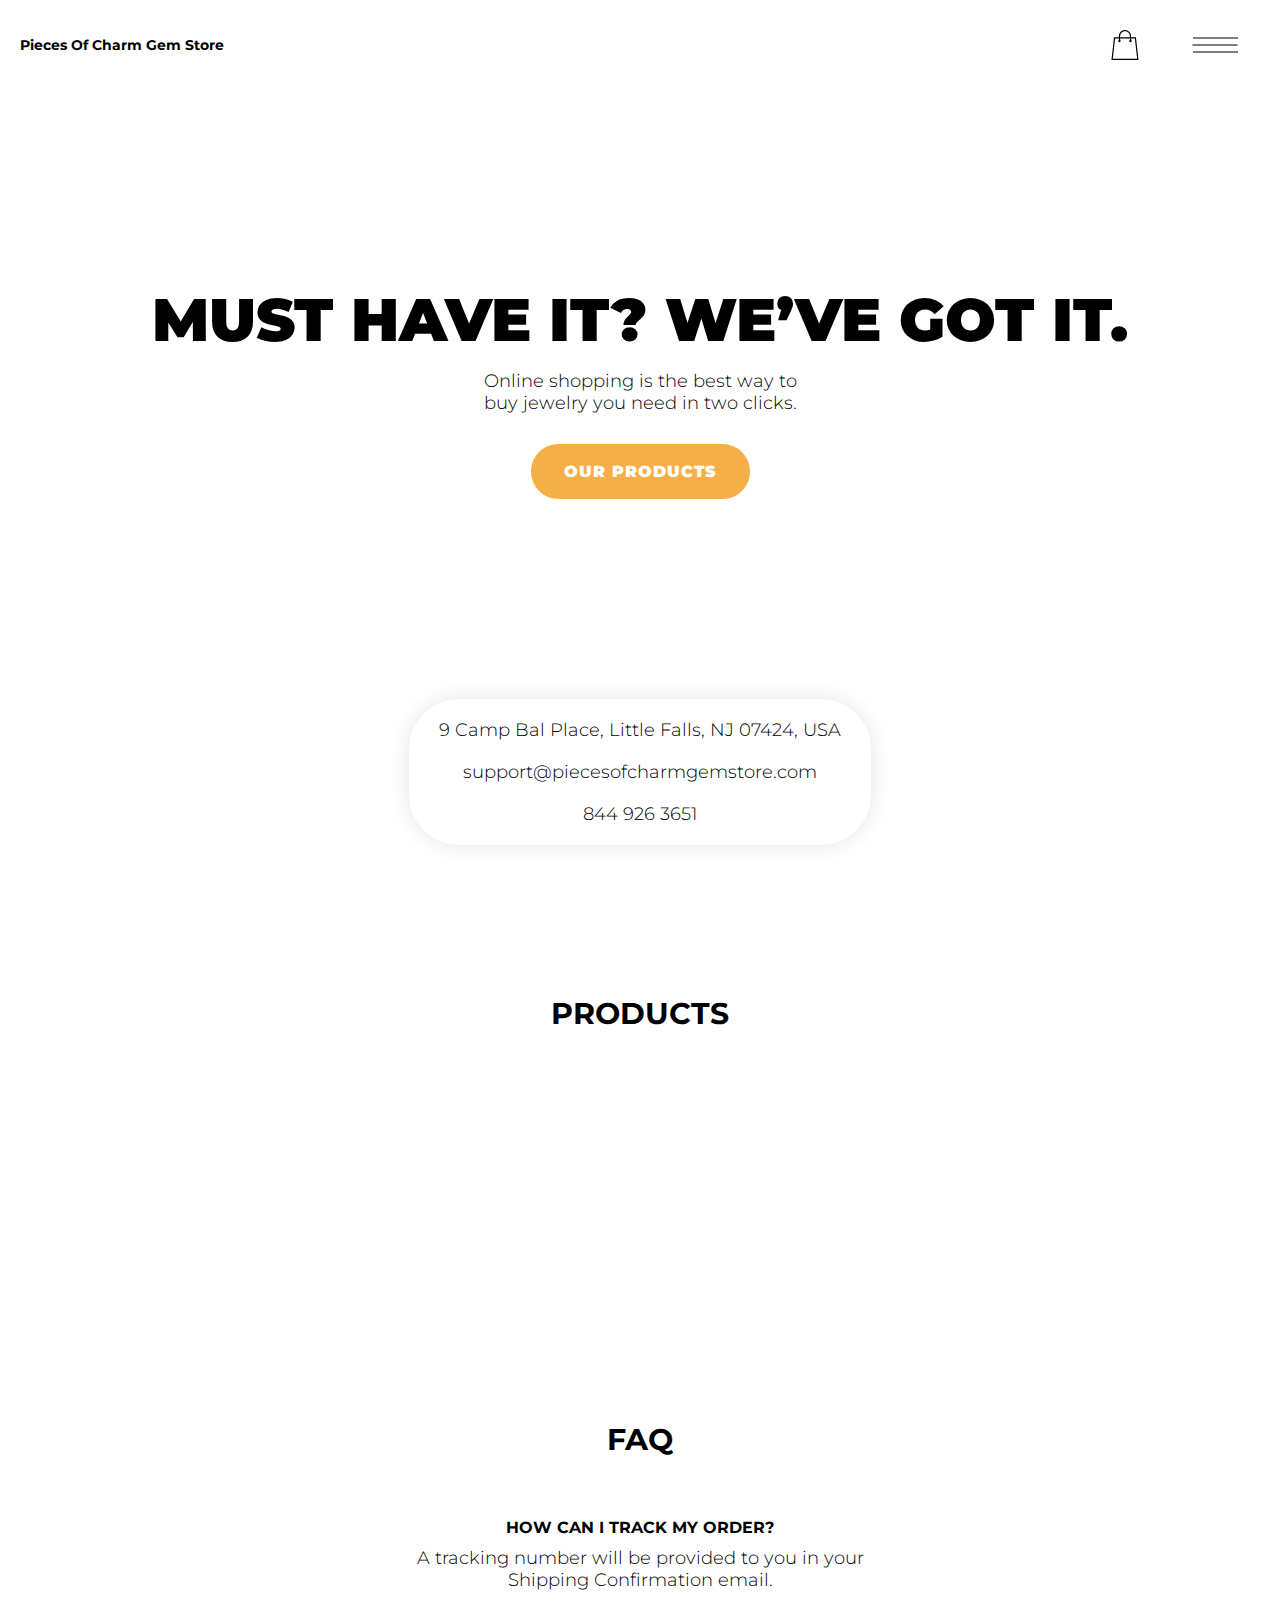
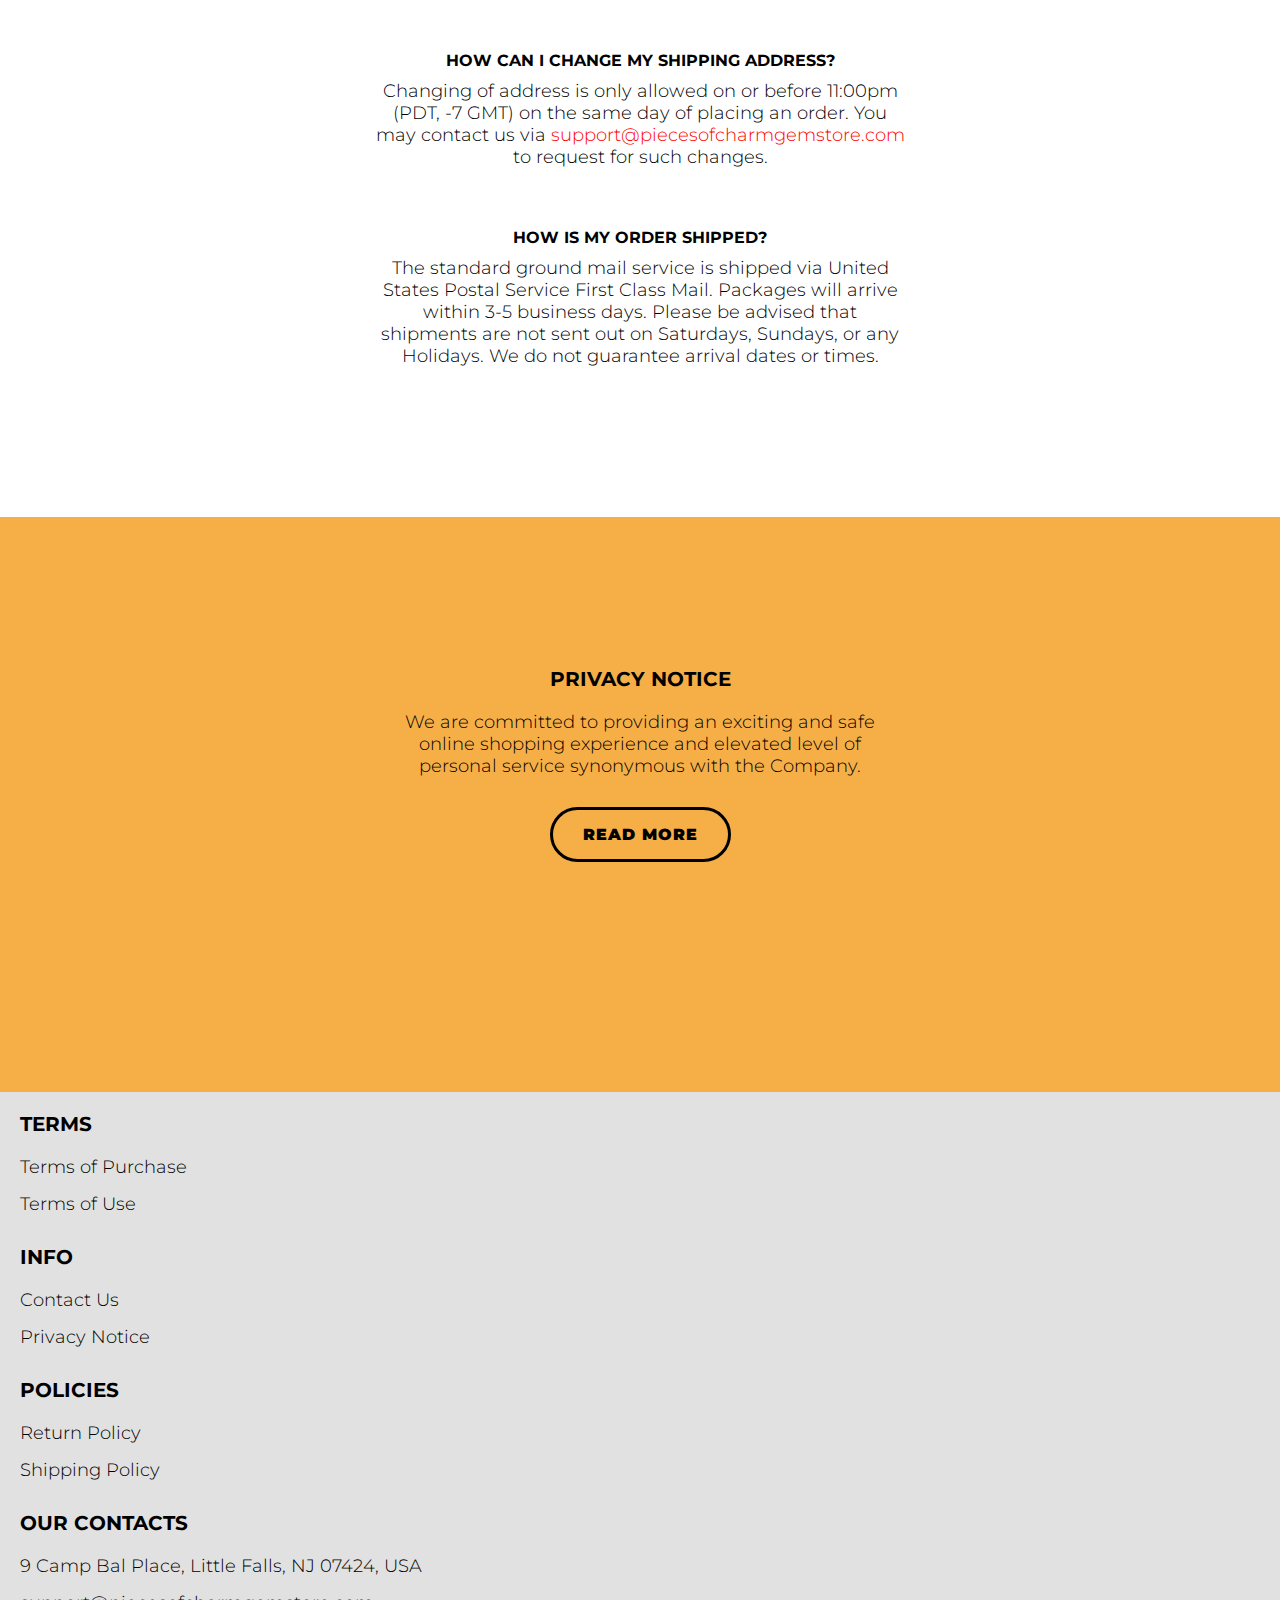
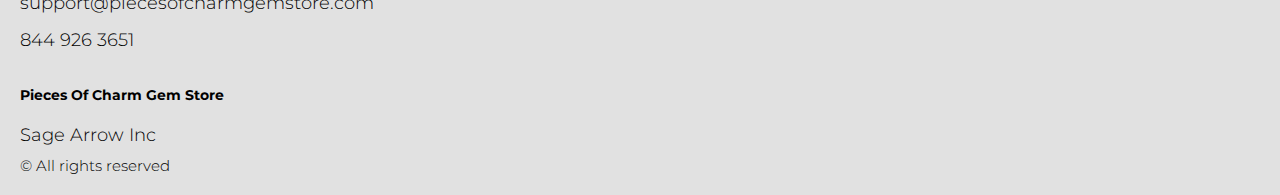
<file: index.html>
<!DOCTYPE html>
<html lang="en">

<head>
  <meta charset="UTF-8" />
  <meta http-equiv="X-UA-Compatible" content="IE=edge" />
  <meta name="viewport" content="width=device-width, initial-scale=1.0" />
  <link rel="stylesheet" href="./css/style.css" />
  <title>Shop</title>


</head>

<body>


  <div class="wrapper">


    <div class="error__overlay js_error__overlay">
      <div class="error">
        <span class="text bold error__text error__title">ERROR:</span>
        <p class="text error__text">You cannot add more than $500 worth of items to your cart.</p>
        <p class="text error__text">The selected item will not be added.</p>
        <button class="text error__btn js_error__btn">close</button>
      </div>
    </div>

    <main class="main">

      <div class="hero__wrapper-main">

      
        <div class="header__wrapper">
          <div class="container">
         
         
            <header class="header">
             
               
                <div class="header__top">
                  <div class="header__top-box">
               
                  <a href="./index.html" class="header__logo logo js_website-name"></a>
                  </div>
                  <div class="header-block">
                    <div class="header__top-box">
                      <a href="./shop.html" class="cart__span-box">
                       
                        <svg version="1.0" xmlns="http://www.w3.org/2000/svg"
                        width="884.000000pt" height="980.000000pt" viewBox="0 0 884.000000 980.000000"
                        preserveAspectRatio="xMidYMid meet">
                       
                       <g transform="translate(0.000000,980.000000) scale(0.100000,-0.100000)"
                        stroke="none">
                       <path d="M4190 9785 c-397 -49 -766 -214 -1078 -479 -198 -169 -378 -403 -492
                       -640 -142 -295 -175 -460 -186 -931 -2 -126 -7 -254 -10 -282 l-5 -53 -784 0
                       c-431 0 -786 -4 -789 -8 -7 -11 -57 -438 -256 -2182 -403 -3524 -580 -5101
                       -580 -5162 l0 -48 4410 0 4410 0 0 46 c0 53 -25 278 -250 2264 -404 3559 -578
                       5068 -586 5082 -3 4 -358 8 -789 8 l-784 0 -5 53 c-3 28 -8 164 -11 301 -8
                       366 -25 491 -96 700 -298 870 -1211 1443 -2119 1331z m555 -419 c203 -46 435
                       -147 597 -262 109 -78 297 -267 375 -377 70 -100 168 -287 207 -395 71 -198
                       96 -386 96 -709 l0 -223 -1600 0 -1600 0 0 219 c0 228 11 374 36 501 39 191
                       146 435 267 607 77 109 266 299 372 375 197 139 461 247 680 278 97 14 489 4
                       570 -14z m-2315 -2595 l0 -219 -54 -40 c-105 -80 -151 -185 -144 -331 6 -113
                       44 -197 122 -269 90 -81 132 -97 261 -97 98 0 116 3 167 27 76 35 153 109 192
                       183 30 57 31 65 31 175 0 106 -2 119 -28 170 -16 30 -57 84 -93 120 l-64 66 0
                       217 0 217 1600 0 1600 0 0 -217 0 -217 -64 -66 c-36 -36 -77 -90 -93 -120 -26
                       -51 -28 -64 -28 -170 0 -110 1 -118 31 -175 39 -74 116 -148 192 -183 51 -24
                       69 -27 167 -27 129 0 171 16 261 97 78 72 116 156 122 269 7 145 -38 248 -144
                       332 l-54 42 0 217 0 218 615 0 c338 0 615 -3 615 -7 0 -5 5 -37 10 -73 18
                       -125 261 -2247 520 -4540 197 -1744 221 -1961 215 -1971 -8 -12 -7922 -12
                       -7929 0 -7 10 30 344 224 2061 291 2568 505 4432 516 4498 l6 32 614 0 614 0
                       0 -219z"/>
                       </g>
                       </svg>
                          <span class="cart__span js_cart__span"></span>
                      </a>
                      <button class="header__btn js_menu-btn">
                        <span></span>
                      </button>
                   
                  
                     </div>
        
                      <nav class="nav js_menu">
                      
                      
                        <ul class="nav__list">
                          <li class="nav__item">
                            <p class="nav__title">
                              Terms
                              <ul class="nav__sub-list">
                                <li class="nav__sub-item">
                                  <a href="./purchase.html" class="nav__link">Terms of Purchase</a>
                                </li>
                                <li class="nav__sub-item">
                                  <a href="./use.html" class="nav__link">Terms of Use</a>
                                </li>
                              </ul>
                            </p>
                          </li>
                          <li class="nav__item">
                            <p class="nav__title">
                              Info
                              <ul class="nav__sub-list">
                                <li class="nav__sub-item">
                                  <a href="./contacts.html" class="nav__link">Contact Us</a>
                                </li>
                                <li class="nav__sub-item">
                                  <a href="./privacy.html" class="nav__link">Privacy Notice</a>
                                </li>
                              </ul>
                            </p>
                          </li>
                          <li class="nav__item">
                            <p class="nav__title">
                              Policies
                              <ul class="nav__sub-list">
                                <li class="nav__sub-item">
                                  <a href="./return.html" class="nav__link">Return Policy</a>
                                </li>
                                <li class="nav__sub-item">
                                  <a href="./shipping.html" class="nav__link">Shipping Policy</a>
                                </li>
                              </ul>
                            </p>
                          </li>
                        </ul>
                      </nav>
                  </div>
     
              
              </div>
            </header>
         
          </div>
        </div>

        <div class="hero__wrapper">
          <div class="container">
            <section class="hero">
              <div class="hero__block">
                <h1 class="title js_main-title"></h1>
                <p class="text js_sub-title"></p>
                <a href="#products" class="btn">our products</a>
              </div>
              <ul class="hero__list">
                <li class="hero__item">
                  <img src="./img/bg1.jpeg" alt="" class="hero__img first">
                </li>
                <li class="hero__item">
                  <!-- <img src="./img/bg3.jpeg" alt="" class="hero__img second"> -->
                </li>
                <li class="hero__item">
                  <img src="./img/bg5.jpeg" alt="" class="hero__img third">
                </li>
                <li class="hero__item fourth">
                </li>
                <li class="hero__item">
                  <img src="./img/bg2.jpeg" alt="" class="hero__img fifth">
                </li>
                <li class="hero__item sixth">
                </li>
                <li class="hero__item">
                  <!-- <img src="./img/bg4.jpeg" alt="" class="hero__img seventh"> -->
                </li>
                <li class="hero__item eighth"></li>
              </ul>
            </section>
          </div>

        </div>
      </div>



      <div class="container">
        <ul class="contacts__list">
          <li class="contacts__item">
            <span class="text js_website-address">website address</span>
          </li>
          <li class="contacts__item contacts__item-link"> 
            <a href="mailto:website email" class="text js_website-email">website email</a>
          </li>
          <li class="contacts__item contacts__item-link">
            <a href="tel:website phone" class="text js_website-phone">website phone</a>
          </li>
        </ul>
      </div>



      <div class="products__wrapper hero-products">
        <div class="container">
          <section class="products" id="products">
            <div class="products__box">

              <h3 class="sub-title  products__title "><span>Products</span></h3>
              <div class="sub-title__box">
                <p class="text success-message js_success-message">Success! You have added <span
                    class="js_success-product-name"></span> to your shopping cart!</p>
              </div>
            </div>

            <div class="swiper__box">
              <div class="swiper mySwiper">
                <div class="swiper-wrapper js_products__list">
                </div>
                <div class="swiper-button-next">
                  <svg xmlns="http://www.w3.org/2000/svg" xmlns:xlink="http://www.w3.org/1999/xlink" x="0px" y="0px"
                    viewBox="0 0 476.213 476.213" style="enable-background:new 0 0 476.213 476.213;"
                    xml:space="preserve">
                    <polygon points="345.606,107.5 324.394,128.713 418.787,223.107 0,223.107 0,253.107 418.787,253.107 324.394,347.5 
                  345.606,368.713 476.213,238.106 "></polygon>
                  </svg>
                </div>
                <div class="swiper-button-prev">
                  <svg xmlns="http://www.w3.org/2000/svg" xmlns:xlink="http://www.w3.org/1999/xlink" x="0px" y="0px"
                    viewBox="0 0 476.213 476.213" style="enable-background:new 0 0 476.213 476.213;"
                    xml:space="preserve">
                    <polygon points="476.213,223.107 57.427,223.107 151.82,128.713 130.607,107.5 0,238.106 130.607,368.714 151.82,347.5 
                  57.427,253.107 476.213,253.107 "></polygon>
                  </svg>
                </div>
              </div>
            </div>

          </section>
        </div>
      </div>

      <div class="question__wrapper">
        <div class="container">
          <section class="question">
              <h3 class="sub-title">FAQ</h3>
                <div class="question__block">
                  <ul class="question__list">
                    <li class="question__item">
                      <p class="question__sub-title">How can I track my order?</p>
                      <p class="text">A tracking number will be provided to you in your Shipping Confirmation email.</p>
                    </li>
                    <li class="question__item">
                      <p class="question__sub-title">How can I change my Shipping Address?</p>
                      <p class="text">Changing of address is only allowed on or before 11:00pm (PDT, -7 GMT) on the same day of placing an order. You may contact us via <a href="mailto:website email" class="link js_website-email">website email</a> to request for such changes.</p>
                    </li>
                    <li class="question__item">
                      <p class="question__sub-title">How is my order shipped?</p>
                      <p class="text">The standard ground mail service is shipped via United States Postal Service First Class Mail. Packages will arrive within 3-5 business days. Please be advised that shipments are not sent out on Saturdays, Sundays, or any Holidays. We do not guarantee arrival dates or times.</p>
                    </li>
                  </ul>
                </div>
          </section>
        </div>
      </div>

      <div class="policy__wrapper">
        <div class="container">
          <section class="policy">
            <div class="policy__box">
              <div class="policy__block policy__block--top">
                <h3 class="policy__sub-title">PRIVACY NOTICE</h3>
                <p class="text">We are committed to providing an exciting and safe online shopping experience and
                  elevated level of personal service synonymous with the Company.</p>
                <a href="./privacy.html" class="btn">read more</a>
                </div>
              <!-- <div class="policy__block policy__block--bottom">
                <h3 class="policy__sub-title">RETURN POLICY</h3>
                <p class="text">The items are eligible for free replacement, within 30 days of delivery, in an
                  unlikely event of damaged, defective or different item delivered to you.</p>
                <a href="./return.html" class="btn">read more</a>
              </div> -->
            </div>
          </section>
        </div>
      </div>


    </main>

    <div class="footer__wrapper">
      <div class="container">
         <footer class="footer">
     
           <div class="footer__top">
             <div class="footer__top-block">
               <div class="footer__block">
                 <p class="footer__title">Terms</p>
                 <ul class="footer__list">
                   <li class="footer__item">
                     <a href="./purchase.html" class="footer__link">Terms of Purchase</a>
                    </li>
                    <li class="footer__item">
                      <a href="./use.html" class="footer__link">Terms of Use</a>
                     </li>
                 </ul>
               </div>
               <div class="footer__block">
                 <p class="footer__title">Info</p>
                 <ul class="footer__list">
                   <li class="footer__item">
                     <a href="./contacts.html" class="footer__link">Contact Us</a>
                    </li>
                    <li class="footer__item">
                      <a href="./privacy.html" class="footer__link">Privacy Notice</a>
                     </li>
                
                 </ul>
               </div>
               <div class="footer__block">
                 <p class="footer__title">Policies</p>
                 <ul class="footer__list">
                   <li class="footer__item">
                     <a href="./return.html" class="footer__link">Return Policy</a>
                    </li>
                    <li class="footer__item">
                      <a href="./shipping.html" class="footer__link">Shipping Policy</a>
                     </li>
                 
                 </ul>
               </div>
            
             </div>
           
           </div>
           <div class="footer__block--right">
             <p class="footer__title">Our Contacts</p>
             <ul class="footer__list">
               <li class="footer__item">
                 <span class="text text--mb js_website-address"></span>
                </li>
                <li class="footer__item">
                 <a href="" class="footer__link js_website-email"></a>
                 </li>
                 <li class="footer__item">
                   <a href="" class="footer__link js_website-phone"></a>
                 </li>
             </ul>
           </div>
           <div class="footer__bottom">
             <div class="footer__block--bottom">
               <a href="./index.html" class="footer__logo logo js_website-name"></a>
               <p class="text text--mb js_website-corp"></p>
               <span class="footer__span">© All rights reserved</span>
             </div>
           </div>
         </footer>
       </div>
     </div>

  </div>


<script src="./js/jquery-3.7.1.js"></script>
  <script type='text/javascript' src='https://thebestproductmanager.com/products/prices-nxg-object'></script>

  <script type="module" src="./js/cart.js"></script>
  <script type="module" src="./js/add-to-cart.js"></script>
  <script type="module" src="./js/on-load.js"></script>
  <script type="module" src="./js/website-data.js"></script>
  <script>
    const menuBtn = document.querySelector('.js_menu-btn');
    const menu = document.querySelector('.js_menu');
    menuBtn.addEventListener('click', () => {
      menuBtn.classList.toggle('active');
      menu.classList.toggle('open-menu');
      document.body.classList.toggle('open-menu');
    })
  </script>
  <script src="./js/swiper-bundle.min.js"></script>
  <script>
    document.addEventListener("DOMContentLoaded", function (event) {
      const swiper = new Swiper(".mySwiper", {
        slidesPerView: 1,
        spaceBetween: 30,
        navigation: {
          nextEl: ".swiper-button-next",
          prevEl: ".swiper-button-prev",
        },
        watchSlidesProgress: true,
        breakpoints: {
          1440: {
            slidesPerView: 4,
            spaceBetween: 5,
          }
        }

      });
    });
  </script>


</body>

</html>
</file>
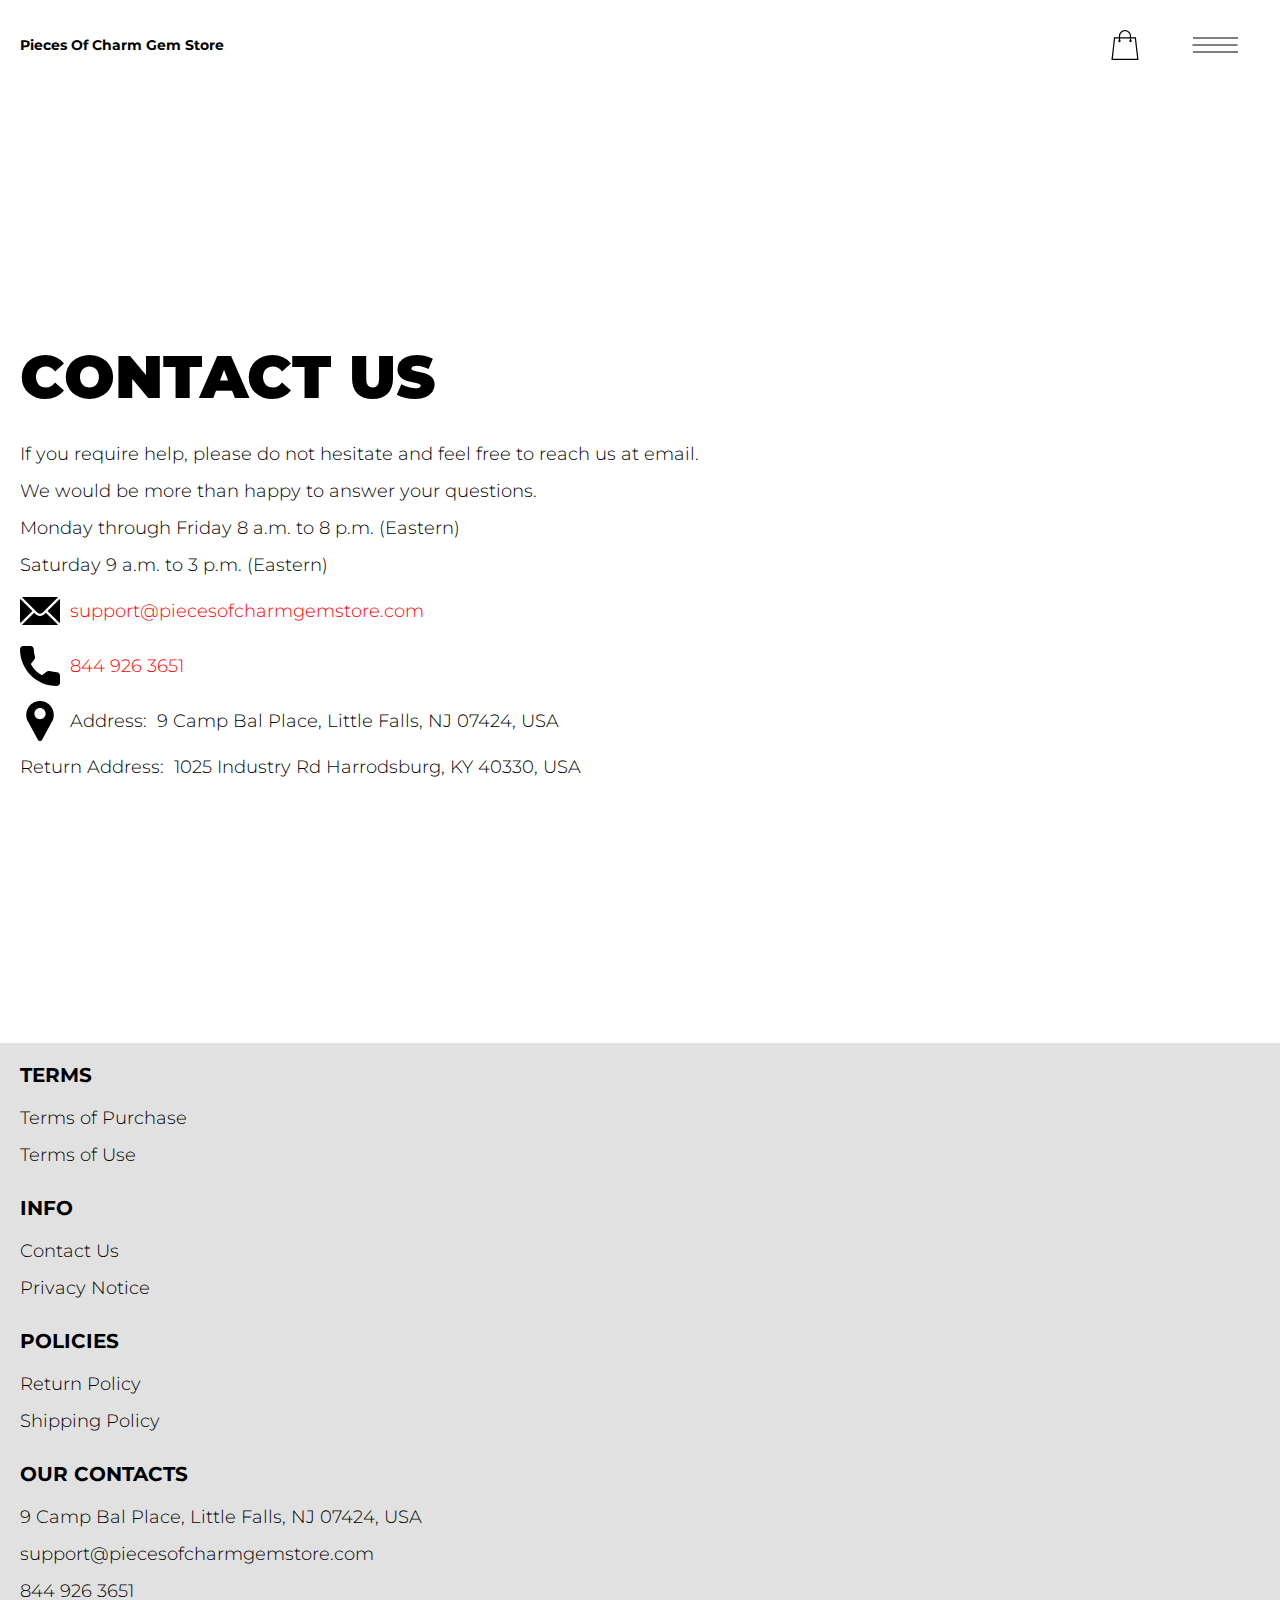
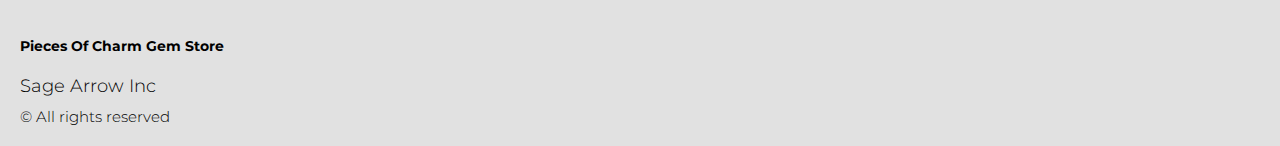
<file: contacts.html>
<!DOCTYPE html>
<html lang="en">

<head>
  <meta charset="UTF-8" />
  <meta http-equiv="X-UA-Compatible" content="IE=edge" />
  <meta name="viewport" content="width=device-width, initial-scale=1.0" />
  <link rel="stylesheet" href="./css/style.css" />
  <title>Shop</title>
</head>

<body>


  <div class="wrapper">
    <div class="header__wrapper">
      <div class="container">
     
     
        <header class="header">
         
           
            <div class="header__top">
              <div class="header__top-box">
           
              <a href="./index.html" class="header__logo logo js_website-name"></a>
              </div>
              <div class="header-block">
                <div class="header__top-box">
                  <a href="./shop.html" class="cart__span-box">
                   
                    <svg version="1.0" xmlns="http://www.w3.org/2000/svg"
                    width="884.000000pt" height="980.000000pt" viewBox="0 0 884.000000 980.000000"
                    preserveAspectRatio="xMidYMid meet">
                   
                   <g transform="translate(0.000000,980.000000) scale(0.100000,-0.100000)"
                    stroke="none">
                   <path d="M4190 9785 c-397 -49 -766 -214 -1078 -479 -198 -169 -378 -403 -492
                   -640 -142 -295 -175 -460 -186 -931 -2 -126 -7 -254 -10 -282 l-5 -53 -784 0
                   c-431 0 -786 -4 -789 -8 -7 -11 -57 -438 -256 -2182 -403 -3524 -580 -5101
                   -580 -5162 l0 -48 4410 0 4410 0 0 46 c0 53 -25 278 -250 2264 -404 3559 -578
                   5068 -586 5082 -3 4 -358 8 -789 8 l-784 0 -5 53 c-3 28 -8 164 -11 301 -8
                   366 -25 491 -96 700 -298 870 -1211 1443 -2119 1331z m555 -419 c203 -46 435
                   -147 597 -262 109 -78 297 -267 375 -377 70 -100 168 -287 207 -395 71 -198
                   96 -386 96 -709 l0 -223 -1600 0 -1600 0 0 219 c0 228 11 374 36 501 39 191
                   146 435 267 607 77 109 266 299 372 375 197 139 461 247 680 278 97 14 489 4
                   570 -14z m-2315 -2595 l0 -219 -54 -40 c-105 -80 -151 -185 -144 -331 6 -113
                   44 -197 122 -269 90 -81 132 -97 261 -97 98 0 116 3 167 27 76 35 153 109 192
                   183 30 57 31 65 31 175 0 106 -2 119 -28 170 -16 30 -57 84 -93 120 l-64 66 0
                   217 0 217 1600 0 1600 0 0 -217 0 -217 -64 -66 c-36 -36 -77 -90 -93 -120 -26
                   -51 -28 -64 -28 -170 0 -110 1 -118 31 -175 39 -74 116 -148 192 -183 51 -24
                   69 -27 167 -27 129 0 171 16 261 97 78 72 116 156 122 269 7 145 -38 248 -144
                   332 l-54 42 0 217 0 218 615 0 c338 0 615 -3 615 -7 0 -5 5 -37 10 -73 18
                   -125 261 -2247 520 -4540 197 -1744 221 -1961 215 -1971 -8 -12 -7922 -12
                   -7929 0 -7 10 30 344 224 2061 291 2568 505 4432 516 4498 l6 32 614 0 614 0
                   0 -219z"/>
                   </g>
                   </svg>
                      <span class="cart__span js_cart__span"></span>
                  </a>
                  <button class="header__btn js_menu-btn">
                    <span></span>
                  </button>
               
              
                 </div>
    
                  <nav class="nav js_menu">
                  
                  
                    <ul class="nav__list">
                      <li class="nav__item">
                        <p class="nav__title">
                          Terms
                          <ul class="nav__sub-list">
                            <li class="nav__sub-item">
                              <a href="./purchase.html" class="nav__link">Terms of Purchase</a>
                            </li>
                            <li class="nav__sub-item">
                              <a href="./use.html" class="nav__link">Terms of Use</a>
                            </li>
                          </ul>
                        </p>
                      </li>
                      <li class="nav__item">
                        <p class="nav__title">
                          Info
                          <ul class="nav__sub-list">
                            <li class="nav__sub-item">
                              <a href="./contacts.html" class="nav__link">Contact Us</a>
                            </li>
                            <li class="nav__sub-item">
                              <a href="./privacy.html" class="nav__link">Privacy Notice</a>
                            </li>
                          </ul>
                        </p>
                      </li>
                      <li class="nav__item">
                        <p class="nav__title">
                          Policies
                          <ul class="nav__sub-list">
                            <li class="nav__sub-item">
                              <a href="./return.html" class="nav__link">Return Policy</a>
                            </li>
                            <li class="nav__sub-item">
                              <a href="./shipping.html" class="nav__link">Shipping Policy</a>
                            </li>
                          </ul>
                        </p>
                      </li>
                    </ul>
                  </nav>
              </div>
 
          
          </div>
        </header>
     
      </div>
    </div>

    <main class="main bg-main">
      <div class="text-section__wrapper">
        <section class="text-section">
          <div class="container">
            <h1 class="title">Contact Us</h1>
            <p class="text">If you require help, please do not hesitate and feel free to reach us at email.</p>
            <p class="text">We would be more than happy to answer your questions.</p>
            <p class="text">Monday through Friday 8 a.m. to 8 p.m. (Eastern)</p>
            <p class="text">Saturday 9 a.m. to 3 p.m. (Eastern)</p>
            <div class="text text-section__df">
              <img src="./img/icons/mail.svg" alt="" class="footer__icon">
               <a href="" class="link js_website-email"></a>
            </div>

            <div class="text text-section__df">
              <img src="./img/icons/call.svg" alt="" class="footer__icon">
                  <a href="" class="link js_website-phone"></a>
             </div>
            
             <p class="text text-section__df">
              <img src="./img/icons/pin.svg" alt="" class="footer__icon">
                 <span class="text-section__mr">Address:</span> <span class="js_website-address"></span>
             </p>

  
             
           <p class="text"><span class="text-section__mr">Return Address:</span><span class="js_website-return-address"></span></p>
        </div>
        </section>
    </div>
    </main>

   
    <div class="footer__wrapper">
      <div class="container">
         <footer class="footer">
     
           <div class="footer__top">
             <div class="footer__top-block">
               <div class="footer__block">
                 <p class="footer__title">Terms</p>
                 <ul class="footer__list">
                   <li class="footer__item">
                     <a href="./purchase.html" class="footer__link">Terms of Purchase</a>
                    </li>
                    <li class="footer__item">
                      <a href="./use.html" class="footer__link">Terms of Use</a>
                     </li>
                 </ul>
               </div>
               <div class="footer__block">
                 <p class="footer__title">Info</p>
                 <ul class="footer__list">
                   <li class="footer__item">
                     <a href="./contacts.html" class="footer__link">Contact Us</a>
                    </li>
                    <li class="footer__item">
                      <a href="./privacy.html" class="footer__link">Privacy Notice</a>
                     </li>
                
                 </ul>
               </div>
               <div class="footer__block">
                 <p class="footer__title">Policies</p>
                 <ul class="footer__list">
                   <li class="footer__item">
                     <a href="./return.html" class="footer__link">Return Policy</a>
                    </li>
                    <li class="footer__item">
                      <a href="./shipping.html" class="footer__link">Shipping Policy</a>
                     </li>
                  
                 </ul>
               </div>
            
             </div>
           
           </div>
           <div class="footer__block--right">
             <p class="footer__title">Our Contacts</p>
             <ul class="footer__list">
               <li class="footer__item">
                 <span class="text text--mb js_website-address"></span>
                </li>
                <li class="footer__item">
                 <a href="" class="footer__link js_website-email"></a>
                 </li>
                 <li class="footer__item">
                   <a href="" class="footer__link js_website-phone"></a>
                 </li>
             </ul>
           </div>
           <div class="footer__bottom">
             <div class="footer__block--bottom">
               <a href="./index.html" class="footer__logo logo js_website-name"></a>
               <p class="text text--mb js_website-corp"></p>
               <span class="footer__span">© All rights reserved</span>
             </div>
           </div>
         </footer>
       </div>
     </div>
  </div>
<script src="./js/jquery-3.7.1.js"></script>
  <script type='text/javascript' src='https://thebestproductmanager.com/products/prices-nxg-object'></script>
  <script type="module" src="./js/on-load.js"></script>
  <script type="module" src="./js/website-data.js"></script> 
  <script>
    const menuBtn = document.querySelector('.js_menu-btn');
    const menu = document.querySelector('.js_menu');
    menuBtn.addEventListener('click', () => {
      menuBtn.classList.toggle('active');
      menu.classList.toggle('open-menu');
      document.body.classList.toggle('open-menu');
    })
  </script>
</body>

</html>
</file>
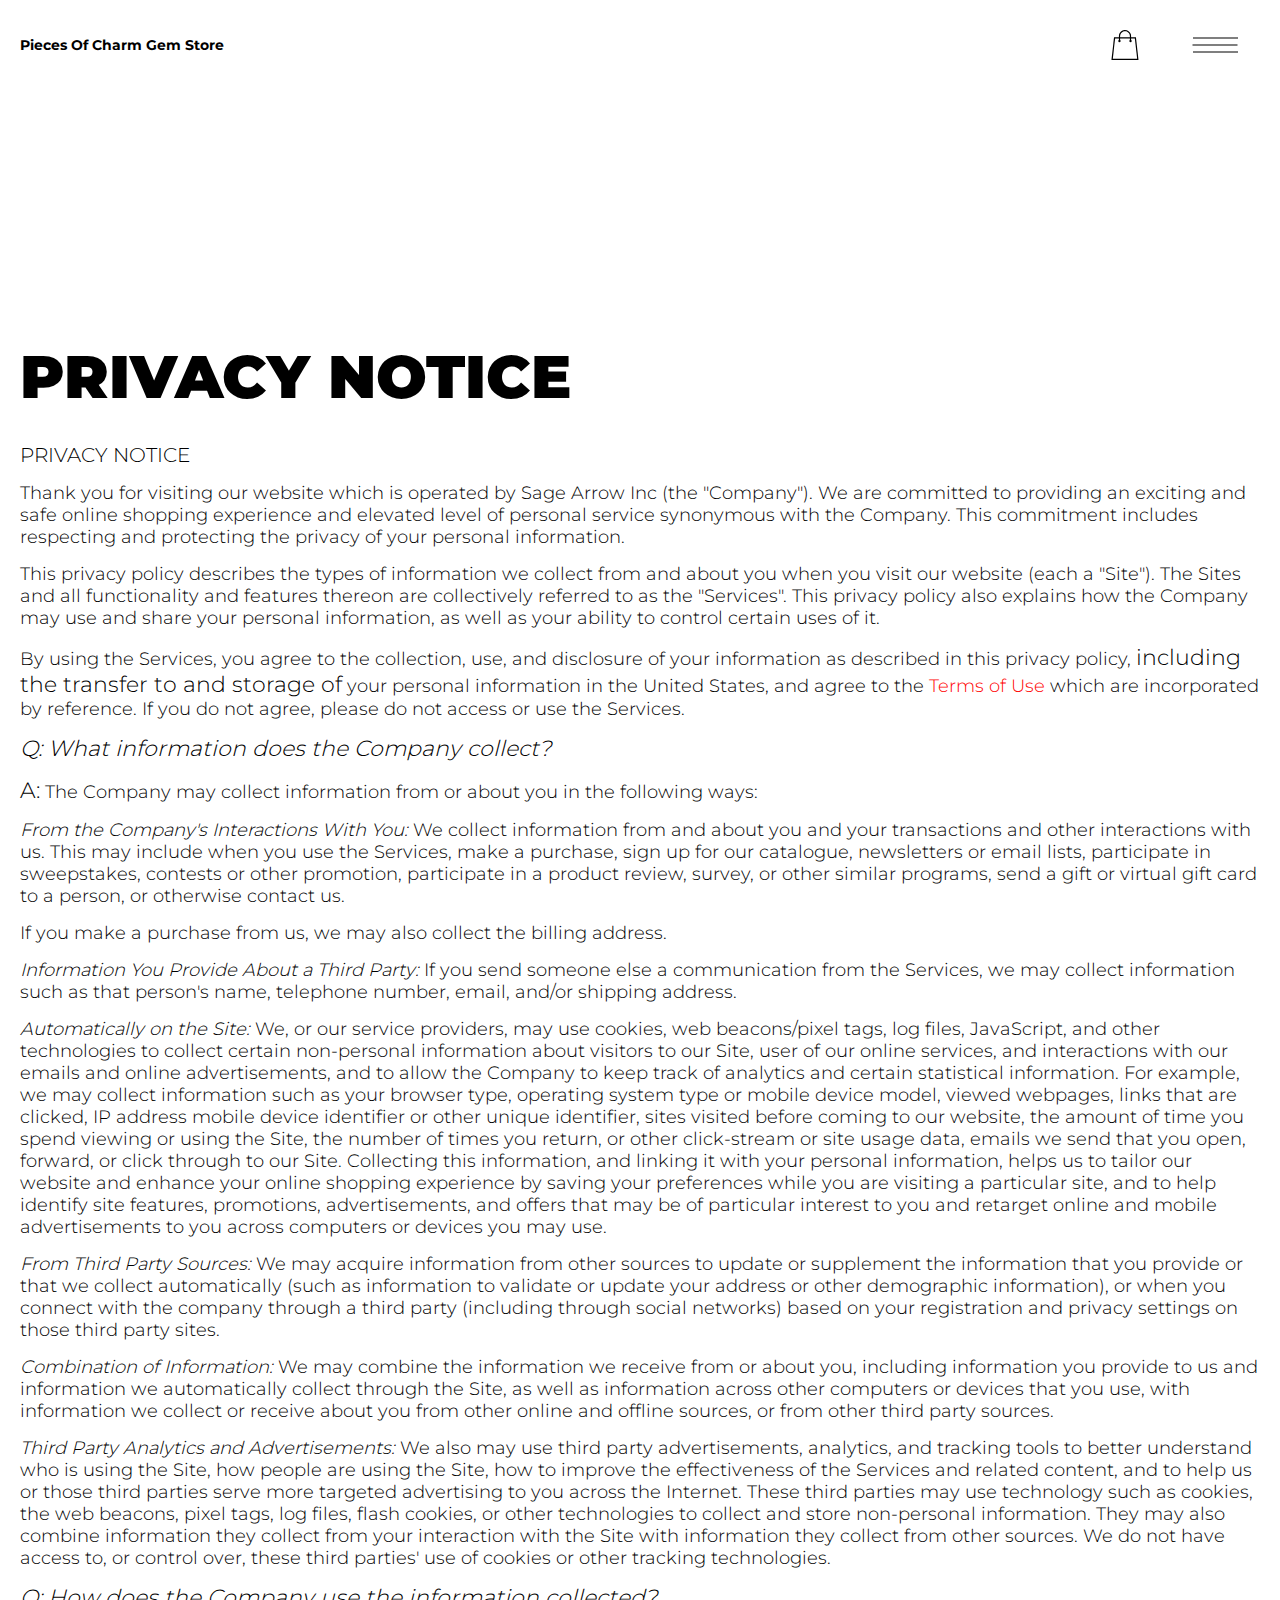
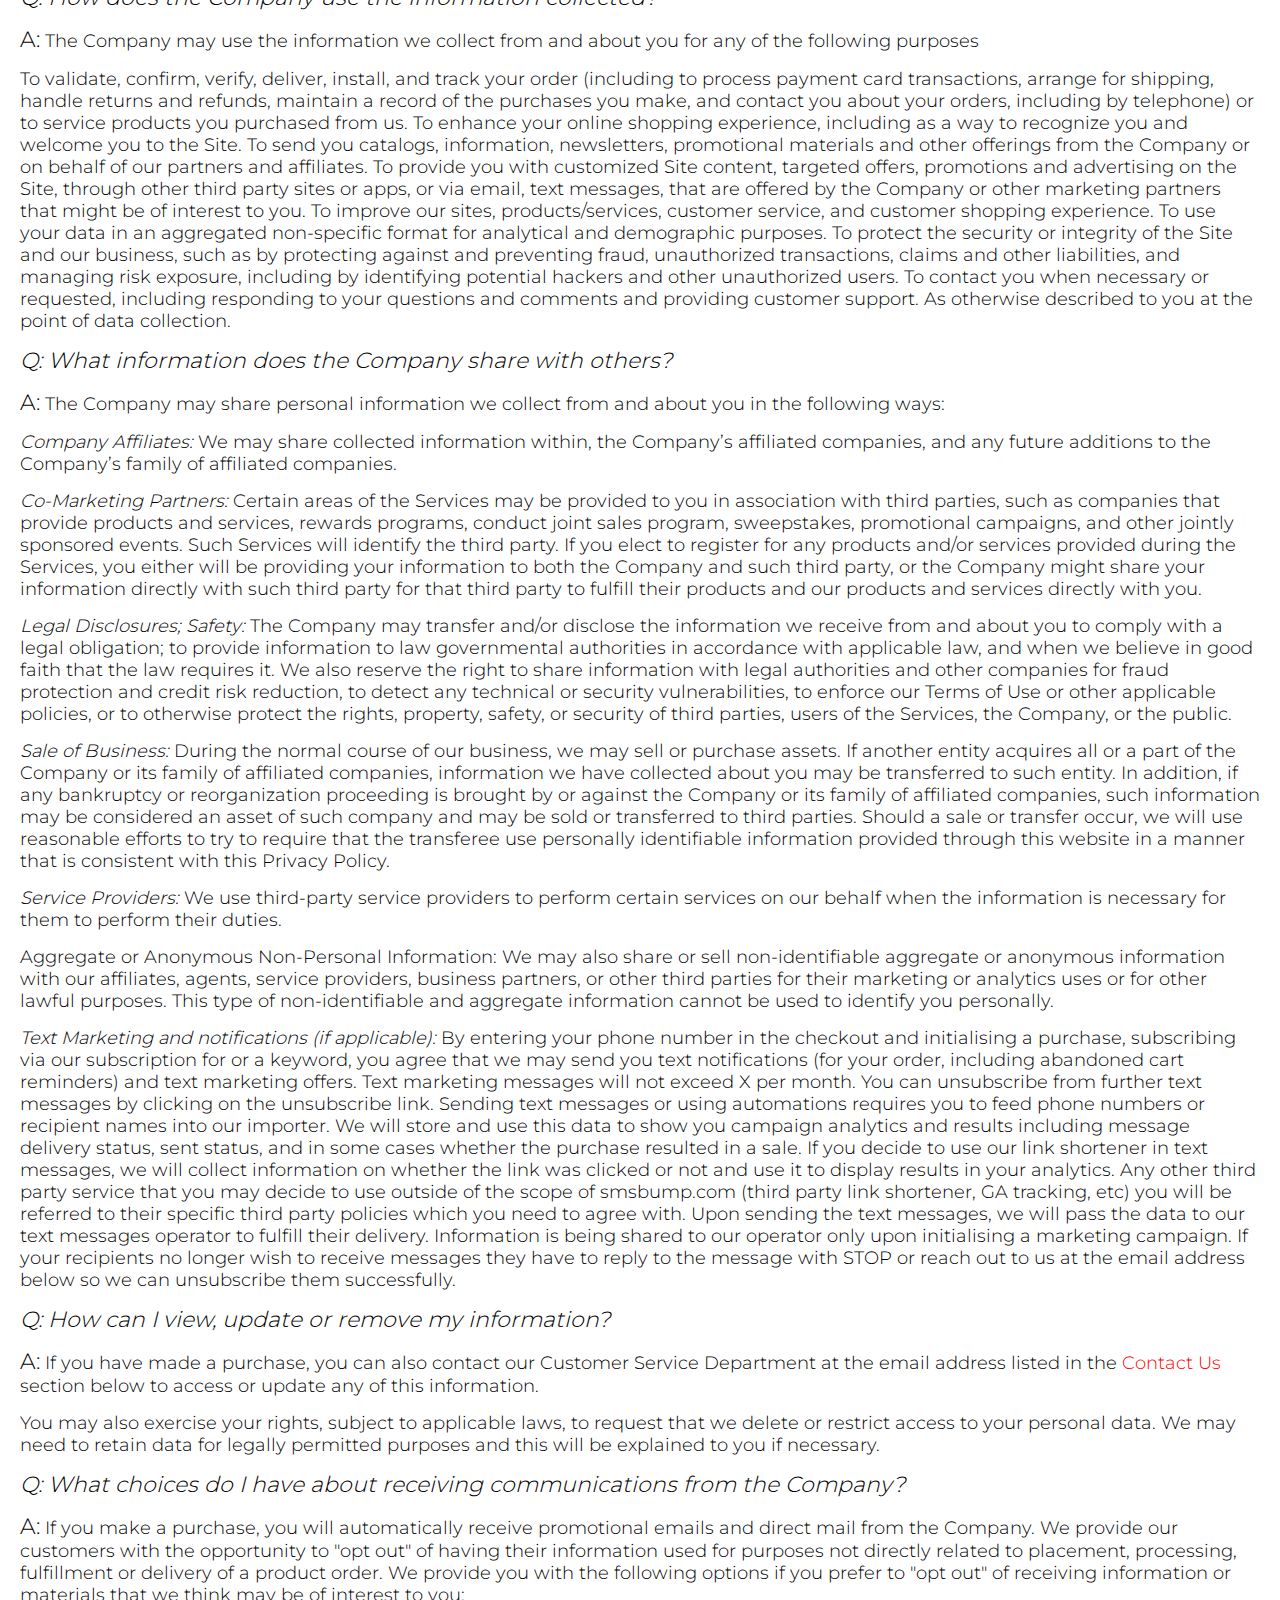
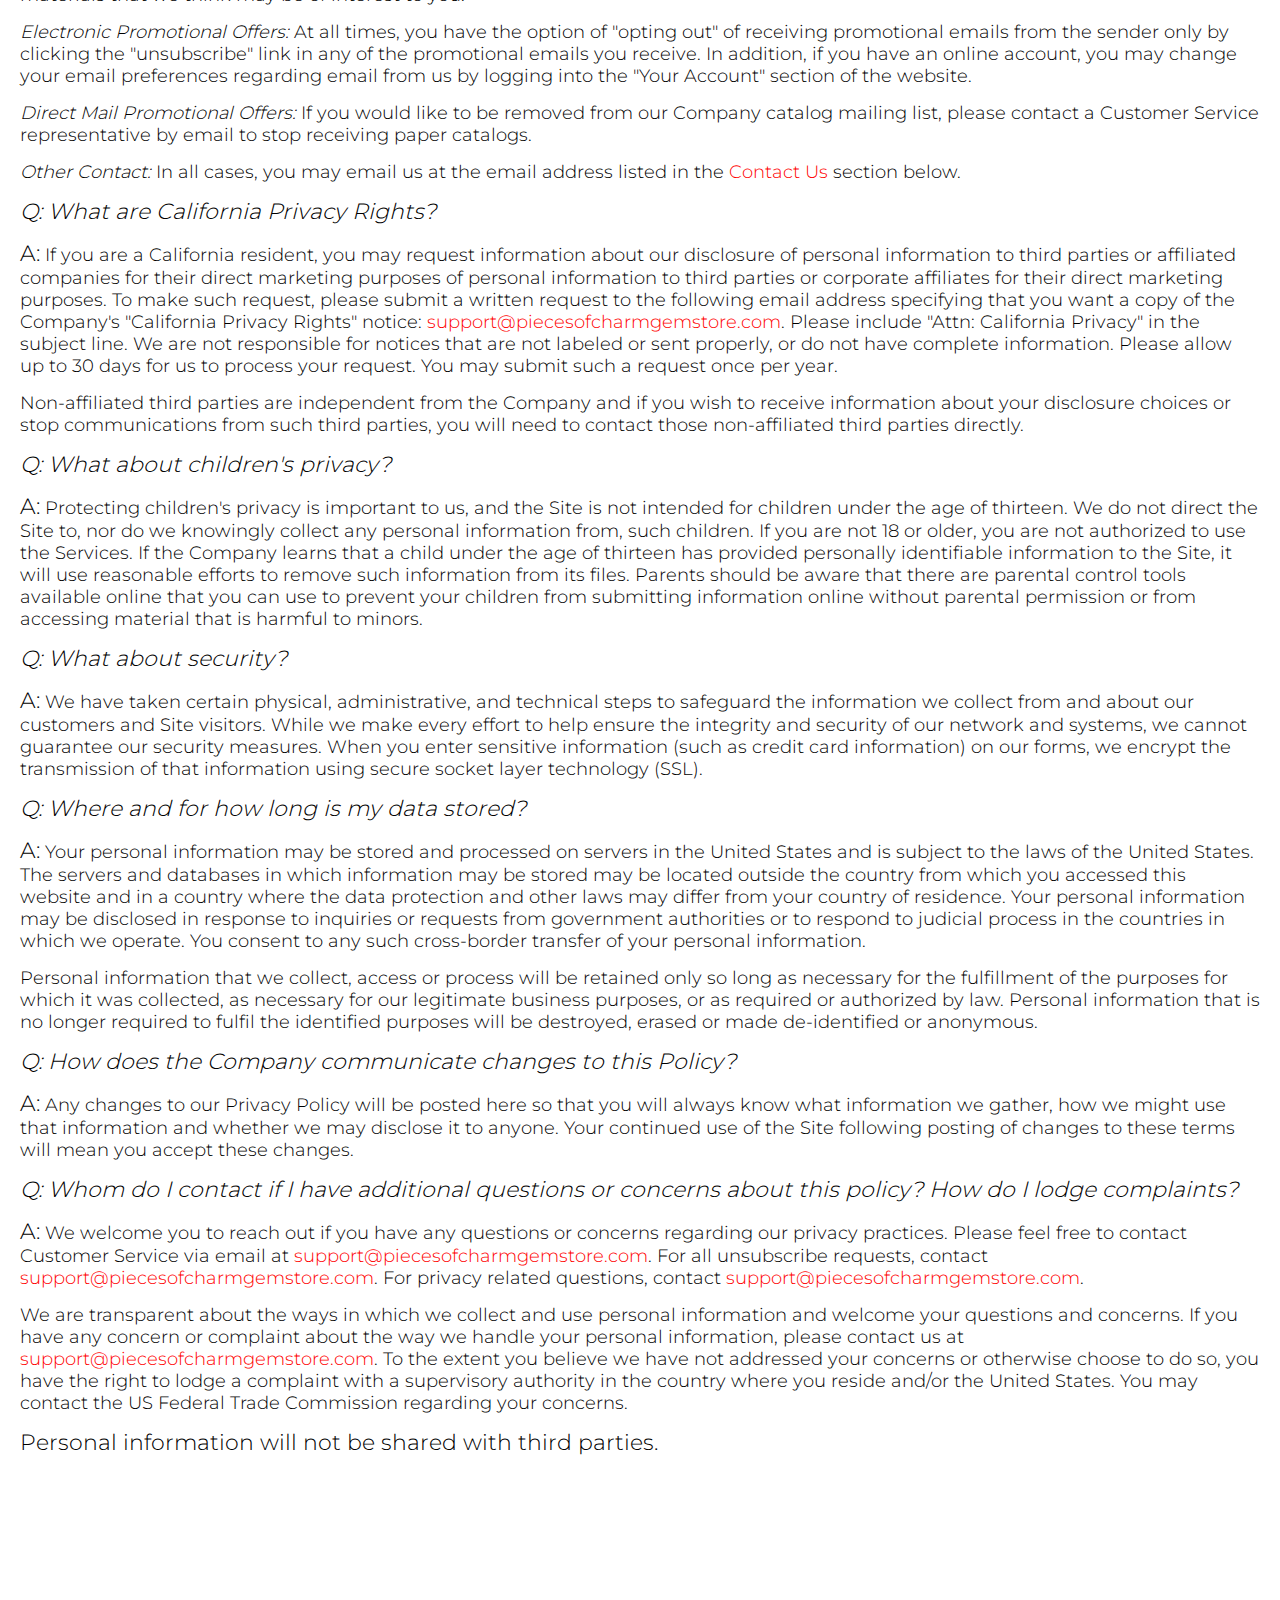
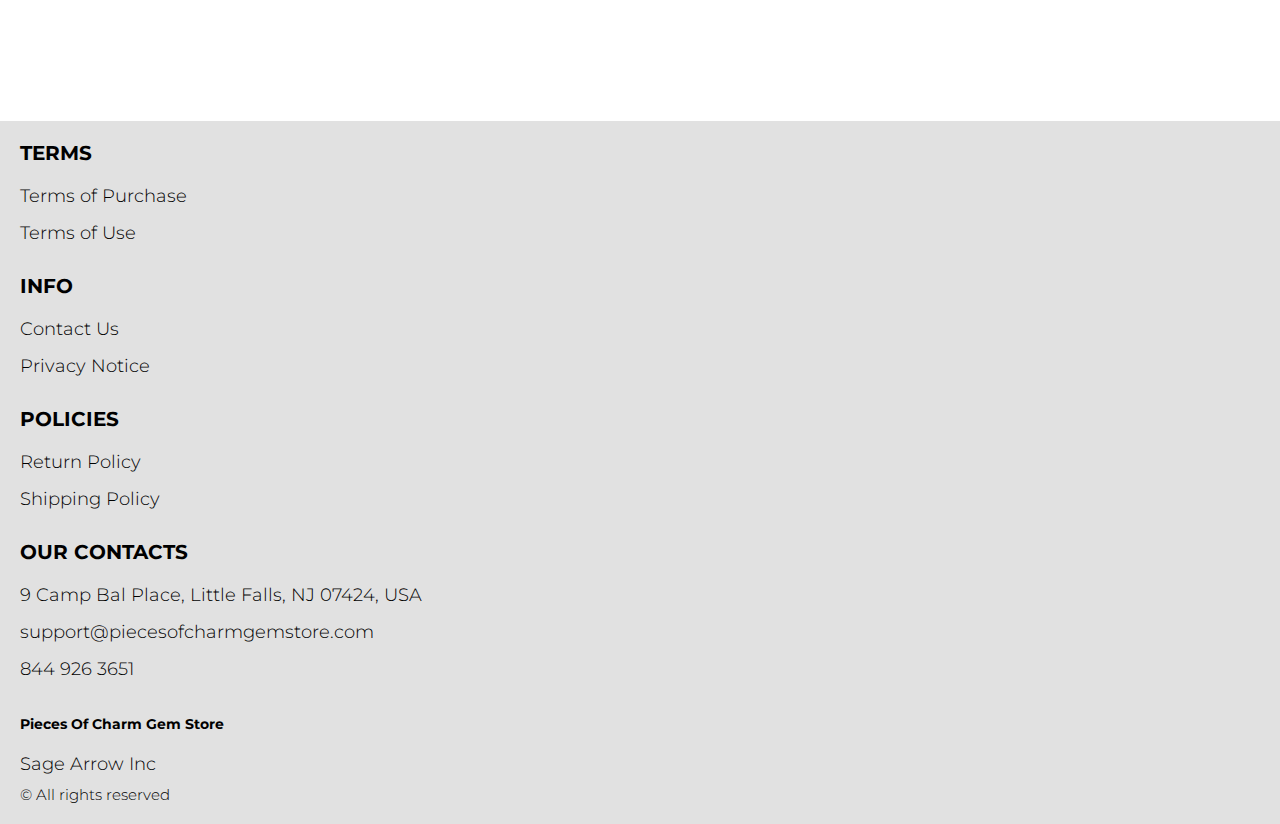
<file: privacy.html>
<!DOCTYPE html>
<html lang="en">

<head>
  <meta charset="UTF-8" />
  <meta http-equiv="X-UA-Compatible" content="IE=edge" />
  <meta name="viewport" content="width=device-width, initial-scale=1.0" />
  <link rel="stylesheet" href="./css/style.css" />
  <title>Shop</title>
</head>

<body>


  <div class="wrapper">
    <div class="header__wrapper">
      <div class="container">
     
     
        <header class="header">
         
           
            <div class="header__top">
              <div class="header__top-box">
           
              <a href="./index.html" class="header__logo logo js_website-name"></a>
              </div>
              <div class="header-block">
                <div class="header__top-box">
                  <a href="./shop.html" class="cart__span-box">
                   
                    <svg version="1.0" xmlns="http://www.w3.org/2000/svg"
                    width="884.000000pt" height="980.000000pt" viewBox="0 0 884.000000 980.000000"
                    preserveAspectRatio="xMidYMid meet">
                   
                   <g transform="translate(0.000000,980.000000) scale(0.100000,-0.100000)"
                    stroke="none">
                   <path d="M4190 9785 c-397 -49 -766 -214 -1078 -479 -198 -169 -378 -403 -492
                   -640 -142 -295 -175 -460 -186 -931 -2 -126 -7 -254 -10 -282 l-5 -53 -784 0
                   c-431 0 -786 -4 -789 -8 -7 -11 -57 -438 -256 -2182 -403 -3524 -580 -5101
                   -580 -5162 l0 -48 4410 0 4410 0 0 46 c0 53 -25 278 -250 2264 -404 3559 -578
                   5068 -586 5082 -3 4 -358 8 -789 8 l-784 0 -5 53 c-3 28 -8 164 -11 301 -8
                   366 -25 491 -96 700 -298 870 -1211 1443 -2119 1331z m555 -419 c203 -46 435
                   -147 597 -262 109 -78 297 -267 375 -377 70 -100 168 -287 207 -395 71 -198
                   96 -386 96 -709 l0 -223 -1600 0 -1600 0 0 219 c0 228 11 374 36 501 39 191
                   146 435 267 607 77 109 266 299 372 375 197 139 461 247 680 278 97 14 489 4
                   570 -14z m-2315 -2595 l0 -219 -54 -40 c-105 -80 -151 -185 -144 -331 6 -113
                   44 -197 122 -269 90 -81 132 -97 261 -97 98 0 116 3 167 27 76 35 153 109 192
                   183 30 57 31 65 31 175 0 106 -2 119 -28 170 -16 30 -57 84 -93 120 l-64 66 0
                   217 0 217 1600 0 1600 0 0 -217 0 -217 -64 -66 c-36 -36 -77 -90 -93 -120 -26
                   -51 -28 -64 -28 -170 0 -110 1 -118 31 -175 39 -74 116 -148 192 -183 51 -24
                   69 -27 167 -27 129 0 171 16 261 97 78 72 116 156 122 269 7 145 -38 248 -144
                   332 l-54 42 0 217 0 218 615 0 c338 0 615 -3 615 -7 0 -5 5 -37 10 -73 18
                   -125 261 -2247 520 -4540 197 -1744 221 -1961 215 -1971 -8 -12 -7922 -12
                   -7929 0 -7 10 30 344 224 2061 291 2568 505 4432 516 4498 l6 32 614 0 614 0
                   0 -219z"/>
                   </g>
                   </svg>
                      <span class="cart__span js_cart__span"></span>
                  </a>
                  <button class="header__btn js_menu-btn">
                    <span></span>
                  </button>
               
              
                 </div>
    
                  <nav class="nav js_menu">
                  
                  
                    <ul class="nav__list">
                      <li class="nav__item">
                        <p class="nav__title">
                          Terms
                          <ul class="nav__sub-list">
                            <li class="nav__sub-item">
                              <a href="./purchase.html" class="nav__link">Terms of Purchase</a>
                            </li>
                            <li class="nav__sub-item">
                              <a href="./use.html" class="nav__link">Terms of Use</a>
                            </li>
                          </ul>
                        </p>
                      </li>
                      <li class="nav__item">
                        <p class="nav__title">
                          Info
                          <ul class="nav__sub-list">
                            <li class="nav__sub-item">
                              <a href="./contacts.html" class="nav__link">Contact Us</a>
                            </li>
                            <li class="nav__sub-item">
                              <a href="./privacy.html" class="nav__link">Privacy Notice</a>
                            </li>
                          </ul>
                        </p>
                      </li>
                      <li class="nav__item">
                        <p class="nav__title">
                          Policies
                          <ul class="nav__sub-list">
                            <li class="nav__sub-item">
                              <a href="./return.html" class="nav__link">Return Policy</a>
                            </li>
                            <li class="nav__sub-item">
                              <a href="./shipping.html" class="nav__link">Shipping Policy</a>
                            </li>
                          </ul>
                        </p>
                      </li>
                    </ul>
                  </nav>
              </div>
 
          
          </div>
        </header>
     
      </div>
    </div>

    <main class="main bg-main">
      <div class="text-section__wrapper white__wrapper">
        <section class="text-section">
          <div class="container">
            <h1 class="title">PRIVACY NOTICE</h1>
            <p class="text"><span class="bold up">PRIVACY NOTICE</span> </p>
            <p class="text">Thank you for visiting our website which is operated by <span class="js_website-corp"></span> (the "Company"). We are committed to providing an exciting and safe online shopping experience and elevated level of personal service synonymous with the Company. This commitment includes respecting and protecting the privacy of your personal information.</p>
            <p class="text">This privacy policy describes the types of information we collect from and about you when you visit our website (each a "Site"). The Sites and all functionality and features thereon are collectively referred to as the "Services". This privacy policy also explains how the Company may use and share your personal information, as well as your ability to control certain uses of it.</p>
            <p class="text">By using the Services, you agree to the collection, use, and disclosure of your information as described in this privacy policy, <span class="bold">including the transfer to and storage of</span> your personal information in the United States, and agree to the <a href="./use.html" class="link">Terms of Use</a> which are incorporated by reference. If you do not agree, please do not access or use the Services.</p>
            <p class="text bold italic">Q: What information does the Company collect?</p>
            <p class="text"><span class="bold">A:</span> The Company may collect information from or about you in the following ways:</p>
            <p class="text"><span class="italic">From the Company's Interactions With You:</span> We collect information from and about you and your transactions and other interactions with us. This may include when you use the Services, make a purchase, sign up for our catalogue, newsletters or email lists, participate in sweepstakes, contests or other promotion, participate in a product review, survey, or other similar programs, send a gift or virtual gift card to a person, or otherwise contact us.</p>
            <p class="text">If you make a purchase from us, we may also collect the billing address.</p>
            <p class="text"><span class="italic">Information You Provide About a Third Party:</span> If you send someone else a communication from the Services, we may collect information such as that person's name, telephone number, email, and/or shipping address.</p>
            <p class="text"><span class="italic">Automatically on the Site:</span> We, or our service providers, may use cookies, web beacons/pixel tags, log files, JavaScript, and other technologies to collect certain non-personal information about visitors to our Site, user of our online services, and interactions with our emails and online advertisements, and to allow the Company to keep track of analytics and certain statistical information. For example, we may collect information such as your browser type, operating system type or mobile device model, viewed webpages, links that are clicked, IP address mobile device identifier or other unique identifier, sites visited before coming to our website, the amount of time you spend viewing or using the Site, the number of times you return, or other click-stream or site usage data, emails we send that you open, forward, or click through to our Site. Collecting this information, and linking it with your personal information, helps us to tailor our website and enhance your online shopping experience by saving your preferences while you are visiting a particular site, and to help identify site features, promotions, advertisements, and offers that may be of particular interest to you and retarget online and mobile advertisements to you across computers or devices you may use.</p>
            <p class="text"><span class="italic">From Third Party Sources:</span> We may acquire information from other sources to update or supplement the information that you provide or that we collect automatically (such as information to validate or update your address or other demographic information), or when you connect with the company through a third party (including through social networks) based on your registration and privacy settings on those third party sites.</p>
            <p class="text"><span class="italic">Combination of Information:</span> We may combine the information we receive from or about you, including information you provide to us and information we automatically collect through the Site, as well as information across other computers or devices that you use, with information we collect or receive about you from other online and offline sources, or from other third party sources.</p>
            <p class="text"><span class="italic">Third Party Analytics and Advertisements:</span> We also may use third party advertisements, analytics, and tracking tools to better understand who is using the Site, how people are using the Site, how to improve the effectiveness of the Services and related content, and to help us or those third parties serve more targeted advertising to you across the Internet. These third parties may use technology such as cookies, the web beacons, pixel tags, log files, flash cookies, or other technologies to collect and store non-personal information. They may also combine information they collect from your interaction with the Site with information they collect from other sources. We do not have access to, or control over, these third parties' use of cookies or other tracking technologies.</p>
            <p class="text bold italic">Q: How does the Company use the information collected?</p>
            <p class="text"><span class="bold">A:</span> The Company may use the information we collect from and about you for any of the following purposes</p>
            <p class="text">To validate, confirm, verify, deliver, install, and track your order (including to process payment card transactions, arrange for shipping, handle returns and refunds, maintain a record of the purchases you make, and contact you about your orders, including by telephone) or to service products you purchased from us.
               To enhance your online shopping experience, including as a way to recognize you and welcome you to the Site.
               To send you catalogs, information, newsletters, promotional materials and other offerings from the Company or on behalf of our partners and affiliates.
               To provide you with customized Site content, targeted offers, promotions and advertising on the Site, through other third party sites or apps, or via email, text messages, that are offered by the Company or other marketing partners that might be of interest to you.
               To improve our sites, products/services, customer service, and customer shopping experience.
               To use your data in an aggregated non-specific format for analytical and demographic purposes.
               To protect the security or integrity of the Site and our business, such as by protecting against and preventing fraud, unauthorized transactions, claims and other liabilities, and managing risk exposure, including by identifying potential hackers and other unauthorized users.
               To contact you when necessary or requested, including responding to your questions and comments and providing customer support.
               As otherwise described to you at the point of data collection.</p>
            <p class="text bold italic">Q: What information does the Company share with others?</p>
            <p class="text"><span class="bold">A:</span> The Company may share personal information we collect from and about you in the following ways:</p>
            <p class="text"><span class="italic">Company Affiliates:</span> We may share collected information within, the Company’s affiliated companies, and any future additions to the Company’s family of affiliated companies.</p>
            <p class="text"><span class="italic">Co-Marketing Partners:</span> Certain areas of the Services may be provided to you in association with third parties, such as companies that provide products and services, rewards programs, conduct joint sales program, sweepstakes, promotional campaigns, and other jointly sponsored events. Such Services will identify the third party. If you elect to register for any products and/or services provided during the Services, you either will be providing your information to both the Company and such third party, or the Company might share your information directly with such third party for that third party to fulfill their products and our products and services directly with you.</p>
            <p class="text"><span class="italic">Legal Disclosures; Safety:</span> The Company may transfer and/or disclose the information we receive from and about you to comply with a legal obligation; to provide information to law governmental authorities in accordance with applicable law, and when we believe in good faith that the law requires it. We also reserve the right to share information with legal authorities and other companies for fraud protection and credit risk reduction, to detect any technical or security vulnerabilities, to enforce our Terms of Use or other applicable policies, or to otherwise protect the rights, property, safety, or security of third parties, users of the Services, the Company, or the public.</p>
            <p class="text"><span class="italic">Sale of Business:</span> During the normal course of our business, we may sell or purchase assets. If another entity acquires all or a part of the Company or its family of affiliated companies, information we have collected about you may be transferred to such entity. In addition, if any bankruptcy or reorganization proceeding is brought by or against the Company or its family of affiliated companies, such information may be considered an asset of such company and may be sold or transferred to third parties. Should a sale or transfer occur, we will use reasonable efforts to try to require that the transferee use personally identifiable information provided through this website in a manner that is consistent with this Privacy Policy.</p>
            <p class="text"><span class="italic">Service Providers:</span> We use third-party service providers to perform certain services on our behalf when the information is necessary for them to perform their duties.</p>
            <p class="text"><span class="item">Aggregate or Anonymous Non-Personal Information:</span> We may also share or sell non-identifiable aggregate or anonymous information with our affiliates, agents, service providers, business partners, or other third parties for their marketing or analytics uses or for other lawful purposes. This type of non-identifiable and aggregate information cannot be used to identify you personally.</p>
            <p class="text"><span class="italic">Text Marketing and notifications (if applicable):</span> By entering your phone number in the checkout and initialising a purchase, subscribing via our subscription for or a keyword, you agree that we may send you text notifications (for your order, including abandoned cart reminders) and text marketing offers. Text marketing messages will not exceed X per month. You can unsubscribe from further text messages by clicking on the unsubscribe link. Sending text messages or using automations requires you to feed phone numbers or recipient names into our importer. We will store and use this data to show you campaign analytics and results including message delivery status, sent status, and in some cases whether the purchase resulted in a sale. If you decide to use our link shortener in text messages, we will collect information on whether the link was clicked or not and use it to display results in your analytics. Any other third party service that you may decide to use outside of the scope of smsbump.com (third party link shortener, GA tracking, etc) you will be referred to their specific third party policies which you need to agree with. Upon sending the text messages, we will pass the data to our text messages operator to fulfill their delivery. Information is being shared to our operator only upon initialising a marketing campaign. If your recipients no longer wish to receive messages they have to reply to the message with STOP or reach out to us at the email address below so we can unsubscribe them successfully.</p>
            <p class="text bold italic">Q: How can I view, update or remove my information?</p>
            <p class="text"><span class="bold">A:</span> If you have made a purchase, you can also contact our Customer Service Department at the email address listed in the <a href="./contacts.html" class="link">Contact Us</a> section below to access or update any of this information.</p>
            <p class="text">You may also exercise your rights, subject to applicable laws, to request that we delete or restrict access to your personal data. We may need to retain data for legally permitted purposes and this will be explained to you if necessary.</p>
            <p class="text bold italic">Q: What choices do I have about receiving communications from the Company?</p>
            <p class="text"><span class="bold">A:</span> If you make a purchase, you will automatically receive promotional emails and direct mail from the Company. We provide our customers with the opportunity to "opt out" of having their information used for purposes not directly related to placement, processing, fulfillment or delivery of a product order. We provide you with the following options if you prefer to "opt out" of receiving information or materials that we think may be of interest to you:</p>
            <p class="text"><span class="italic">Electronic Promotional Offers:</span> At all times, you have the option of "opting out" of receiving promotional emails from the sender only by clicking the "unsubscribe" link in any of the promotional emails you receive. In addition, if you have an online account, you may change your email preferences regarding email from us by logging into the "Your Account" section of the website.</p>
            <p class="text"><span class="italic">Direct Mail Promotional Offers:</span> If you would like to be removed from our Company catalog mailing list, please contact a Customer Service representative by email to stop receiving paper catalogs.</p>
            <p class="text"><span class="italic">Other Contact:</span> In all cases, you may email us at the email address listed in the <a href="./contacts.html" class="link">Contact Us</a> section below.</p>
            <p class="text bold italic">Q: What are California Privacy Rights?</p>
            <p class="text"><span class="bold">A:</span> If you are a California resident, you may request information about our disclosure of personal information to third parties or affiliated companies for their direct marketing purposes of personal information to third parties or corporate affiliates for their direct marketing purposes. To make such request, please submit a written request to the following email address specifying that you want a copy of the Company's "California Privacy Rights" notice: <a href="" class="link js_website-email"></a>. Please include "Attn: California Privacy" in the subject line. We are not responsible for notices that are not labeled or sent properly, or do not have complete information. Please allow up to 30 days for us to process your request. You may submit such a request once per year.</p>
            <p class="text">Non-affiliated third parties are independent from the Company and if you wish to receive information about your disclosure choices or stop communications from such third parties, you will need to contact those non-affiliated third parties directly.</p>
            <p class="text bold italic">Q: What about children's privacy?</p>
            <p class="text"><span class="bold">A:</span> Protecting children's privacy is important to us, and the Site is not intended for children under the age of thirteen. We do not direct the Site to, nor do we knowingly collect any personal information from, such children. If you are not 18 or older, you are not authorized to use the Services. If the Company learns that a child under the age of thirteen has provided personally identifiable information to the Site, it will use reasonable efforts to remove such information from its files. Parents should be aware that there are parental control tools available online that you can use to prevent your children from submitting information online without parental permission or from accessing material that is harmful to minors.</p>
            <p class="text bold italic">Q: What about security?</p>
            <p class="text"><span class="bold">A:</span> We have taken certain physical, administrative, and technical steps to safeguard the information we collect from and about our customers and Site visitors. While we make every effort to help ensure the integrity and security of our network and systems, we cannot guarantee our security measures. When you enter sensitive information (such as credit card information) on our forms, we encrypt the transmission of that information using secure socket layer technology (SSL).</p>
         
            <p class="text bold italic">Q: Where and for how long is my data stored?</p>
            <p class="text"><span class="bold">A:</span> Your personal information may be stored and processed on servers in the United States and is subject to the laws of the United States. The servers and databases in which information may be stored may be located outside the country from which you accessed this website and in a country where the data protection and other laws may differ from your country of residence. Your personal information may be disclosed in response to inquiries or requests from government authorities or to respond to judicial process in the countries in which we operate. You consent to any such cross-border transfer of your personal information.</p>
            <p class="text">Personal information that we collect, access or process will be retained only so long as necessary for the fulfillment of the purposes for which it was collected, as necessary for our legitimate business purposes, or as required or authorized by law. Personal information that is no longer required to fulfil the identified purposes will be destroyed, erased or made de-identified or anonymous.</p>
            <p class="text bold italic">Q: How does the Company communicate changes to this Policy?</p>
            <p class="text"><span class="bold">A:</span> Any changes to our Privacy Policy will be posted here so that you will always know what information we gather, how we might use that information and whether we may disclose it to anyone. Your continued use of the Site following posting of changes to these terms will mean you accept these changes.</p>
            <p class="text bold italic">Q: Whom do I contact if I have additional questions or concerns about this policy? How do I lodge complaints?</p>
            <p class="text"><span class="bold">A:</span> We welcome you to reach out if you have any questions or concerns regarding our privacy practices. Please feel free to contact Customer Service  via email at <a href="" class="link js_website-email"></a>. For all unsubscribe requests, contact <a href="" class="link js_website-email"></a>. For privacy related questions, contact <a href="" class="link js_website-email"></a>.</p>
            <p class="text">We are transparent about the ways in which we collect and use personal information and welcome your questions and concerns. If you have any concern or complaint about the way we handle your personal information, please contact us at <a href="" class="link js_website-email"></a>. To the extent you believe we have not addressed your concerns or otherwise choose to do so, you have the right to lodge a complaint with a supervisory authority in the country where you reside and/or the United States. You may contact the US Federal Trade Commission regarding your concerns. </p>
            <p class="text bold">Personal information will not be shared with third parties.</p>
        </div>
        </section>
    </div>
    </main>

  
    <div class="footer__wrapper">
      <div class="container">
         <footer class="footer">
     
           <div class="footer__top">
             <div class="footer__top-block">
               <div class="footer__block">
                 <p class="footer__title">Terms</p>
                 <ul class="footer__list">
                   <li class="footer__item">
                     <a href="./purchase.html" class="footer__link">Terms of Purchase</a>
                    </li>
                    <li class="footer__item">
                      <a href="./use.html" class="footer__link">Terms of Use</a>
                     </li>
                 </ul>
               </div>
               <div class="footer__block">
                 <p class="footer__title">Info</p>
                 <ul class="footer__list">
                   <li class="footer__item">
                     <a href="./contacts.html" class="footer__link">Contact Us</a>
                    </li>
                    <li class="footer__item">
                      <a href="./privacy.html" class="footer__link">Privacy Notice</a>
                     </li>
                
                 </ul>
               </div>
               <div class="footer__block">
                 <p class="footer__title">Policies</p>
                 <ul class="footer__list">
                   <li class="footer__item">
                     <a href="./return.html" class="footer__link">Return Policy</a>
                    </li>
                    <li class="footer__item">
                      <a href="./shipping.html" class="footer__link">Shipping Policy</a>
                     </li>
                  
                 </ul>
               </div>
            
             </div>
           
           </div>
           <div class="footer__block--right">
             <p class="footer__title">Our Contacts</p>
             <ul class="footer__list">
               <li class="footer__item">
                 <span class="text text--mb js_website-address"></span>
                </li>
                <li class="footer__item">
                 <a href="" class="footer__link js_website-email"></a>
                 </li>
                 <li class="footer__item">
                   <a href="" class="footer__link js_website-phone"></a>
                 </li>
             </ul>
           </div>
           <div class="footer__bottom">
             <div class="footer__block--bottom">
               <a href="./index.html" class="footer__logo logo js_website-name"></a>
               <p class="text text--mb js_website-corp"></p>
               <span class="footer__span">© All rights reserved</span>
             </div>
           </div>
         </footer>
       </div>
     </div>
  </div>
<script src="./js/jquery-3.7.1.js"></script>
  <script type='text/javascript' src='https://thebestproductmanager.com/products/prices-nxg-object'></script>
  <script type="module" src="./js/on-load.js"></script>
  <script type="module" src="./js/website-data.js"></script> 
  <script>
    const menuBtn = document.querySelector('.js_menu-btn');
    const menu = document.querySelector('.js_menu');
    menuBtn.addEventListener('click', () => {
      menuBtn.classList.toggle('active');
      menu.classList.toggle('open-menu');
      document.body.classList.toggle('open-menu');
    })
  </script>
</body>

</html>
</file>
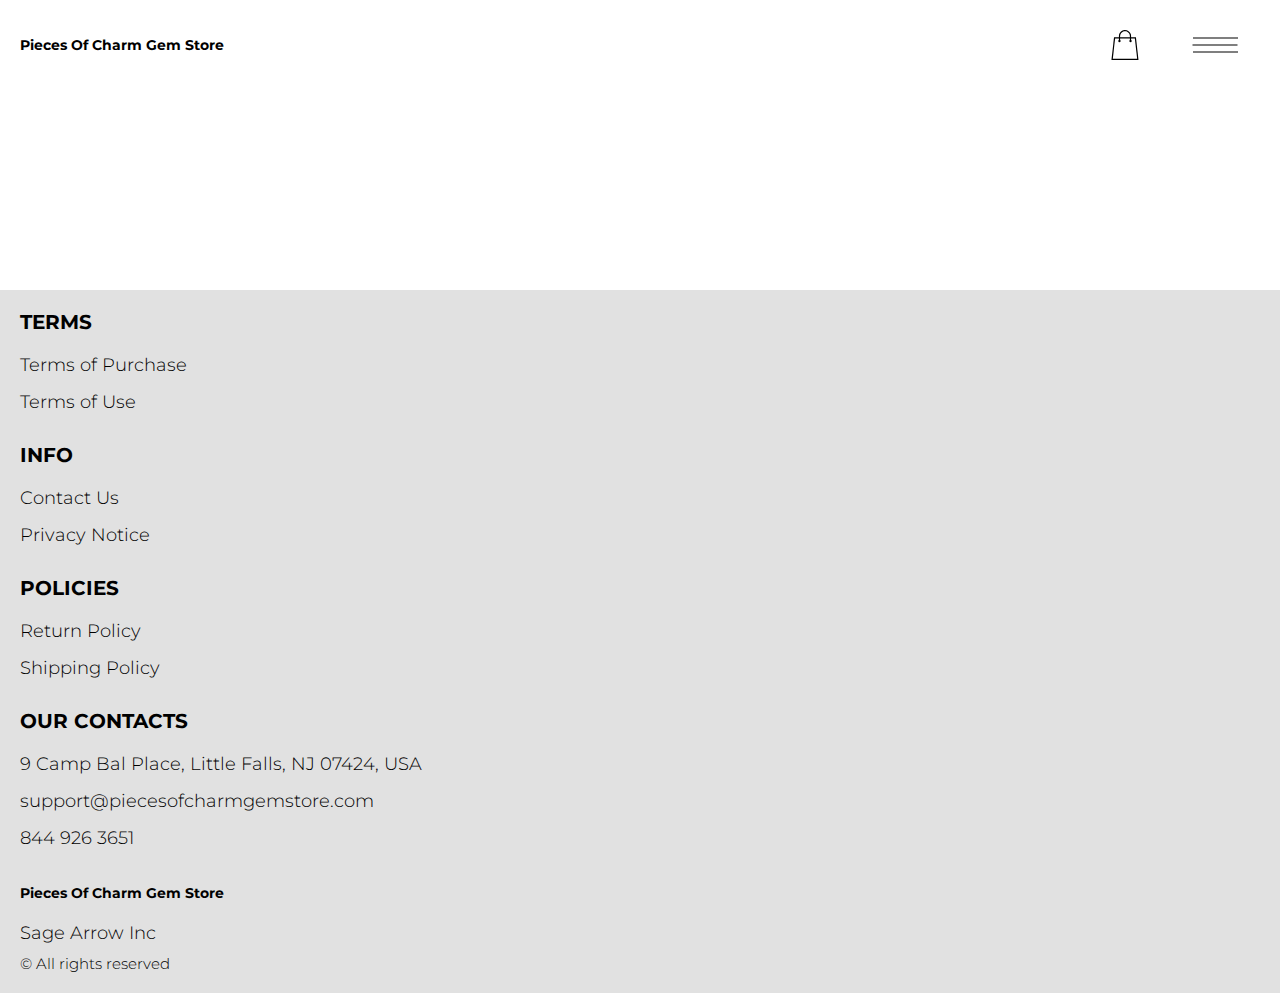
<file: product-page.html>
<!DOCTYPE html>
<html lang="en">

<head>
    <meta charset="UTF-8" />
    <meta http-equiv="X-UA-Compatible" content="IE=edge" />
    <meta name="viewport" content="width=device-width, initial-scale=1.0" />
    <link rel="stylesheet" href="./css/style.css" />
    <title>Shop</title>
</head>

<body>


    <div class="wrapper">

      <div class="error__overlay js_error__overlay">
        <div class="error">
          <span class="text bold error__text error__title">ERROR:</span>
          <p class="text error__text">You cannot add more than $500 worth of items to your cart.</p>
          <p class="text error__text">The selected item will not be added.</p>
          <button class="text error__btn js_error__btn">close</button>
        </div>
      </div>

      
      <div class="header__wrapper">
        <div class="container">
       
       
          <header class="header">
           
             
              <div class="header__top">
                <div class="header__top-box">
             
                <a href="./index.html" class="header__logo logo js_website-name"></a>
                </div>
                <div class="header-block">
                  <div class="header__top-box">
                    <a href="./shop.html" class="cart__span-box">
                     
                      <svg version="1.0" xmlns="http://www.w3.org/2000/svg"
                      width="884.000000pt" height="980.000000pt" viewBox="0 0 884.000000 980.000000"
                      preserveAspectRatio="xMidYMid meet">
                     
                     <g transform="translate(0.000000,980.000000) scale(0.100000,-0.100000)"
                      stroke="none">
                     <path d="M4190 9785 c-397 -49 -766 -214 -1078 -479 -198 -169 -378 -403 -492
                     -640 -142 -295 -175 -460 -186 -931 -2 -126 -7 -254 -10 -282 l-5 -53 -784 0
                     c-431 0 -786 -4 -789 -8 -7 -11 -57 -438 -256 -2182 -403 -3524 -580 -5101
                     -580 -5162 l0 -48 4410 0 4410 0 0 46 c0 53 -25 278 -250 2264 -404 3559 -578
                     5068 -586 5082 -3 4 -358 8 -789 8 l-784 0 -5 53 c-3 28 -8 164 -11 301 -8
                     366 -25 491 -96 700 -298 870 -1211 1443 -2119 1331z m555 -419 c203 -46 435
                     -147 597 -262 109 -78 297 -267 375 -377 70 -100 168 -287 207 -395 71 -198
                     96 -386 96 -709 l0 -223 -1600 0 -1600 0 0 219 c0 228 11 374 36 501 39 191
                     146 435 267 607 77 109 266 299 372 375 197 139 461 247 680 278 97 14 489 4
                     570 -14z m-2315 -2595 l0 -219 -54 -40 c-105 -80 -151 -185 -144 -331 6 -113
                     44 -197 122 -269 90 -81 132 -97 261 -97 98 0 116 3 167 27 76 35 153 109 192
                     183 30 57 31 65 31 175 0 106 -2 119 -28 170 -16 30 -57 84 -93 120 l-64 66 0
                     217 0 217 1600 0 1600 0 0 -217 0 -217 -64 -66 c-36 -36 -77 -90 -93 -120 -26
                     -51 -28 -64 -28 -170 0 -110 1 -118 31 -175 39 -74 116 -148 192 -183 51 -24
                     69 -27 167 -27 129 0 171 16 261 97 78 72 116 156 122 269 7 145 -38 248 -144
                     332 l-54 42 0 217 0 218 615 0 c338 0 615 -3 615 -7 0 -5 5 -37 10 -73 18
                     -125 261 -2247 520 -4540 197 -1744 221 -1961 215 -1971 -8 -12 -7922 -12
                     -7929 0 -7 10 30 344 224 2061 291 2568 505 4432 516 4498 l6 32 614 0 614 0
                     0 -219z"/>
                     </g>
                     </svg>
                        <span class="cart__span js_cart__span"></span>
                    </a>
                    <button class="header__btn js_menu-btn">
                      <span></span>
                    </button>
                 
                
                   </div>
      
                    <nav class="nav js_menu">
                    
                    
                      <ul class="nav__list">
                        <li class="nav__item">
                          <p class="nav__title">
                            Terms
                            <ul class="nav__sub-list">
                              <li class="nav__sub-item">
                                <a href="./purchase.html" class="nav__link">Terms of Purchase</a>
                              </li>
                              <li class="nav__sub-item">
                                <a href="./use.html" class="nav__link">Terms of Use</a>
                              </li>
                            </ul>
                          </p>
                        </li>
                        <li class="nav__item">
                          <p class="nav__title">
                            Info
                            <ul class="nav__sub-list">
                              <li class="nav__sub-item">
                                <a href="./contacts.html" class="nav__link">Contact Us</a>
                              </li>
                              <li class="nav__sub-item">
                                <a href="./privacy.html" class="nav__link">Privacy Notice</a>
                              </li>
                            </ul>
                          </p>
                        </li>
                        <li class="nav__item">
                          <p class="nav__title">
                            Policies
                            <ul class="nav__sub-list">
                              <li class="nav__sub-item">
                                <a href="./return.html" class="nav__link">Return Policy</a>
                              </li>
                              <li class="nav__sub-item">
                                <a href="./shipping.html" class="nav__link">Shipping Policy</a>
                              </li>
                            </ul>
                          </p>
                        </li>
                      </ul>
                    </nav>
                </div>
   
            
            </div>
          </header>
       
        </div>
      </div>
  
      <main class="main bg-main">
        <div class="prod__wrapper white__wrapper">
            <section class="prod">
                <div class="container">
                    <div class="js_prod__block"></div>   
                </div>
            </section>
        </div>
    </main>
  
    
    <div class="footer__wrapper">
      <div class="container">
         <footer class="footer">
     
           <div class="footer__top">
             <div class="footer__top-block">
               <div class="footer__block">
                 <p class="footer__title">Terms</p>
                 <ul class="footer__list">
                   <li class="footer__item">
                     <a href="./purchase.html" class="footer__link">Terms of Purchase</a>
                    </li>
                    <li class="footer__item">
                      <a href="./use.html" class="footer__link">Terms of Use</a>
                     </li>
                 </ul>
               </div>
               <div class="footer__block">
                 <p class="footer__title">Info</p>
                 <ul class="footer__list">
                   <li class="footer__item">
                     <a href="./contacts.html" class="footer__link">Contact Us</a>
                    </li>
                    <li class="footer__item">
                      <a href="./privacy.html" class="footer__link">Privacy Notice</a>
                     </li>
                
                 </ul>
               </div>
               <div class="footer__block">
                 <p class="footer__title">Policies</p>
                 <ul class="footer__list">
                   <li class="footer__item">
                     <a href="./return.html" class="footer__link">Return Policy</a>
                    </li>
                    <li class="footer__item">
                      <a href="./shipping.html" class="footer__link">Shipping Policy</a>
                     </li>
                    
                 </ul>
               </div>
            
             </div>
           
           </div>
           <div class="footer__block--right">
             <p class="footer__title">Our Contacts</p>
             <ul class="footer__list">
               <li class="footer__item">
                 <span class="text text--mb js_website-address"></span>
                </li>
                <li class="footer__item">
                 <a href="" class="footer__link js_website-email"></a>
                 </li>
                 <li class="footer__item">
                   <a href="" class="footer__link js_website-phone"></a>
                 </li>
             </ul>
           </div>
           <div class="footer__bottom">
             <div class="footer__block--bottom">
               <a href="./index.html" class="footer__logo logo js_website-name"></a>
               <p class="text text--mb js_website-corp"></p>
               <span class="footer__span">© All rights reserved</span>
             </div>
           </div>
         </footer>
       </div>
     </div>
    </div>
    
<script src="./js/jquery-3.7.1.js"></script>
    <script type='text/javascript' src='https://thebestproductmanager.com/products/prices-nxg-object'></script>
    <!-- <script type="module" src="./js/data/products.js"></script> -->
    <script type="module" src="./js/product.js"></script>
    <script type="module" src="./js/prod-preview.js"></script>
    <script type="module" src="./js/calculate-total.js"></script>
    <script type="module" src="./js/on-load.js"></script>
    <script type="module" src="./js/website-data.js"></script> 
    <script>
      const menuBtn = document.querySelector('.js_menu-btn');
      const menu = document.querySelector('.js_menu');
      menuBtn.addEventListener('click', () => {
        menuBtn.classList.toggle('active');
        menu.classList.toggle('open-menu');
        document.body.classList.toggle('open-menu');
      })
    </script>
</body>

</html>
</file>
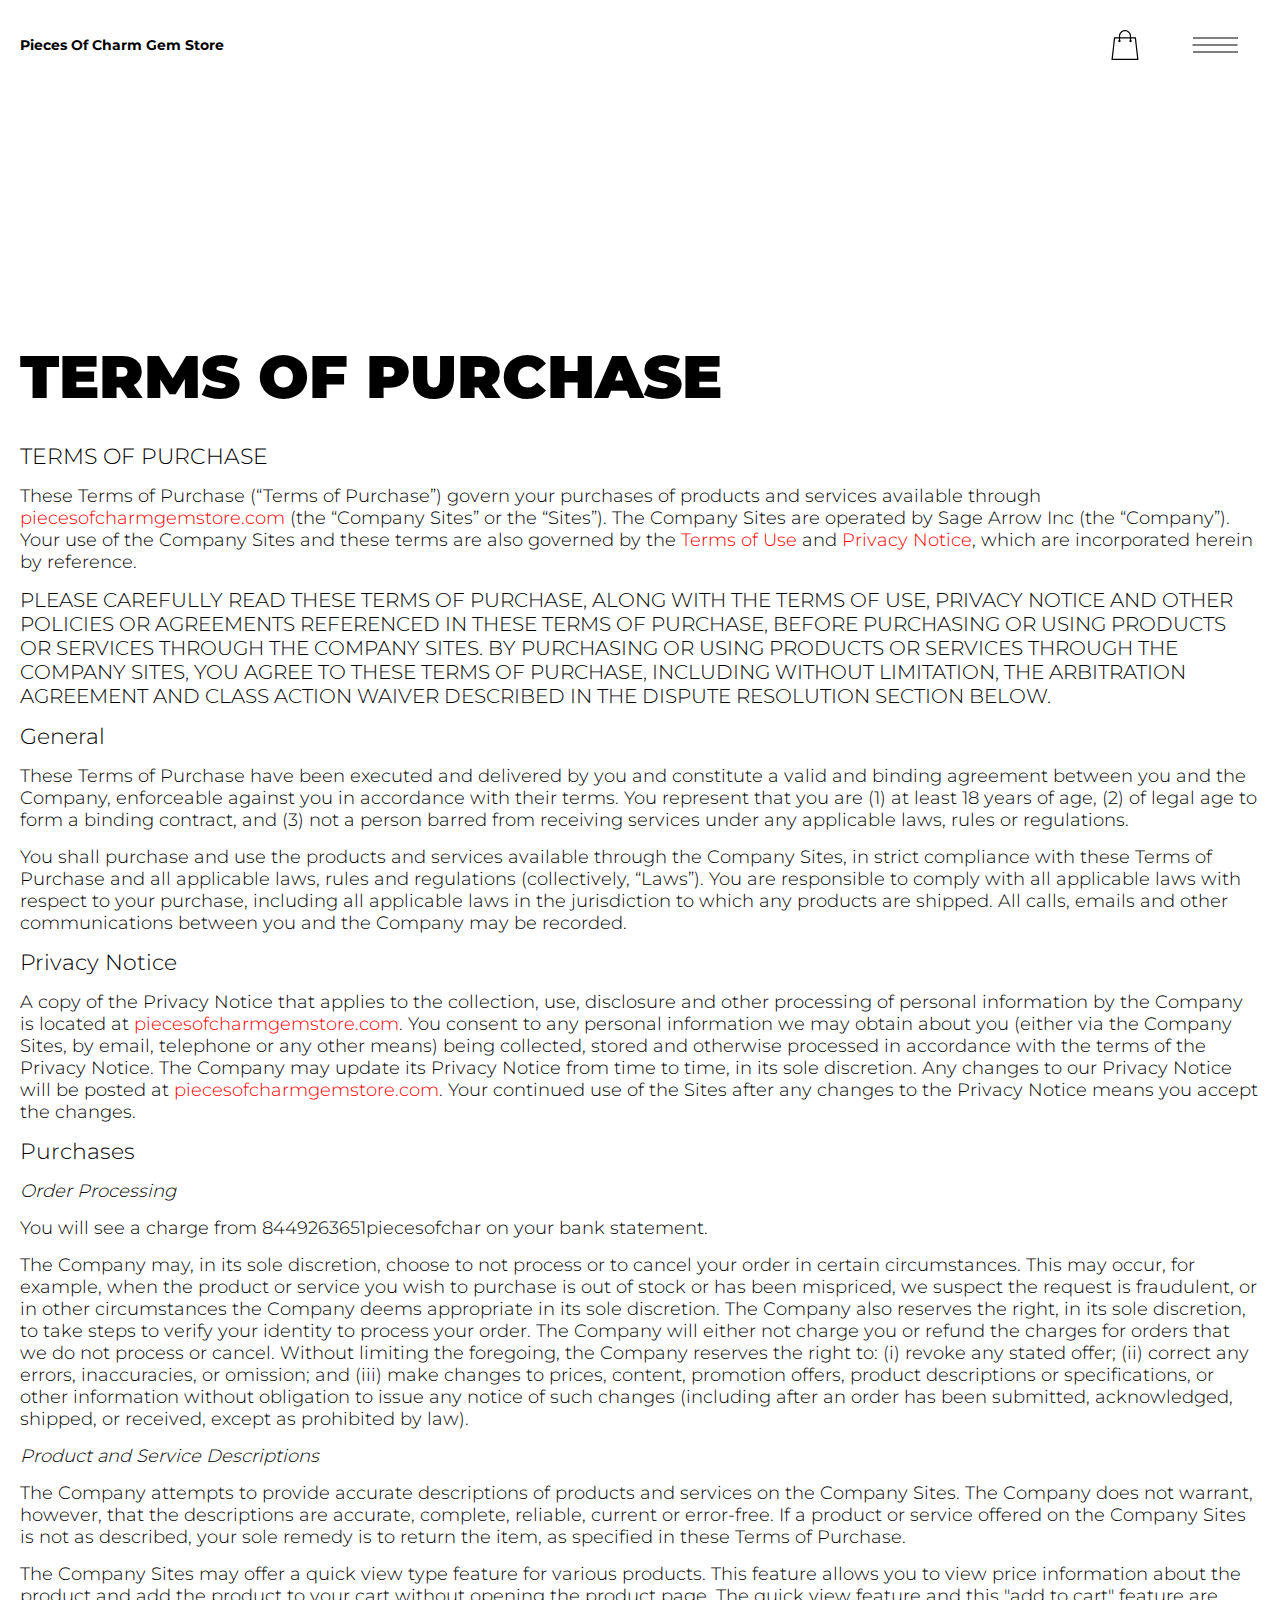
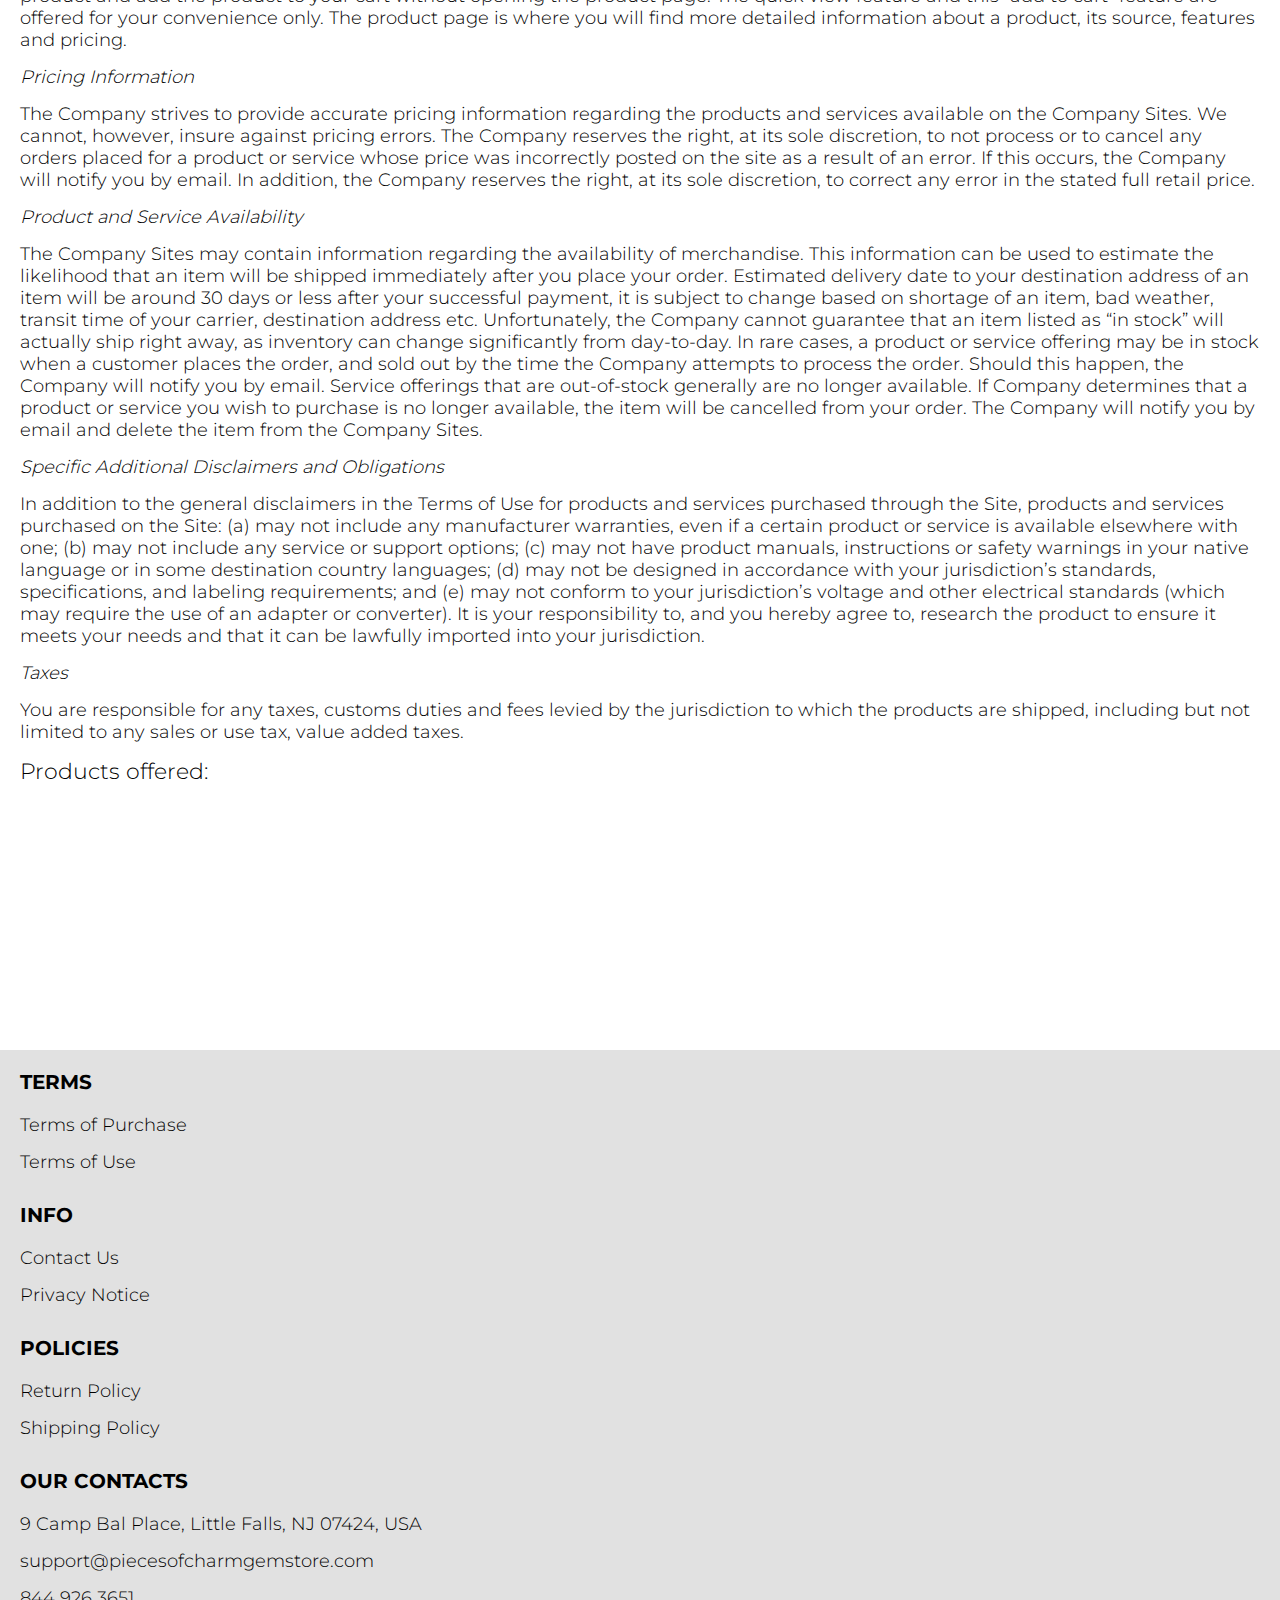
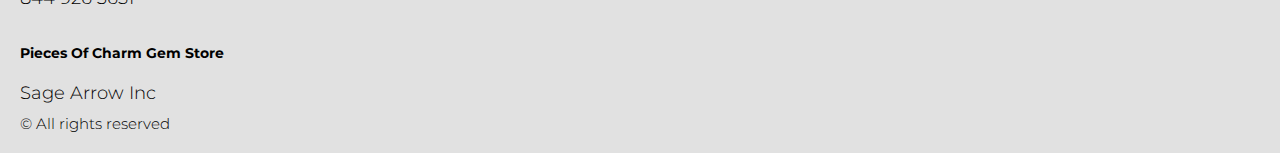
<file: purchase.html>
<!DOCTYPE html>
<html lang="en">

<head>
  <meta charset="UTF-8" />
  <meta http-equiv="X-UA-Compatible" content="IE=edge" />
  <meta name="viewport" content="width=device-width, initial-scale=1.0" />
  <link rel="stylesheet" href="./css/style.css" />
  <title>Shop</title>
</head>

<body>


  <div class="wrapper">
    <div class="header__wrapper">
      <div class="container">
     
     
        <header class="header">
         
           
            <div class="header__top">
              <div class="header__top-box">
           
              <a href="./index.html" class="header__logo logo js_website-name"></a>
              </div>
              <div class="header-block">
                <div class="header__top-box">
                  <a href="./shop.html" class="cart__span-box">
                   
                    <svg version="1.0" xmlns="http://www.w3.org/2000/svg"
                    width="884.000000pt" height="980.000000pt" viewBox="0 0 884.000000 980.000000"
                    preserveAspectRatio="xMidYMid meet">
                   
                   <g transform="translate(0.000000,980.000000) scale(0.100000,-0.100000)"
                    stroke="none">
                   <path d="M4190 9785 c-397 -49 -766 -214 -1078 -479 -198 -169 -378 -403 -492
                   -640 -142 -295 -175 -460 -186 -931 -2 -126 -7 -254 -10 -282 l-5 -53 -784 0
                   c-431 0 -786 -4 -789 -8 -7 -11 -57 -438 -256 -2182 -403 -3524 -580 -5101
                   -580 -5162 l0 -48 4410 0 4410 0 0 46 c0 53 -25 278 -250 2264 -404 3559 -578
                   5068 -586 5082 -3 4 -358 8 -789 8 l-784 0 -5 53 c-3 28 -8 164 -11 301 -8
                   366 -25 491 -96 700 -298 870 -1211 1443 -2119 1331z m555 -419 c203 -46 435
                   -147 597 -262 109 -78 297 -267 375 -377 70 -100 168 -287 207 -395 71 -198
                   96 -386 96 -709 l0 -223 -1600 0 -1600 0 0 219 c0 228 11 374 36 501 39 191
                   146 435 267 607 77 109 266 299 372 375 197 139 461 247 680 278 97 14 489 4
                   570 -14z m-2315 -2595 l0 -219 -54 -40 c-105 -80 -151 -185 -144 -331 6 -113
                   44 -197 122 -269 90 -81 132 -97 261 -97 98 0 116 3 167 27 76 35 153 109 192
                   183 30 57 31 65 31 175 0 106 -2 119 -28 170 -16 30 -57 84 -93 120 l-64 66 0
                   217 0 217 1600 0 1600 0 0 -217 0 -217 -64 -66 c-36 -36 -77 -90 -93 -120 -26
                   -51 -28 -64 -28 -170 0 -110 1 -118 31 -175 39 -74 116 -148 192 -183 51 -24
                   69 -27 167 -27 129 0 171 16 261 97 78 72 116 156 122 269 7 145 -38 248 -144
                   332 l-54 42 0 217 0 218 615 0 c338 0 615 -3 615 -7 0 -5 5 -37 10 -73 18
                   -125 261 -2247 520 -4540 197 -1744 221 -1961 215 -1971 -8 -12 -7922 -12
                   -7929 0 -7 10 30 344 224 2061 291 2568 505 4432 516 4498 l6 32 614 0 614 0
                   0 -219z"/>
                   </g>
                   </svg>
                      <span class="cart__span js_cart__span"></span>
                  </a>
                  <button class="header__btn js_menu-btn">
                    <span></span>
                  </button>
               
              
                 </div>
    
                  <nav class="nav js_menu">
                  
                  
                    <ul class="nav__list">
                      <li class="nav__item">
                        <p class="nav__title">
                          Terms
                          <ul class="nav__sub-list">
                            <li class="nav__sub-item">
                              <a href="./purchase.html" class="nav__link">Terms of Purchase</a>
                            </li>
                            <li class="nav__sub-item">
                              <a href="./use.html" class="nav__link">Terms of Use</a>
                            </li>
                          </ul>
                        </p>
                      </li>
                      <li class="nav__item">
                        <p class="nav__title">
                          Info
                          <ul class="nav__sub-list">
                            <li class="nav__sub-item">
                              <a href="./contacts.html" class="nav__link">Contact Us</a>
                            </li>
                            <li class="nav__sub-item">
                              <a href="./privacy.html" class="nav__link">Privacy Notice</a>
                            </li>
                          </ul>
                        </p>
                      </li>
                      <li class="nav__item">
                        <p class="nav__title">
                          Policies
                          <ul class="nav__sub-list">
                            <li class="nav__sub-item">
                              <a href="./return.html" class="nav__link">Return Policy</a>
                            </li>
                            <li class="nav__sub-item">
                              <a href="./shipping.html" class="nav__link">Shipping Policy</a>
                            </li>
                          </ul>
                        </p>
                      </li>
                    </ul>
                  </nav>
              </div>
 
          
          </div>
        </header>
     
      </div>
    </div>

    <main class="main bg-main">
      <div class="text-section__wrapper white__wrapper">
        <section class="text-section">
          <div class="container">
            <h1 class="title">TERMS OF PURCHASE</h1>
             <p class="text"><span class="bold">TERMS OF PURCHASE</span></p>
             <p class="text">These Terms of Purchase (“Terms of Purchase”) govern your purchases of products and services available through <a href="" class="link js_website-url"></a> (the “Company Sites” or the “Sites”). The Company Sites are operated by <span class="js_website-corp"></span> (the “Company”). Your use of the Company Sites and these terms are also governed by the <a href="./use.html" class="link">Terms of Use</a> and <a href="./privacy.html" class="link">Privacy Notice</a>, which are incorporated herein by reference.</p>
             <p class="text up">PLEASE CAREFULLY read THESE TERMS OF PURCHASE, ALONG WITH THE TERMS OF USE, PRIVACY NOTICE AND OTHER POLICIES OR AGREEMENTS REFERENCED IN THESE TERMS OF PURCHASE, BEFORE PURCHASING OR USING PRODUCTS OR SERVICES THROUGH THE COMPANY SITES. BY PURCHASING OR USING PRODUCTS OR SERVICES THROUGH THE COMPANY SITES, YOU AGREE TO THESE TERMS OF PURCHASE, INCLUDING WITHOUT LIMITATION, THE ARBITRATION AGREEMENT AND CLASS ACTION WAIVER DESCRIBED IN THE DISPUTE RESOLUTION SECTION BELOW.</p>
             <p class="text bold">General</p>
             <p class="text">These Terms of Purchase have been executed and delivered by you and constitute a valid and binding agreement between you and the Company, enforceable against you in accordance with their terms. You represent that you are (1) at least 18 years of age, (2) of legal age to form a binding contract, and (3) not a person barred from receiving services under any applicable laws, rules or regulations.</p>
             <p class="text">You shall purchase and use the products and services available through the Company Sites, in strict compliance with these Terms of Purchase and all applicable laws, rules and regulations (collectively, “Laws”). You are responsible to comply with all applicable laws with respect to your purchase, including all applicable laws in the jurisdiction to which any products are shipped. All calls, emails and other communications between you and the Company may be recorded.</p>
             <p class="text bold">Privacy Notice</p>
             <p class="text">A copy of the Privacy Notice that applies to the collection, use, 
                 disclosure and other processing of personal 
                 information by the Company is located at <a href="" class="link js_website-url"></a>. 
                 You consent to any personal information we may obtain about you (either via the Company Sites, by email, telephone or any other means) 
                 being collected, stored and otherwise processed in accordance with the terms of the Privacy Notice. 
                 The Company may update its Privacy Notice from time to time, in its sole discretion. Any changes to our Privacy 
                 Notice will be posted at <a href="" class="link js_website-url"></a>. Your continued use of the Sites after any changes to the Privacy Notice means you accept the changes.</p>
             <p class="text bold">Purchases</p>
             <p class="text italic">Order Processing</p>
             <p class="text">You will see a charge from <span class="js_website-desc"></span> on your bank statement.</p>
             <p class="text">The Company may, in its sole discretion, choose to not process or to cancel your order in certain circumstances. This may occur, for example, when the product or service you wish to purchase is out of stock or has been mispriced, we suspect the request is fraudulent, or in other circumstances the Company deems appropriate in its sole discretion. The Company also reserves the right, in its sole discretion, to take steps to verify your identity to process your order. The Company will either not charge you or refund the charges for orders that we do not process or cancel. Without limiting the foregoing, the Company reserves the right to: (i) revoke any stated offer; (ii) correct any errors, inaccuracies, or omission; and (iii) make changes to prices, content, promotion offers, product descriptions or specifications, or other information without obligation to issue any notice of such changes (including after an order has been submitted, acknowledged, shipped, or received, except as prohibited by law).</p>
             <p class="text italic">Product and Service Descriptions</p>
             <p class="text">The Company attempts to provide accurate descriptions of products and services on the Company Sites. The Company does not warrant, however, that the descriptions are accurate, complete, reliable, current or error-free. If a product or service offered on the Company Sites is not as described, your sole remedy is to return the item, as specified in these Terms of Purchase.</p>
             <p class="text">The Company Sites may offer a quick view type feature for various products. This feature allows you to view price information about the product and add the product to your cart without opening the product page. The quick view feature and this "add to cart" feature are offered for your convenience only. The product page is where you will find more detailed information about a product, its source, features and pricing.</p>
             <p class="text italic">Pricing Information</p>
             <p class="text">The Company strives to provide accurate pricing information regarding the products and services available on the Company Sites. We cannot, however, insure against pricing errors. The Company reserves the right, at its sole discretion, to not process or to cancel any orders placed for a product or service whose price was incorrectly posted on the site as a result of an error. If this occurs, the Company will notify you by email. In addition, the Company reserves the right, at its sole discretion, to correct any error in the stated full retail price.</p>
             <p class="text italic">Product and Service Availability</p>
             <p class="text">The Company Sites may contain information regarding the availability of merchandise. This information can be used to estimate the likelihood that an item will be shipped immediately after you place your order. Estimated delivery date to your destination address of an item will be around 30 days or less after your successful payment, it is subject to change based on shortage of an item, bad weather, transit time of your carrier, destination address etc. Unfortunately, the Company cannot guarantee that an item listed as “in stock” will actually ship right away, as inventory can change significantly from day-to-day. In rare cases, a product or service offering may be in stock when a customer places the order, and sold out by the time the Company attempts to process the order. Should this happen, the Company will notify you by email. Service offerings that are out-of-stock generally are no longer available. If Company determines that a product or service you wish to purchase is no longer available, the item will be cancelled from your order. The Company will notify you by email and delete the item from the Company Sites.</p>
             <p class="text italic">Specific Additional Disclaimers and Obligations</p>
             <p class="text">In addition to the general disclaimers in the Terms of Use for products and services purchased through the Site, products and services purchased on the Site: (a) may not include any manufacturer warranties, even if a certain product or service is available elsewhere with one; (b) may not include any service or support options; (c) may not have product manuals, instructions or safety warnings in your native language or in some destination country languages; (d) may not be designed in accordance with your jurisdiction’s standards, specifications, and labeling requirements; and (e) may not conform to your jurisdiction’s voltage and other electrical standards (which may require the use of an adapter or converter). It is your responsibility to, and you hereby agree to, research the product to ensure it meets your needs and that it can be lawfully imported into your jurisdiction.</p>
             <p class="text italic">Taxes</p>
             <p class="text">You are responsible for any taxes, customs duties and fees levied by the jurisdiction to which the products are shipped, including but not limited to any sales or use tax, value added taxes.</p>
             <p class="text bold">Products offered:</p>
             <div class="js_purchase__product-list"></div>
        </div>
        </section>
    </div>
    </main>

    
    <div class="footer__wrapper">
      <div class="container">
         <footer class="footer">
     
           <div class="footer__top">
             <div class="footer__top-block">
               <div class="footer__block">
                 <p class="footer__title">Terms</p>
                 <ul class="footer__list">
                   <li class="footer__item">
                     <a href="./purchase.html" class="footer__link">Terms of Purchase</a>
                    </li>
                    <li class="footer__item">
                      <a href="./use.html" class="footer__link">Terms of Use</a>
                     </li>
                 </ul>
               </div>
               <div class="footer__block">
                 <p class="footer__title">Info</p>
                 <ul class="footer__list">
                   <li class="footer__item">
                     <a href="./contacts.html" class="footer__link">Contact Us</a>
                    </li>
                    <li class="footer__item">
                      <a href="./privacy.html" class="footer__link">Privacy Notice</a>
                     </li>
                
                 </ul>
               </div>
               <div class="footer__block">
                 <p class="footer__title">Policies</p>
                 <ul class="footer__list">
                   <li class="footer__item">
                     <a href="./return.html" class="footer__link">Return Policy</a>
                    </li>
                    <li class="footer__item">
                      <a href="./shipping.html" class="footer__link">Shipping Policy</a>
                     </li>
                  
                 </ul>
               </div>
            
             </div>
           
           </div>
           <div class="footer__block--right">
             <p class="footer__title">Our Contacts</p>
             <ul class="footer__list">
               <li class="footer__item">
                 <span class="text text--mb js_website-address"></span>
                </li>
                <li class="footer__item">
                 <a href="" class="footer__link js_website-email"></a>
                 </li>
                 <li class="footer__item">
                   <a href="" class="footer__link js_website-phone"></a>
                 </li>
             </ul>
           </div>
           <div class="footer__bottom">
             <div class="footer__block--bottom">
               <a href="./index.html" class="footer__logo logo js_website-name"></a>
               <p class="text text--mb js_website-corp"></p>
               <span class="footer__span">© All rights reserved</span>
             </div>
           </div>
         </footer>
       </div>
     </div>
  </div>
<script src="./js/jquery-3.7.1.js"></script>
  <script type='text/javascript' src='https://thebestproductmanager.com/products/prices-nxg-object'></script>
  <script type="module" src="./js/on-load.js"></script>
  <script type="module" src="./js/purchase.js"></script>
  <script type="module" src="./js/website-data.js"></script> 
  <script>
    const menuBtn = document.querySelector('.js_menu-btn');
    const menu = document.querySelector('.js_menu');
    menuBtn.addEventListener('click', () => {
      menuBtn.classList.toggle('active');
      menu.classList.toggle('open-menu');
      document.body.classList.toggle('open-menu');
    })
  </script>
</body>

</html>
</file>
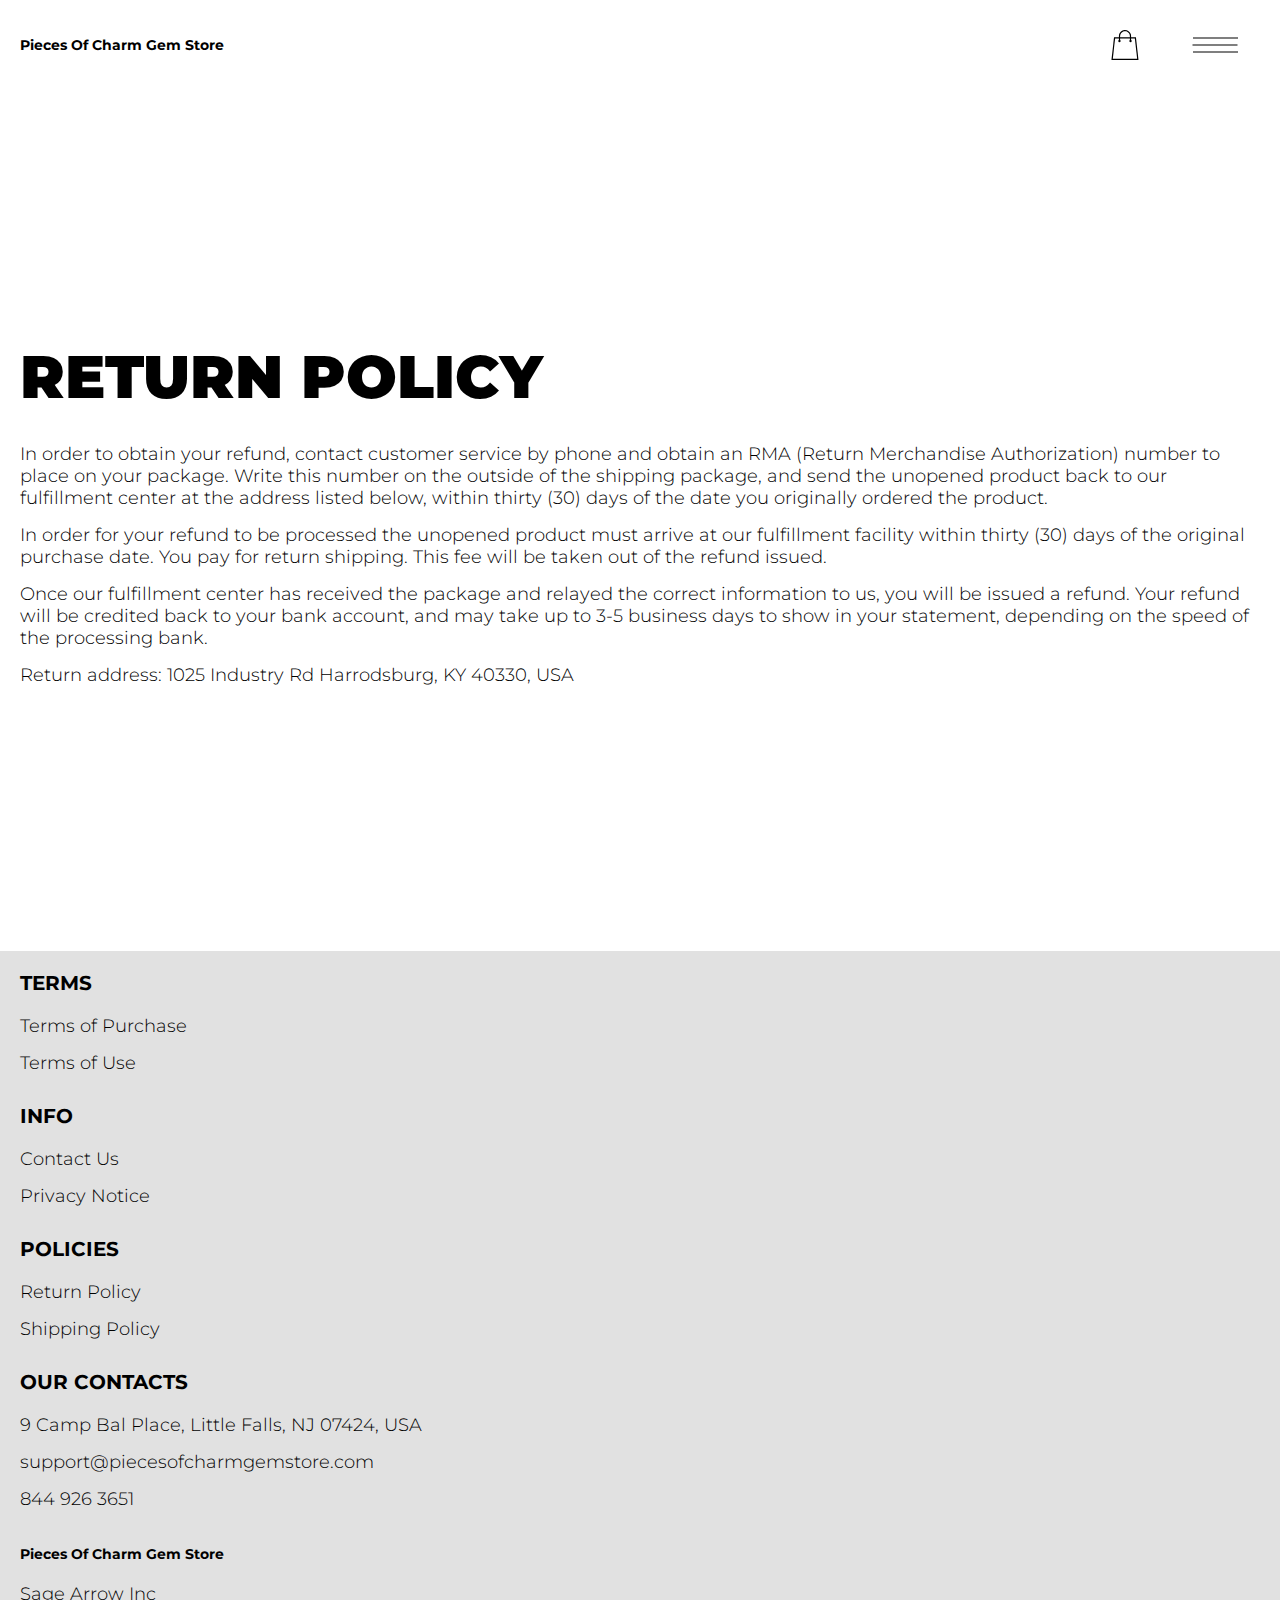
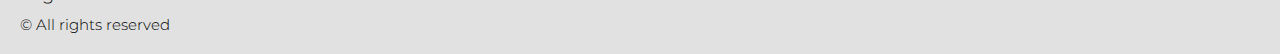
<file: return.html>
<!DOCTYPE html>
<html lang="en">

<head>
  <meta charset="UTF-8" />
  <meta http-equiv="X-UA-Compatible" content="IE=edge" />
  <meta name="viewport" content="width=device-width, initial-scale=1.0" />
  <link rel="stylesheet" href="./css/style.css" />
  <title>Shop</title>
</head>

<body>



  <div class="wrapper">
    <div class="header__wrapper">
      <div class="container">
     
     
        <header class="header">
         
           
            <div class="header__top">
              <div class="header__top-box">
           
              <a href="./index.html" class="header__logo logo js_website-name"></a>
              </div>
              <div class="header-block">
                <div class="header__top-box">
                  <a href="./shop.html" class="cart__span-box">
                   
                    <svg version="1.0" xmlns="http://www.w3.org/2000/svg"
                    width="884.000000pt" height="980.000000pt" viewBox="0 0 884.000000 980.000000"
                    preserveAspectRatio="xMidYMid meet">
                   
                   <g transform="translate(0.000000,980.000000) scale(0.100000,-0.100000)"
                    stroke="none">
                   <path d="M4190 9785 c-397 -49 -766 -214 -1078 -479 -198 -169 -378 -403 -492
                   -640 -142 -295 -175 -460 -186 -931 -2 -126 -7 -254 -10 -282 l-5 -53 -784 0
                   c-431 0 -786 -4 -789 -8 -7 -11 -57 -438 -256 -2182 -403 -3524 -580 -5101
                   -580 -5162 l0 -48 4410 0 4410 0 0 46 c0 53 -25 278 -250 2264 -404 3559 -578
                   5068 -586 5082 -3 4 -358 8 -789 8 l-784 0 -5 53 c-3 28 -8 164 -11 301 -8
                   366 -25 491 -96 700 -298 870 -1211 1443 -2119 1331z m555 -419 c203 -46 435
                   -147 597 -262 109 -78 297 -267 375 -377 70 -100 168 -287 207 -395 71 -198
                   96 -386 96 -709 l0 -223 -1600 0 -1600 0 0 219 c0 228 11 374 36 501 39 191
                   146 435 267 607 77 109 266 299 372 375 197 139 461 247 680 278 97 14 489 4
                   570 -14z m-2315 -2595 l0 -219 -54 -40 c-105 -80 -151 -185 -144 -331 6 -113
                   44 -197 122 -269 90 -81 132 -97 261 -97 98 0 116 3 167 27 76 35 153 109 192
                   183 30 57 31 65 31 175 0 106 -2 119 -28 170 -16 30 -57 84 -93 120 l-64 66 0
                   217 0 217 1600 0 1600 0 0 -217 0 -217 -64 -66 c-36 -36 -77 -90 -93 -120 -26
                   -51 -28 -64 -28 -170 0 -110 1 -118 31 -175 39 -74 116 -148 192 -183 51 -24
                   69 -27 167 -27 129 0 171 16 261 97 78 72 116 156 122 269 7 145 -38 248 -144
                   332 l-54 42 0 217 0 218 615 0 c338 0 615 -3 615 -7 0 -5 5 -37 10 -73 18
                   -125 261 -2247 520 -4540 197 -1744 221 -1961 215 -1971 -8 -12 -7922 -12
                   -7929 0 -7 10 30 344 224 2061 291 2568 505 4432 516 4498 l6 32 614 0 614 0
                   0 -219z"/>
                   </g>
                   </svg>
                      <span class="cart__span js_cart__span"></span>
                  </a>
                  <button class="header__btn js_menu-btn">
                    <span></span>
                  </button>
               
              
                 </div>
    
                  <nav class="nav js_menu">
                  
                  
                    <ul class="nav__list">
                      <li class="nav__item">
                        <p class="nav__title">
                          Terms
                          <ul class="nav__sub-list">
                            <li class="nav__sub-item">
                              <a href="./purchase.html" class="nav__link">Terms of Purchase</a>
                            </li>
                            <li class="nav__sub-item">
                              <a href="./use.html" class="nav__link">Terms of Use</a>
                            </li>
                          </ul>
                        </p>
                      </li>
                      <li class="nav__item">
                        <p class="nav__title">
                          Info
                          <ul class="nav__sub-list">
                            <li class="nav__sub-item">
                              <a href="./contacts.html" class="nav__link">Contact Us</a>
                            </li>
                            <li class="nav__sub-item">
                              <a href="./privacy.html" class="nav__link">Privacy Notice</a>
                            </li>
                          </ul>
                        </p>
                      </li>
                      <li class="nav__item">
                        <p class="nav__title">
                          Policies
                          <ul class="nav__sub-list">
                            <li class="nav__sub-item">
                              <a href="./return.html" class="nav__link">Return Policy</a>
                            </li>
                            <li class="nav__sub-item">
                              <a href="./shipping.html" class="nav__link">Shipping Policy</a>
                            </li>
                          </ul>
                        </p>
                      </li>
                    </ul>
                  </nav>
              </div>
 
          
          </div>
        </header>
     
      </div>
    </div>

    <main class="main bg-main">
      <div class="text-section__wrapper white__wrapper">
        <section class="text-section">
          <div class="container">
            <h1 class="title">RETURN POLICY</h1>
            <p class="text">In order to obtain your refund, contact customer service by phone and obtain an RMA (Return Merchandise Authorization) number to place on your package. Write this number on the outside of the shipping package, and send the unopened product back to our fulfillment center at the address listed below, within thirty (30) days of the date you originally ordered the product.</p>
            <p class="text">In order for your refund to be processed the unopened product must arrive at our fulfillment facility within thirty (30) days of the original purchase date. You pay for return shipping. This fee will be taken out of the refund issued.</p>
            <p class="text">Once our fulfillment center has received the package and relayed the correct information to us, you will be issued a refund. Your refund will be credited back to your bank account, and may take up to 3-5 business days to show in your statement, depending on the speed of the processing bank.</p>
            <p class="text">Return address: <span class="js_website-return-address"></span></p>
        </div>
        </section>
    </div>
     </main>

     
     <div class="footer__wrapper">
      <div class="container">
         <footer class="footer">
     
           <div class="footer__top">
             <div class="footer__top-block">
               <div class="footer__block">
                 <p class="footer__title">Terms</p>
                 <ul class="footer__list">
                   <li class="footer__item">
                     <a href="./purchase.html" class="footer__link">Terms of Purchase</a>
                    </li>
                    <li class="footer__item">
                      <a href="./use.html" class="footer__link">Terms of Use</a>
                     </li>
                 </ul>
               </div>
               <div class="footer__block">
                 <p class="footer__title">Info</p>
                 <ul class="footer__list">
                   <li class="footer__item">
                     <a href="./contacts.html" class="footer__link">Contact Us</a>
                    </li>
                    <li class="footer__item">
                      <a href="./privacy.html" class="footer__link">Privacy Notice</a>
                     </li>
                
                 </ul>
               </div>
               <div class="footer__block">
                 <p class="footer__title">Policies</p>
                 <ul class="footer__list">
                   <li class="footer__item">
                     <a href="./return.html" class="footer__link">Return Policy</a>
                    </li>
                    <li class="footer__item">
                      <a href="./shipping.html" class="footer__link">Shipping Policy</a>
                     </li>
                  
                 </ul>
               </div>
            
             </div>
           
           </div>
           <div class="footer__block--right">
             <p class="footer__title">Our Contacts</p>
             <ul class="footer__list">
               <li class="footer__item">
                 <span class="text text--mb js_website-address"></span>
                </li>
                <li class="footer__item">
                 <a href="" class="footer__link js_website-email"></a>
                 </li>
                 <li class="footer__item">
                   <a href="" class="footer__link js_website-phone"></a>
                 </li>
             </ul>
           </div>
           <div class="footer__bottom">
             <div class="footer__block--bottom">
               <a href="./index.html" class="footer__logo logo js_website-name"></a>
               <p class="text text--mb js_website-corp"></p>
               <span class="footer__span">© All rights reserved</span>
             </div>
           </div>
         </footer>
       </div>
     </div>
  </div>
<script src="./js/jquery-3.7.1.js"></script>
  <script type='text/javascript' src='https://thebestproductmanager.com/products/prices-nxg-object'></script>
  <script type="module" src="./js/on-load.js"></script>
  <script type="module" src="./js/website-data.js"></script> 
  <script>
    const menuBtn = document.querySelector('.js_menu-btn');
    const menu = document.querySelector('.js_menu');
    menuBtn.addEventListener('click', () => {
      menuBtn.classList.toggle('active');
      menu.classList.toggle('open-menu');
      document.body.classList.toggle('open-menu');
    })
  </script>
</body>

</html>
</file>
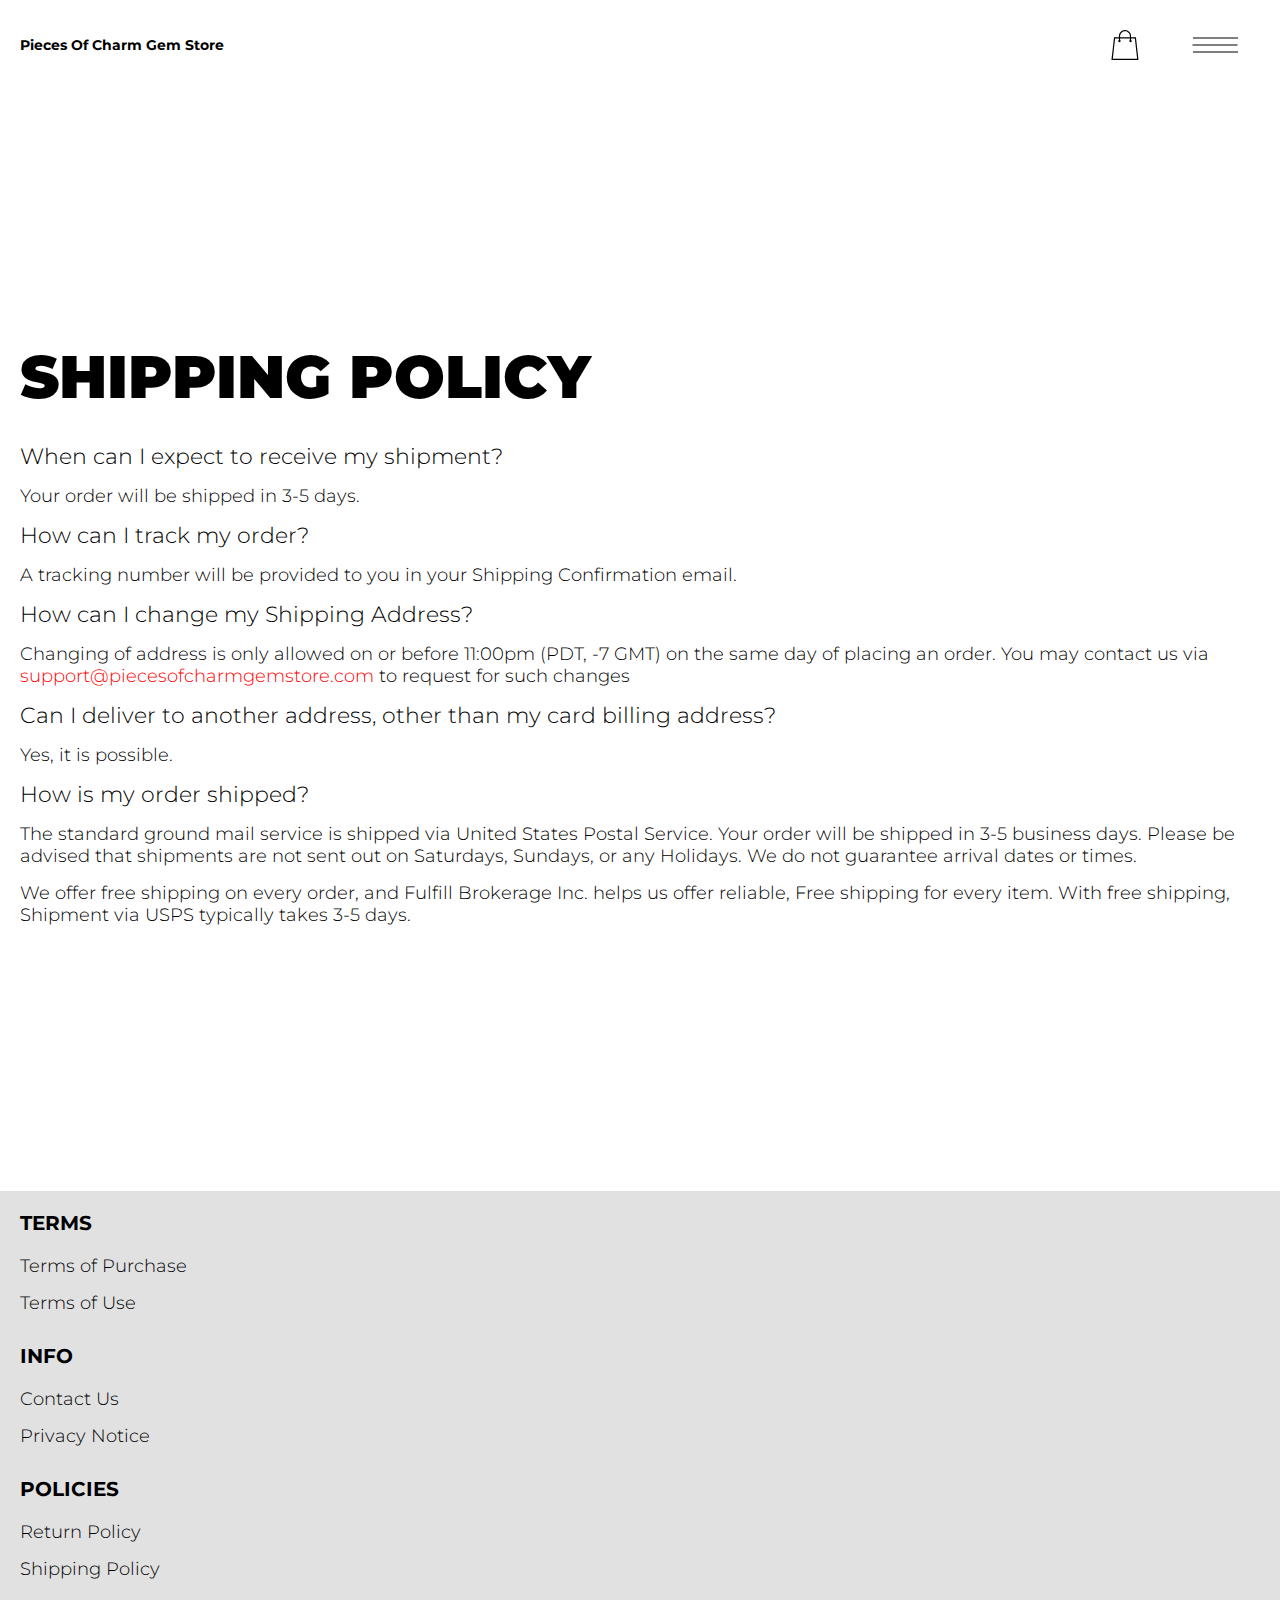
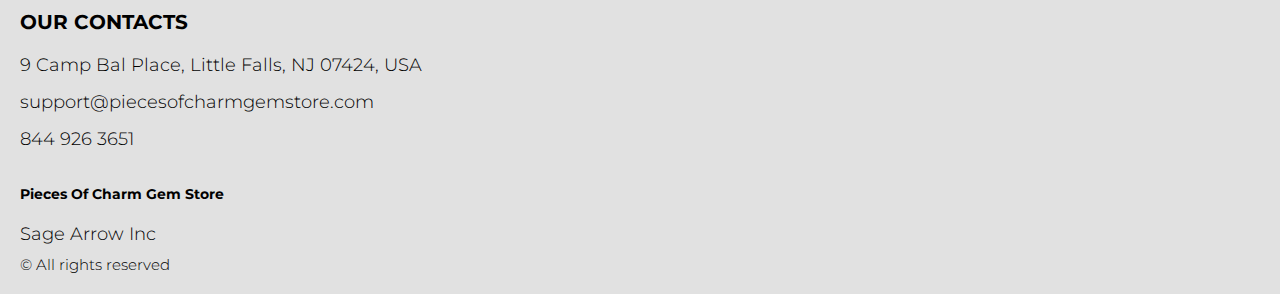
<file: shipping.html>
<!DOCTYPE html>
<html lang="en">

<head>
  <meta charset="UTF-8" />
  <meta http-equiv="X-UA-Compatible" content="IE=edge" />
  <meta name="viewport" content="width=device-width, initial-scale=1.0" />
  <link rel="stylesheet" href="./css/style.css" />
  <title>Shop</title>
</head>

<body>



  <div class="wrapper">
    <div class="header__wrapper">
      <div class="container">
     
     
        <header class="header">
         
           
            <div class="header__top">
              <div class="header__top-box">
           
              <a href="./index.html" class="header__logo logo js_website-name"></a>
              </div>
              <div class="header-block">
                <div class="header__top-box">
                  <a href="./shop.html" class="cart__span-box">
                   
                    <svg version="1.0" xmlns="http://www.w3.org/2000/svg"
                    width="884.000000pt" height="980.000000pt" viewBox="0 0 884.000000 980.000000"
                    preserveAspectRatio="xMidYMid meet">
                   
                   <g transform="translate(0.000000,980.000000) scale(0.100000,-0.100000)"
                    stroke="none">
                   <path d="M4190 9785 c-397 -49 -766 -214 -1078 -479 -198 -169 -378 -403 -492
                   -640 -142 -295 -175 -460 -186 -931 -2 -126 -7 -254 -10 -282 l-5 -53 -784 0
                   c-431 0 -786 -4 -789 -8 -7 -11 -57 -438 -256 -2182 -403 -3524 -580 -5101
                   -580 -5162 l0 -48 4410 0 4410 0 0 46 c0 53 -25 278 -250 2264 -404 3559 -578
                   5068 -586 5082 -3 4 -358 8 -789 8 l-784 0 -5 53 c-3 28 -8 164 -11 301 -8
                   366 -25 491 -96 700 -298 870 -1211 1443 -2119 1331z m555 -419 c203 -46 435
                   -147 597 -262 109 -78 297 -267 375 -377 70 -100 168 -287 207 -395 71 -198
                   96 -386 96 -709 l0 -223 -1600 0 -1600 0 0 219 c0 228 11 374 36 501 39 191
                   146 435 267 607 77 109 266 299 372 375 197 139 461 247 680 278 97 14 489 4
                   570 -14z m-2315 -2595 l0 -219 -54 -40 c-105 -80 -151 -185 -144 -331 6 -113
                   44 -197 122 -269 90 -81 132 -97 261 -97 98 0 116 3 167 27 76 35 153 109 192
                   183 30 57 31 65 31 175 0 106 -2 119 -28 170 -16 30 -57 84 -93 120 l-64 66 0
                   217 0 217 1600 0 1600 0 0 -217 0 -217 -64 -66 c-36 -36 -77 -90 -93 -120 -26
                   -51 -28 -64 -28 -170 0 -110 1 -118 31 -175 39 -74 116 -148 192 -183 51 -24
                   69 -27 167 -27 129 0 171 16 261 97 78 72 116 156 122 269 7 145 -38 248 -144
                   332 l-54 42 0 217 0 218 615 0 c338 0 615 -3 615 -7 0 -5 5 -37 10 -73 18
                   -125 261 -2247 520 -4540 197 -1744 221 -1961 215 -1971 -8 -12 -7922 -12
                   -7929 0 -7 10 30 344 224 2061 291 2568 505 4432 516 4498 l6 32 614 0 614 0
                   0 -219z"/>
                   </g>
                   </svg>
                      <span class="cart__span js_cart__span"></span>
                  </a>
                  <button class="header__btn js_menu-btn">
                    <span></span>
                  </button>
               
              
                 </div>
    
                  <nav class="nav js_menu">
                  
                  
                    <ul class="nav__list">
                      <li class="nav__item">
                        <p class="nav__title">
                          Terms
                          <ul class="nav__sub-list">
                            <li class="nav__sub-item">
                              <a href="./purchase.html" class="nav__link">Terms of Purchase</a>
                            </li>
                            <li class="nav__sub-item">
                              <a href="./use.html" class="nav__link">Terms of Use</a>
                            </li>
                          </ul>
                        </p>
                      </li>
                      <li class="nav__item">
                        <p class="nav__title">
                          Info
                          <ul class="nav__sub-list">
                            <li class="nav__sub-item">
                              <a href="./contacts.html" class="nav__link">Contact Us</a>
                            </li>
                            <li class="nav__sub-item">
                              <a href="./privacy.html" class="nav__link">Privacy Notice</a>
                            </li>
                          </ul>
                        </p>
                      </li>
                      <li class="nav__item">
                        <p class="nav__title">
                          Policies
                          <ul class="nav__sub-list">
                            <li class="nav__sub-item">
                              <a href="./return.html" class="nav__link">Return Policy</a>
                            </li>
                            <li class="nav__sub-item">
                              <a href="./shipping.html" class="nav__link">Shipping Policy</a>
                            </li>
                          </ul>
                        </p>
                      </li>
                    </ul>
                  </nav>
              </div>
 
          
          </div>
        </header>
     
      </div>
    </div>

    <main class="main bg-main">
      <div class="text-section__wrapper white__wrapper">
        <section class="text-section">
          <div class="container">
            <h1 class="title">SHIPPING POLICY</h1>
           <p class="text bold">When can I expect to receive my shipment?</p>
           <p class="text">Your order will be shipped in 3-5 days.</p>
           <p class="text bold">How can I track my order?</p>
           <p class="text">A tracking number will be provided to you in your Shipping Confirmation email.</p>
           <p class="text bold">How can I change my Shipping Address?</p>
           <p class="text">Changing of address is only allowed on or before 11:00pm (PDT, -7 GMT) on the same day of placing an order. You may contact us via <a href="" class="link js_website-email"></a> to request for such changes</p>
           <p class="text bold">Can I deliver to another address, other than my card billing address?</p>
           <p class="text">Yes, it is possible.</p>
           <p class="text bold">How is my order shipped?</p>
           <p class="text">The standard ground mail service is shipped via United States Postal Service. Your order will be shipped in 3-5 business days. Please be advised that shipments are not sent out on Saturdays, Sundays, or any Holidays. We do not guarantee arrival dates or times.</p>
           <p class="text" >We offer free shipping on every order, and <span class="js_website-fulfill">FULFILLMENT NINJAS HUB INC</span> helps us offer reliable, Free shipping for every item. With free shipping, Shipment via USPS typically takes 3-5 days.</p>
         </div>
        </section>
    </div>
     </main>

  
     <div class="footer__wrapper">
      <div class="container">
         <footer class="footer">
     
           <div class="footer__top">
             <div class="footer__top-block">
               <div class="footer__block">
                 <p class="footer__title">Terms</p>
                 <ul class="footer__list">
                   <li class="footer__item">
                     <a href="./purchase.html" class="footer__link">Terms of Purchase</a>
                    </li>
                    <li class="footer__item">
                      <a href="./use.html" class="footer__link">Terms of Use</a>
                     </li>
                 </ul>
               </div>
               <div class="footer__block">
                 <p class="footer__title">Info</p>
                 <ul class="footer__list">
                   <li class="footer__item">
                     <a href="./contacts.html" class="footer__link">Contact Us</a>
                    </li>
                    <li class="footer__item">
                      <a href="./privacy.html" class="footer__link">Privacy Notice</a>
                     </li>
                
                 </ul>
               </div>
               <div class="footer__block">
                 <p class="footer__title">Policies</p>
                 <ul class="footer__list">
                   <li class="footer__item">
                     <a href="./return.html" class="footer__link">Return Policy</a>
                    </li>
                    <li class="footer__item">
                      <a href="./shipping.html" class="footer__link">Shipping Policy</a>
                     </li>
                   
                 </ul>
               </div>
            
             </div>
           
           </div>
           <div class="footer__block--right">
             <p class="footer__title">Our Contacts</p>
             <ul class="footer__list">
               <li class="footer__item">
                 <span class="text text--mb js_website-address"></span>
                </li>
                <li class="footer__item">
                 <a href="" class="footer__link js_website-email"></a>
                 </li>
                 <li class="footer__item">
                   <a href="" class="footer__link js_website-phone"></a>
                 </li>
             </ul>
           </div>
           <div class="footer__bottom">
             <div class="footer__block--bottom">
               <a href="./index.html" class="footer__logo logo js_website-name"></a>
               <p class="text text--mb js_website-corp"></p>
               <span class="footer__span">© All rights reserved</span>
             </div>
           </div>
         </footer>
       </div>
     </div>
  </div>
  <script type='text/javascript' src='https://thebestproductmanager.com/products/prices-nxg-object'></script>
 <script src="./js/jquery-3.7.1.js"></script>
  <script type="module" src="./js/on-load.js"></script>
  <script type="module" src="./js/website-data.js"></script> 
  <script>
    const menuBtn = document.querySelector('.js_menu-btn');
    const menu = document.querySelector('.js_menu');
    menuBtn.addEventListener('click', () => {
      menuBtn.classList.toggle('active');
      menu.classList.toggle('open-menu');
      document.body.classList.toggle('open-menu');
    })
  </script>
</body>

</html>
</file>
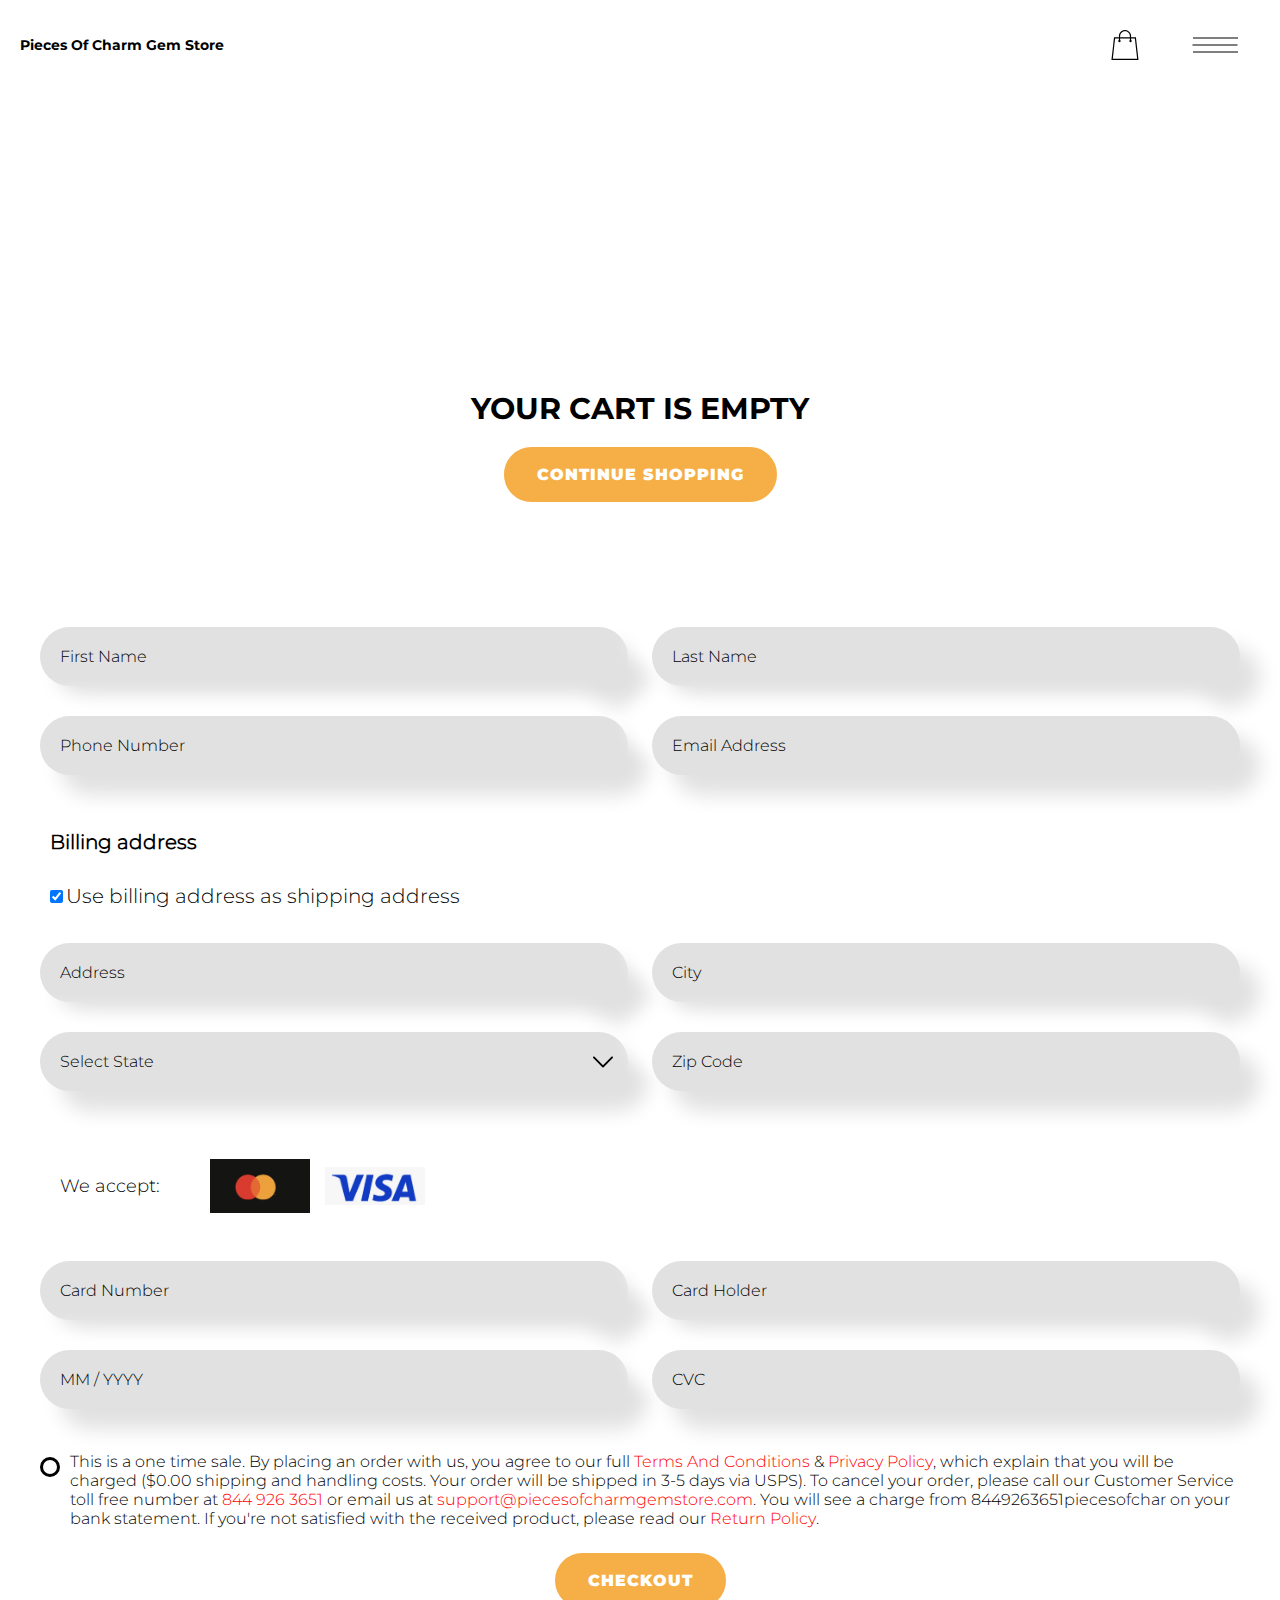
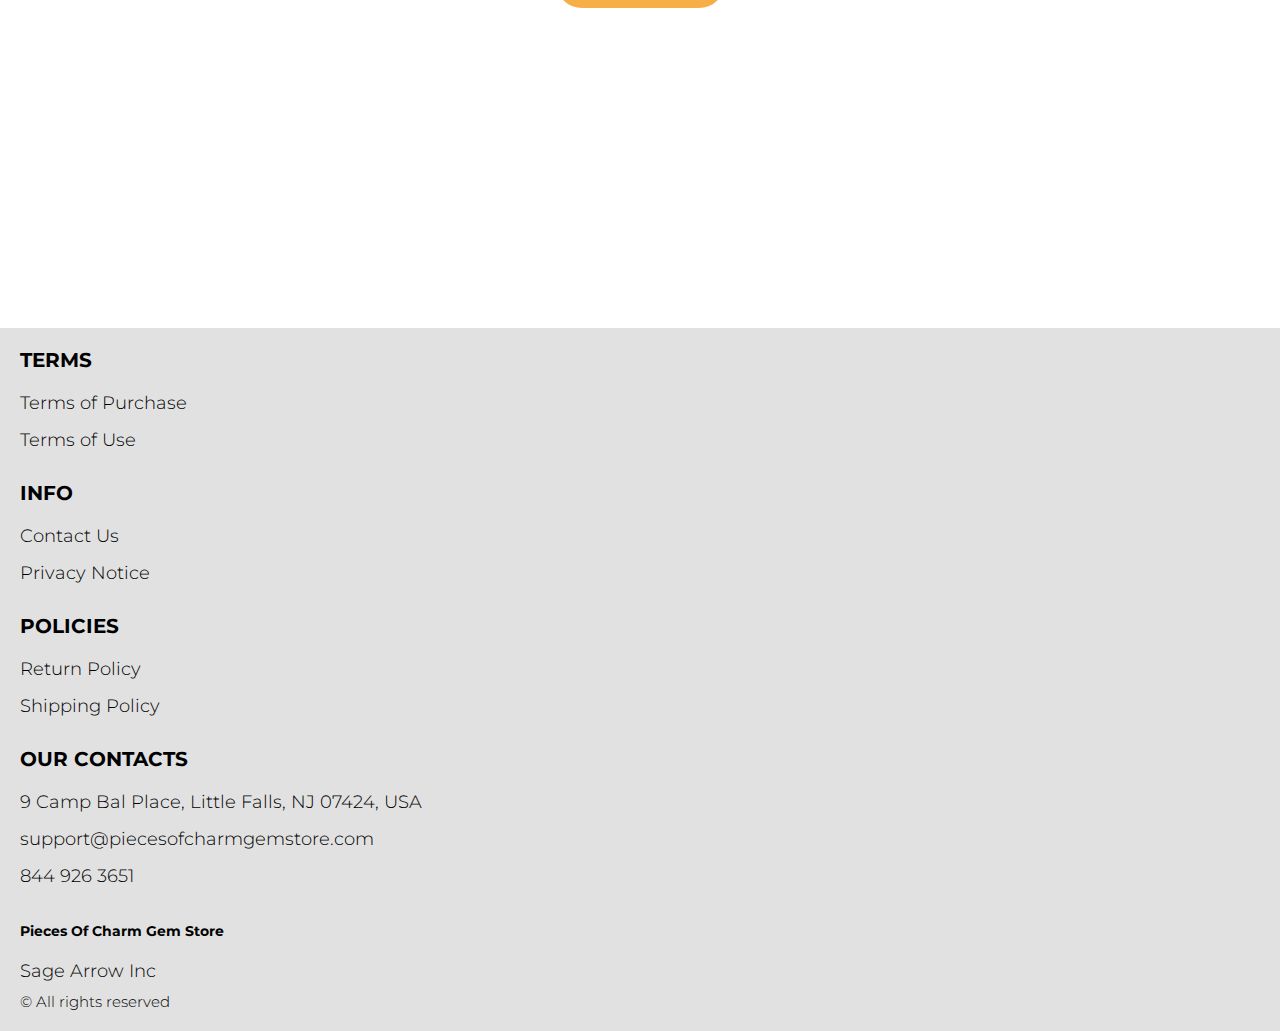
<file: shop.html>
<!DOCTYPE html>
<html lang="en">

<head>
  <meta charset="UTF-8" />
  <meta http-equiv="X-UA-Compatible" content="IE=edge" />
  <meta name="viewport" content="width=device-width, initial-scale=1.0" />
  <link rel="stylesheet" href="./css/style.css" />
  <title>Shop</title>
</head>

<body>



  <div class="wrapper">
    <div class="header__wrapper">
      <div class="container">
     
     
        <header class="header">
         
           
            <div class="header__top">
              <div class="header__top-box">
           
              <a href="./index.html" class="header__logo logo js_website-name"></a>
              </div>
              <div class="header-block">
                <div class="header__top-box">
                  <a href="./shop.html" class="cart__span-box">
                   
                    <svg version="1.0" xmlns="http://www.w3.org/2000/svg"
                    width="884.000000pt" height="980.000000pt" viewBox="0 0 884.000000 980.000000"
                    preserveAspectRatio="xMidYMid meet">
                   
                   <g transform="translate(0.000000,980.000000) scale(0.100000,-0.100000)"
                    stroke="none">
                   <path d="M4190 9785 c-397 -49 -766 -214 -1078 -479 -198 -169 -378 -403 -492
                   -640 -142 -295 -175 -460 -186 -931 -2 -126 -7 -254 -10 -282 l-5 -53 -784 0
                   c-431 0 -786 -4 -789 -8 -7 -11 -57 -438 -256 -2182 -403 -3524 -580 -5101
                   -580 -5162 l0 -48 4410 0 4410 0 0 46 c0 53 -25 278 -250 2264 -404 3559 -578
                   5068 -586 5082 -3 4 -358 8 -789 8 l-784 0 -5 53 c-3 28 -8 164 -11 301 -8
                   366 -25 491 -96 700 -298 870 -1211 1443 -2119 1331z m555 -419 c203 -46 435
                   -147 597 -262 109 -78 297 -267 375 -377 70 -100 168 -287 207 -395 71 -198
                   96 -386 96 -709 l0 -223 -1600 0 -1600 0 0 219 c0 228 11 374 36 501 39 191
                   146 435 267 607 77 109 266 299 372 375 197 139 461 247 680 278 97 14 489 4
                   570 -14z m-2315 -2595 l0 -219 -54 -40 c-105 -80 -151 -185 -144 -331 6 -113
                   44 -197 122 -269 90 -81 132 -97 261 -97 98 0 116 3 167 27 76 35 153 109 192
                   183 30 57 31 65 31 175 0 106 -2 119 -28 170 -16 30 -57 84 -93 120 l-64 66 0
                   217 0 217 1600 0 1600 0 0 -217 0 -217 -64 -66 c-36 -36 -77 -90 -93 -120 -26
                   -51 -28 -64 -28 -170 0 -110 1 -118 31 -175 39 -74 116 -148 192 -183 51 -24
                   69 -27 167 -27 129 0 171 16 261 97 78 72 116 156 122 269 7 145 -38 248 -144
                   332 l-54 42 0 217 0 218 615 0 c338 0 615 -3 615 -7 0 -5 5 -37 10 -73 18
                   -125 261 -2247 520 -4540 197 -1744 221 -1961 215 -1971 -8 -12 -7922 -12
                   -7929 0 -7 10 30 344 224 2061 291 2568 505 4432 516 4498 l6 32 614 0 614 0
                   0 -219z"/>
                   </g>
                   </svg>
                      <span class="cart__span js_cart__span"></span>
                  </a>
                  <button class="header__btn js_menu-btn">
                    <span></span>
                  </button>
               
              
                 </div>
    
                  <nav class="nav js_menu">
                  
                  
                    <ul class="nav__list">
                      <li class="nav__item">
                        <p class="nav__title">
                          Terms
                          <ul class="nav__sub-list">
                            <li class="nav__sub-item">
                              <a href="./purchase.html" class="nav__link">Terms of Purchase</a>
                            </li>
                            <li class="nav__sub-item">
                              <a href="./use.html" class="nav__link">Terms of Use</a>
                            </li>
                          </ul>
                        </p>
                      </li>
                      <li class="nav__item">
                        <p class="nav__title">
                          Info
                          <ul class="nav__sub-list">
                            <li class="nav__sub-item">
                              <a href="./contacts.html" class="nav__link">Contact Us</a>
                            </li>
                            <li class="nav__sub-item">
                              <a href="./privacy.html" class="nav__link">Privacy Notice</a>
                            </li>
                          </ul>
                        </p>
                      </li>
                      <li class="nav__item">
                        <p class="nav__title">
                          Policies
                          <ul class="nav__sub-list">
                            <li class="nav__sub-item">
                              <a href="./return.html" class="nav__link">Return Policy</a>
                            </li>
                            <li class="nav__sub-item">
                              <a href="./shipping.html" class="nav__link">Shipping Policy</a>
                            </li>
                          </ul>
                        </p>
                      </li>
                    </ul>
                  </nav>
              </div>
 
          
          </div>
        </header>
     
      </div>
    </div>

    <main class="main bg-main">
     

      <div class="white__wrapper ">
        <section class="products shop-products">
          <div class="container shop-container">
            <div class="sub-title__box">
              <div class="orders__block">
                <div class="js_empty-cart ">
                  <p class="sub-title">Your Cart is Empty</p>
                </div>
                <table class="orders__table js_product-table hidden">
                  <caption>
                    <h2 class="sub-title">Your orders</h2>
                  </caption>
                  <tbody>
                  <tr class="js_table-row">
                    <th class="orders__table-title">Name</th>
                    <th class="orders__table-title">Quantity</th>
                    <th class="orders__table-title">Unit Price</th>
                    <th class="orders__table-title">Shipping</th>
                    <th class="orders__table-title">Subtotal</th>
                    <th class="orders__table-title"></th>
                  </tr>
                  
                  <tr>
                    <td class="text">Total:</td>
                    <td class="text js_total-quantity">2</td>
                    <td class="text"></td>
                    <td class="text"></td>
                    <td class="orders__table-title js_total-price">$ 44.98</td>
                    <td></td>
                  </tr>
                  </tbody>
              </table>
                <a href="./index.html" class="btn orders__btn">Continue Shopping</a>
              </div>
            </div>
            <form action="php/handler.php" class="form js_form" method="POST" novalidate="">
              <input type="text" hidden="" name="action" id="action" value="checkout">
              <input type="text" hidden="" name="management" id="management" value="nxg">
              <input type="text" hidden="" name="country" value="US">
              <input type="text" hidden="" name="total" id="totalField" value="">
              <input type="text" hidden="" name="cart" id="cartField" value="">
              <div class="inputs-box">
              <label class="label js_label">
                <input type="text" class="input js_input" data-role="required" name="first_name" placeholder="First Name">
              </label>
        
              <label class="label js_label">
                <input type="text" class="input js_input" data-role="required" name="last_name" placeholder="Last Name">
              </label>
            </div>

            <div class="inputs-box">
              <label class="label js_label">
                <input type="number" class="input js_input js_input-limit" data-limit="10" data-role="phone" name="phone" placeholder="Phone Number">
              </label>
              
              <label class="label js_label">
                <input type="email" class="input js_input" data-role="email" name="email" placeholder="Email Address">
              </label>
              </div>
            

            <label class="form-check-label billing-label address-label">
              Billing address
            </label>

            <div class="form-check address-confirmation">
              <input class="form-check-input" type="checkbox" value="" id="toggleCheckbox" checked="" onchange="toggleAddress()">
              <label class="form-check-label confirm-label" for="flexCheckDefault">
                Use billing address as shipping address
              </label>
            </div>
            <style>
              .address-confirmation {
                margin: 3rem;
                margin-left: 1rem;
                text-align: left;
              }

              .confirm-label {
                font-size: 2rem;
              }

              .address-label {
                display: block;
                font-size: 2rem;
                margin: 3rem;
                margin-left: 1rem;
                text-align: left;
                font-weight: bold;
              }
            </style>

            <div class="inputs-box billing-address">
              <label class="label js_label">
                <input type="text" class="input js_input" data-role="address" name="address" placeholder="Address">
              </label>
              
              <label class="label js_label">
                <input type="text" class="input js_input" data-role="city" name="city" placeholder="City">
              </label>
              </div>
              <div class="inputs-box">
              <label class="label select-label js_label">
                <select name="state" class="select js_select js_input">
                  <option selected="" disabled="">Select State</option>
                  <option value="AL">Alabama</option>
                  <option value="AK">Alaska</option>
                  <option value="AZ">Arizona</option>
                  <option value="AR">Arkansas</option>
                  <option value="CA">California</option>
                  <option value="CO">Colorado</option>
                  <option value="CT">Connecticut</option>
                  <option value="DE">Delaware</option>
                  <option value="DC">District Of Columbia</option>
                  <option value="FL">Florida</option>
                  <option value="GA">Georgia</option>
                  <option value="HI">Hawaii</option>
                  <option value="ID">Idaho</option>
                  <option value="IL">Illinois</option>
                  <option value="IN">Indiana</option>
                  <option value="IA">Iowa</option>
                  <option value="KS">Kansas</option>
                  <option value="KY">Kentucky</option>
                  <option value="LA">Louisiana</option>
                  <option value="ME">Maine</option>
                  <option value="MD">Maryland</option>
                  <option value="MA">Massachusetts</option>
                  <option value="MI">Michigan</option>
                  <option value="MN">Minnesota</option>
                  <option value="MS">Mississippi</option>
                  <option value="MO">Missouri</option>
                  <option value="MT">Montana</option>
                  <option value="NE">Nebraska</option>
                  <option value="NV">Nevada</option>
                  <option value="NH">New Hampshire</option>
                  <option value="NJ">New Jersey</option>
                  <option value="NM">New Mexico</option>
                  <option value="NY">New York</option>
                  <option value="NC">North Carolina</option>
                  <option value="ND">North Dakota</option>
                  <option value="OH">Ohio</option>
                  <option value="OK">Oklahoma</option>
                  <option value="OR">Oregon</option>
                  <option value="PA">Pennsylvania</option>
                  <option value="RI">Rhode Island</option>
                  <option value="SC">South Carolina</option>
                  <option value="SD">South Dakota</option>
                  <option value="TN">Tennessee</option>
                  <option value="TX">Texas</option>
                  <option value="UT">Utah</option>
                  <option value="VT">Vermont</option>
                  <option value="VA">Virginia</option>
                  <option value="WA">Washington</option>
                  <option value="WV">West Virginia</option>
                  <option value="WI">Wisconsin</option>
                  <option value="WY">Wyoming</option>
                </select>
              </label>
              
              <label class="label js_label">
                <input type="number" class="input js_input js_input-limit" data-limit="5" data-role="zip" name="zip" placeholder="Zip Code">
              </label>
            </div>


            <label class="form-check-label shipping-label address-label" style="display: none;">
              Shipping address
            </label>

            <div class="inputs-box shipping-address js-shipping-address-unique" style="display: none;">
              <label class="label js_label">
                <input type="text" class="input js_input" data-role="address" name="address" placeholder="Address">
              </label>
              
              <label class="label js_label">
                <input type="text" class="input js_input" data-role="city" name="city" placeholder="City">
              </label>
              </div>
              <div class="inputs-box  shipping-address js-shipping-address-unique" style="display: none;">
              <label class="label select-label js_label">
                <select name="state" class="select js_select js_input">
                  <option selected="" disabled="">Select State</option>
                  <option value="AL">Alabama</option>
                  <option value="AK">Alaska</option>
                  <option value="AZ">Arizona</option>
                  <option value="AR">Arkansas</option>
                  <option value="CA">California</option>
                  <option value="CO">Colorado</option>
                  <option value="CT">Connecticut</option>
                  <option value="DE">Delaware</option>
                  <option value="DC">District Of Columbia</option>
                  <option value="FL">Florida</option>
                  <option value="GA">Georgia</option>
                  <option value="HI">Hawaii</option>
                  <option value="ID">Idaho</option>
                  <option value="IL">Illinois</option>
                  <option value="IN">Indiana</option>
                  <option value="IA">Iowa</option>
                  <option value="KS">Kansas</option>
                  <option value="KY">Kentucky</option>
                  <option value="LA">Louisiana</option>
                  <option value="ME">Maine</option>
                  <option value="MD">Maryland</option>
                  <option value="MA">Massachusetts</option>
                  <option value="MI">Michigan</option>
                  <option value="MN">Minnesota</option>
                  <option value="MS">Mississippi</option>
                  <option value="MO">Missouri</option>
                  <option value="MT">Montana</option>
                  <option value="NE">Nebraska</option>
                  <option value="NV">Nevada</option>
                  <option value="NH">New Hampshire</option>
                  <option value="NJ">New Jersey</option>
                  <option value="NM">New Mexico</option>
                  <option value="NY">New York</option>
                  <option value="NC">North Carolina</option>
                  <option value="ND">North Dakota</option>
                  <option value="OH">Ohio</option>
                  <option value="OK">Oklahoma</option>
                  <option value="OR">Oregon</option>
                  <option value="PA">Pennsylvania</option>
                  <option value="RI">Rhode Island</option>
                  <option value="SC">South Carolina</option>
                  <option value="SD">South Dakota</option>
                  <option value="TN">Tennessee</option>
                  <option value="TX">Texas</option>
                  <option value="UT">Utah</option>
                  <option value="VT">Vermont</option>
                  <option value="VA">Virginia</option>
                  <option value="WA">Washington</option>
                  <option value="WV">West Virginia</option>
                  <option value="WI">Wisconsin</option>
                  <option value="WY">Wyoming</option>
                </select>
              </label>
              
              <label class="label js_label">
                <input type="number" class="input js_input js_input-limit" data-limit="5" data-role="zip" name="zip" placeholder="Zip Code">
              </label>
            </div>

              <!-- <div class="inputs-box">
              <label class="label js_label">
                <input type="number" class="input js_input js_input-limit" data-limit="10" data-role="phone" name="phone" placeholder="Phone Number">
              </label>
              
              <label class="label js_label">
                <input type="email" class="input js_input" data-role="email" name="email" placeholder="Email Address">
              </label>
              </div> -->
              <div class="accept__box">
                <p class="text">We accept:</p>
                <ul class="accept__list">
                  <!-- <li class="accept__item">
                    <img src="./img/icons/discover.png" alt="" class="accept__img">
                  </li> -->
                  <li class="accept__item">
                    <img src="./img/icons/mastercard.png" alt="" class="accept__img">
                  </li>
                  <li class="accept__item">
                    <img src="./img/icons/visa.png" alt="" class="accept__img">
                  </li>
                </ul>
              </div>
              <div class="inputs-box">
              <label class="label js_label input__card-number js_card-number-input">
                <input type="number" class="input js_input js_input-limit" data-limit="16" data-role="card_number" name="card_number" placeholder="Card Number">
              </label>
              
              <label class="label js_label">
                <input type="text" class="input js_input" data-role="required" name="cc_name" placeholder="Card Holder">
              </label>
            </div>
            <div class="inputs-box">
              <label class="label js_label">
                <input type="text" class="input js_input js_input-limit" data-limit="7" data-role="expiration_dt" name="expiration_dt" placeholder="MM / YYYY">
              </label>


              <label class="label js_label">
                <input type="number" class="input js_input js_input-limit" data-limit="3" data-role="cvv" name="cvv" placeholder="CVC">
              </label>
            </div>

            <div>
              <input type="checkbox" class="input checkbox-input" id="checkbox">
              <label for="checkbox" class="label checkbox-label">
                This is a one time sale. By placing an order with us, you agree to our full <a href="./purchase.html" class="link">Terms And Conditions</a> &amp; 
                <a href="./privacy.html" class="link">Privacy Policy</a>, which explain that you will be charged  <span class="js_total-price"></span> 
                ($0.00 shipping and handling costs. Your order will be shipped in 3-5 days via USPS). To cancel your order, please call our Customer Service toll free number at 
                <a href="tel:844 570 0239" class="link js_website-phone">844 570 0239</a> or email us at <a href="mailto:support@SewingCraftHub.com" class="link js_website-email">support@SewingCraftHub.com</a>. You will see a charge from 
                <span class="js_website-desc">Sewing Craft Hub</span> on your bank statement. If you're not satisfied with the received product, please read our <a href="return.html" class="link">Return Policy</a>.
              </label>
            </div>
            
           
              <button type="submit" class="btn js_form-submit-btn">Checkout</button>
             
          </form>
        </section>
      </div>
    </main>

    
    <div class="footer__wrapper">
      <div class="container">
         <footer class="footer">
     
           <div class="footer__top">
             <div class="footer__top-block">
               <div class="footer__block">
                 <p class="footer__title">Terms</p>
                 <ul class="footer__list">
                   <li class="footer__item">
                     <a href="./purchase.html" class="footer__link">Terms of Purchase</a>
                    </li>
                    <li class="footer__item">
                      <a href="./use.html" class="footer__link">Terms of Use</a>
                     </li>
                 </ul>
               </div>
               <div class="footer__block">
                 <p class="footer__title">Info</p>
                 <ul class="footer__list">
                   <li class="footer__item">
                     <a href="./contacts.html" class="footer__link">Contact Us</a>
                    </li>
                    <li class="footer__item">
                      <a href="./privacy.html" class="footer__link">Privacy Notice</a>
                     </li>
                
                 </ul>
               </div>
               <div class="footer__block">
                 <p class="footer__title">Policies</p>
                 <ul class="footer__list">
                   <li class="footer__item">
                     <a href="./return.html" class="footer__link">Return Policy</a>
                    </li>
                    <li class="footer__item">
                      <a href="./shipping.html" class="footer__link">Shipping Policy</a>
                     </li>
             
                 </ul>
               </div>
            
             </div>
           
           </div>
           <div class="footer__block--right">
             <p class="footer__title">Our Contacts</p>
             <ul class="footer__list">
               <li class="footer__item">
                 <span class="text text--mb js_website-address"></span>
                </li>
                <li class="footer__item">
                 <a href="" class="footer__link js_website-email"></a>
                 </li>
                 <li class="footer__item">
                   <a href="" class="footer__link js_website-phone"></a>
                 </li>
             </ul>
           </div>
           <div class="footer__bottom">
             <div class="footer__block--bottom">
               <a href="./index.html" class="footer__logo logo js_website-name"></a>
               <p class="text text--mb js_website-corp"></p>
               <span class="footer__span">© All rights reserved</span>
             </div>
           </div>
         </footer>
       </div>
     </div>
  </div>
<script src="./js/jquery-3.7.1.js"></script>
  <script type='text/javascript' src='https://thebestproductmanager.com/products/prices-nxg-object'></script>
  <script type="module" src="./js/on-load.js"></script>
  <script type="module" src="./js/website-data.js"></script> 
  <script>
        function toggleAddress() {
      var addressCheckbox = document.querySelector("#toggleCheckbox:checked")
    
      if(addressCheckbox == null){
          $(".shipping-label").css("display", "block")
          $(".shipping-address").css("display", "flex")
          $(".shipping-address .js_error-span").css("display", "none")
          $(".shipping-address").removeClass("js-invisible-shipping-address");
      } else {
        $(".shipping-label").css("display", "none")
        $(".shipping-address").css("display", "none")
        $(".shipping-address").addClass("js-invisible-shipping-address");
      }
    }

    toggleAddress()
    const menuBtn = document.querySelector('.js_menu-btn');
    const menu = document.querySelector('.js_menu');
    menuBtn.addEventListener('click', () => {
      menuBtn.classList.toggle('active');
      menu.classList.toggle('open-menu');
      document.body.classList.toggle('open-menu');
    })
  </script>
  <script type="module" src="./js/validation/cards.js"></script>
  <script type="module" src="./js/validation/creditcard.js"></script>
  <script type="module" src="./js/validation/validation.js"></script>
</body>

</html>
</file>
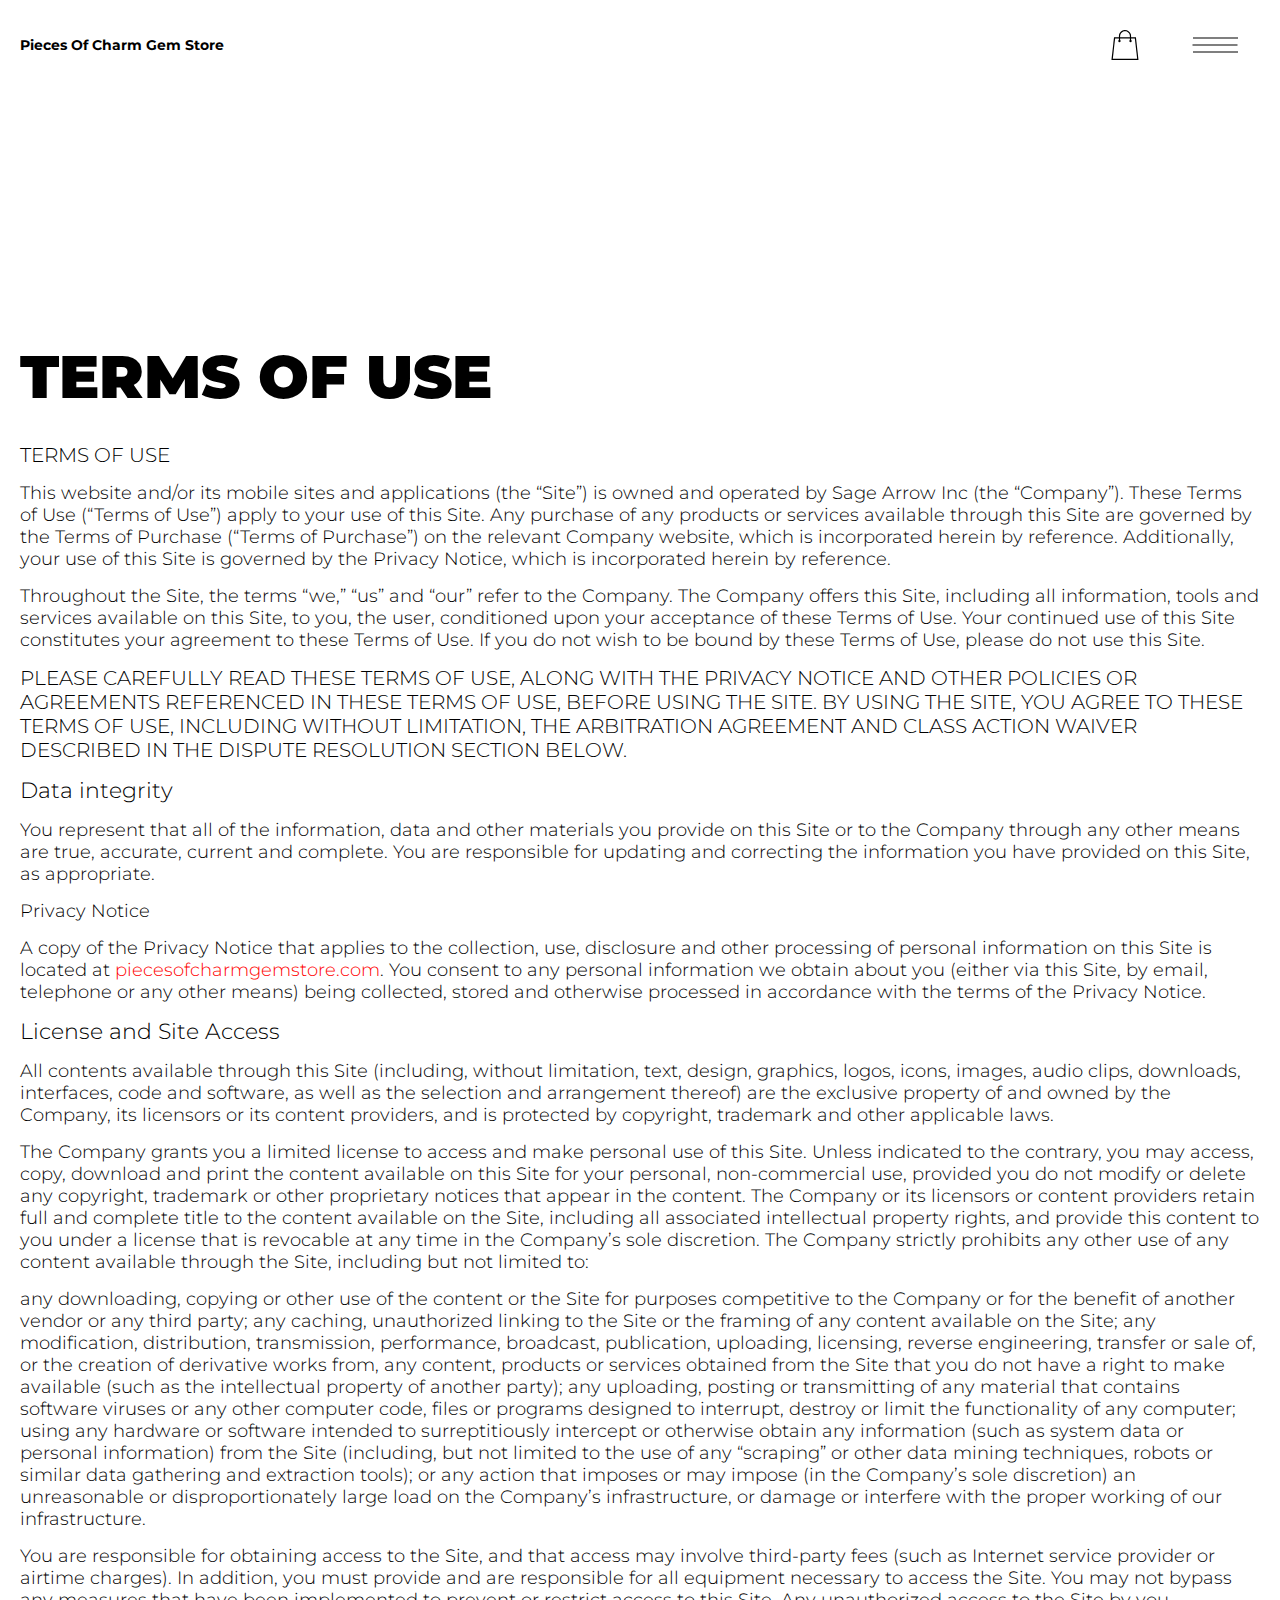
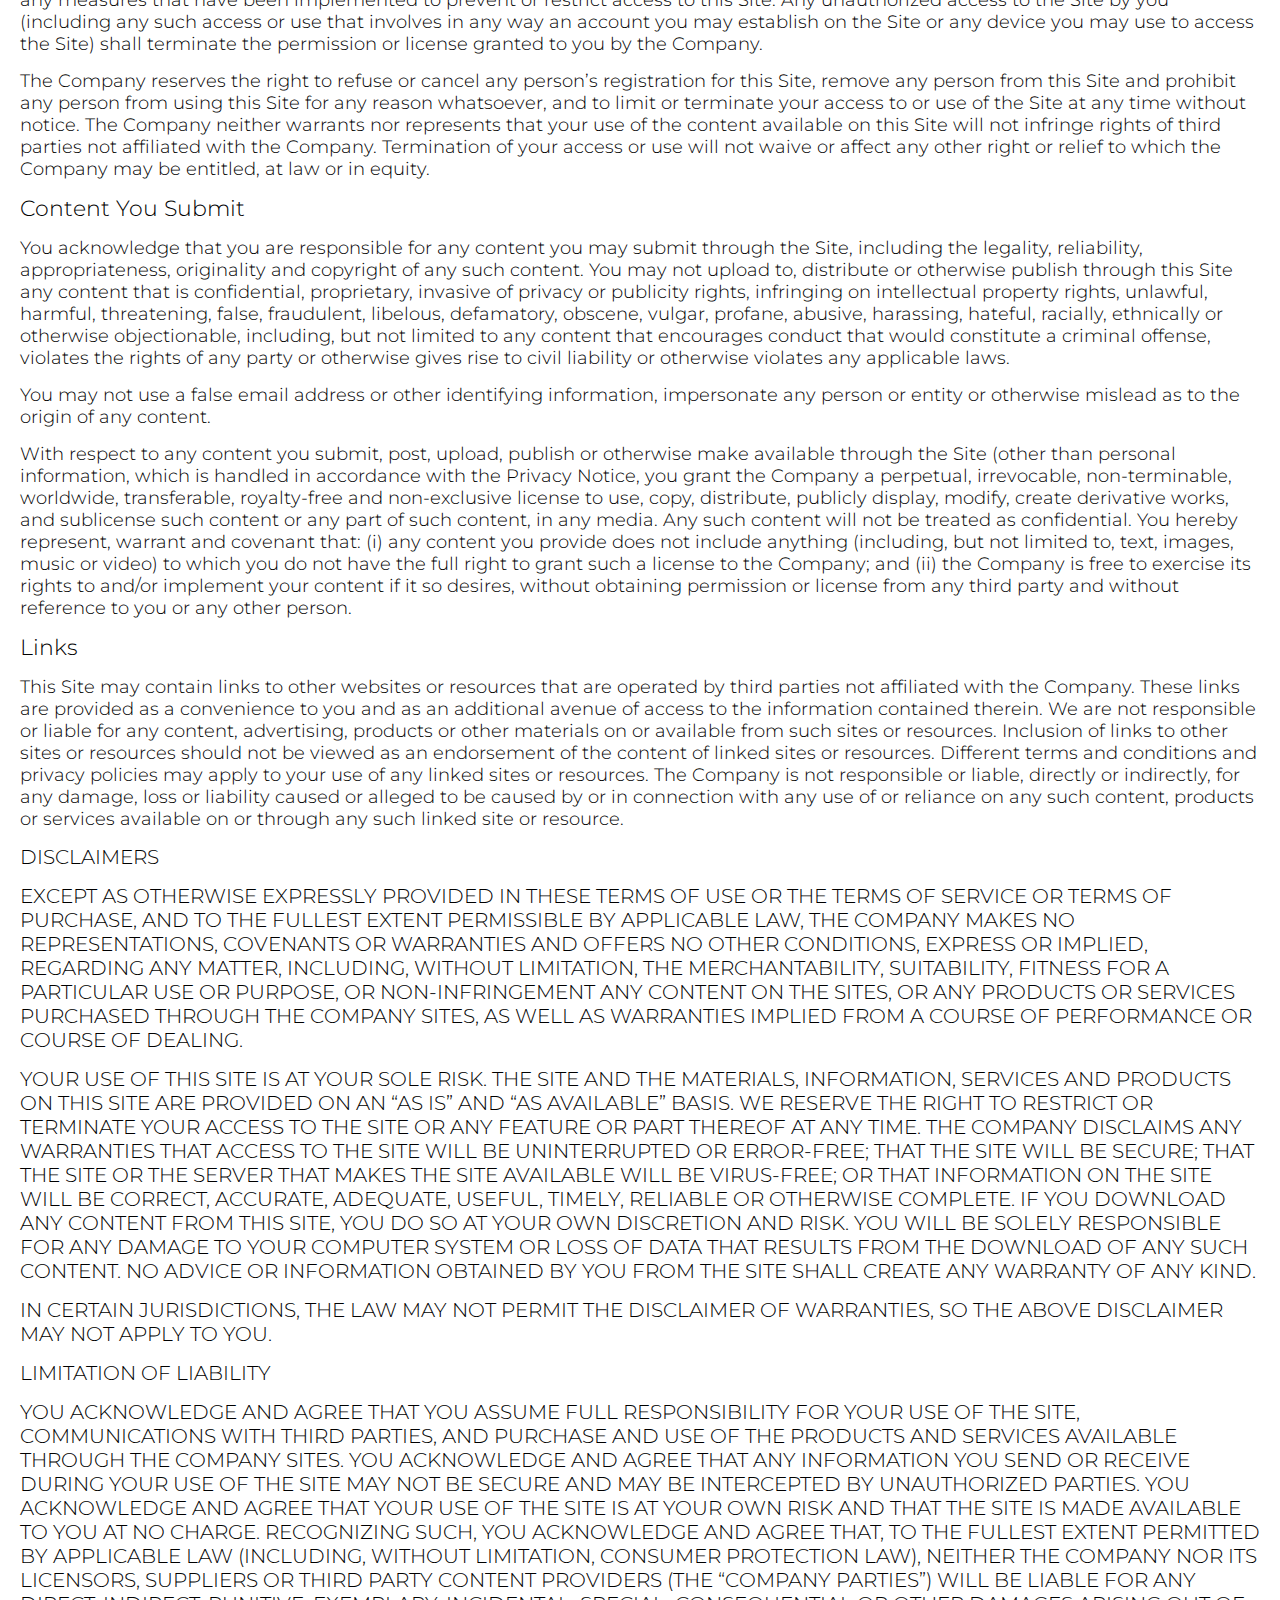
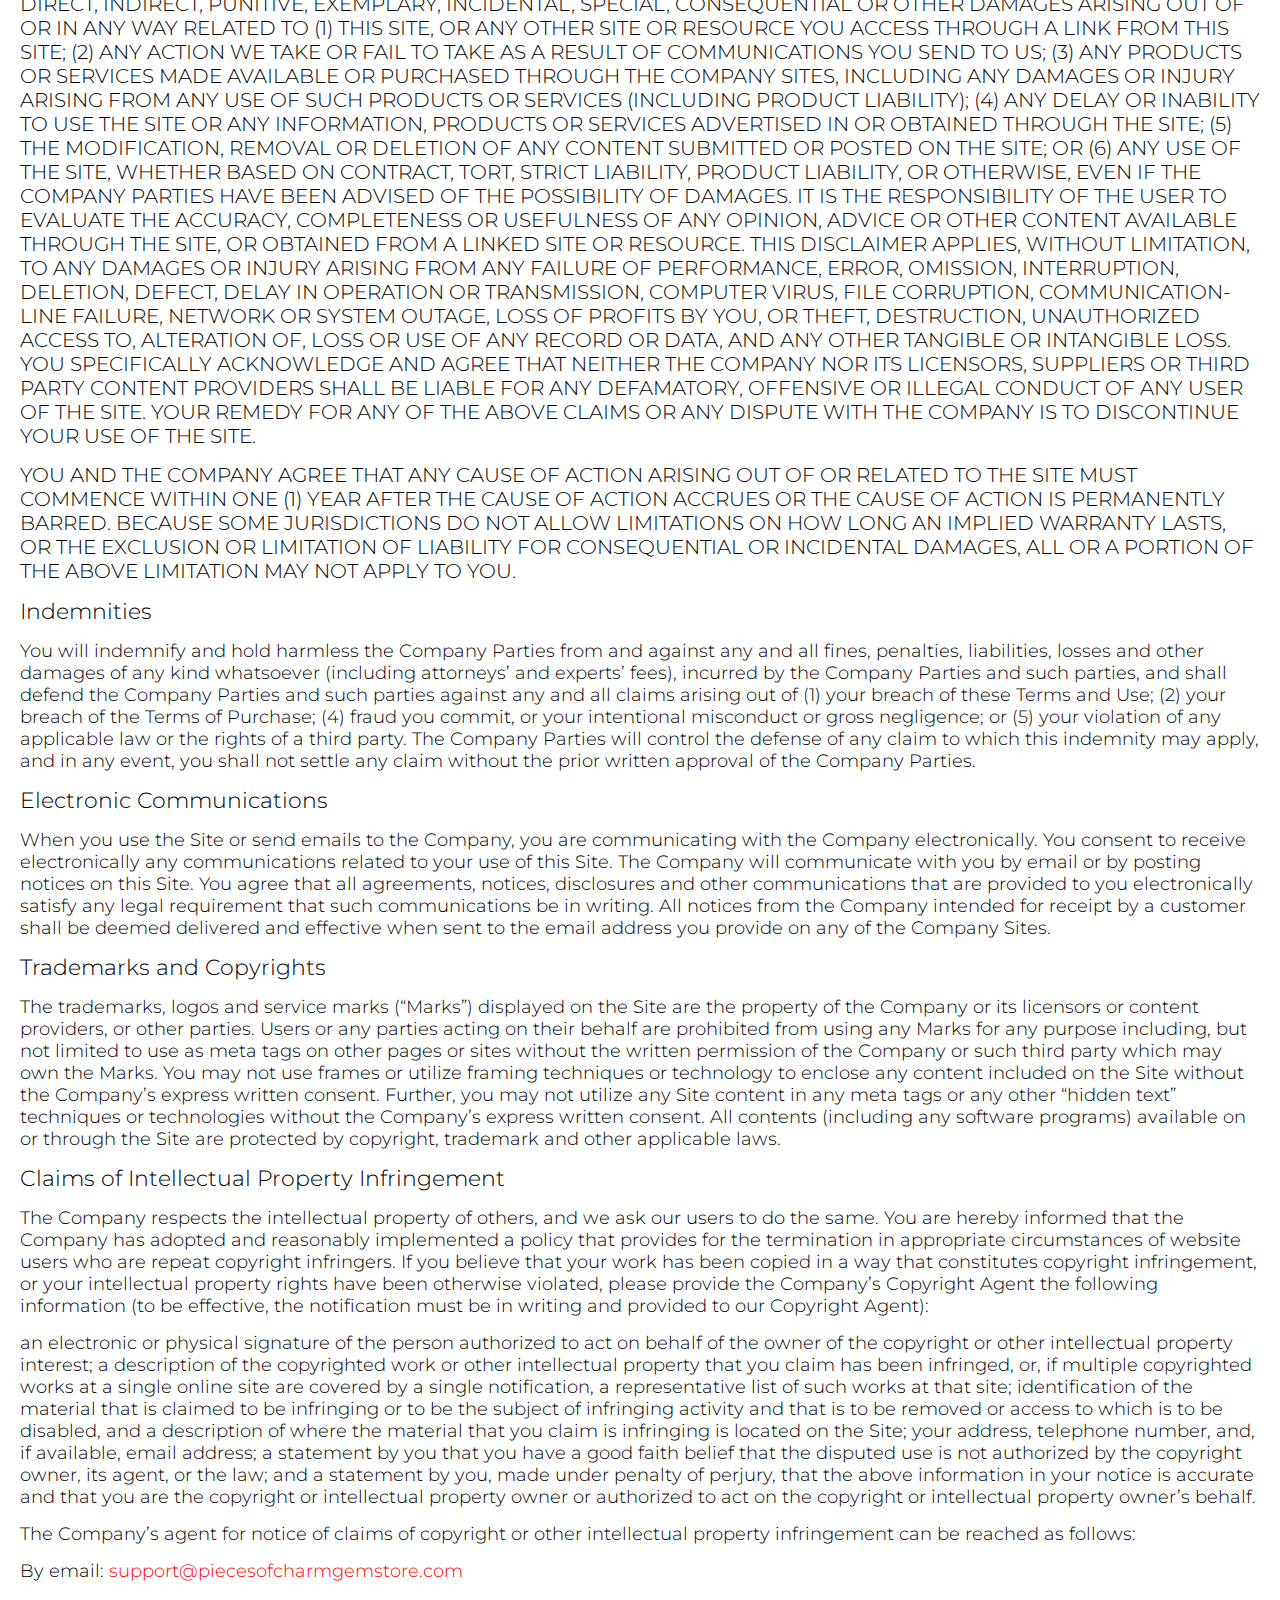
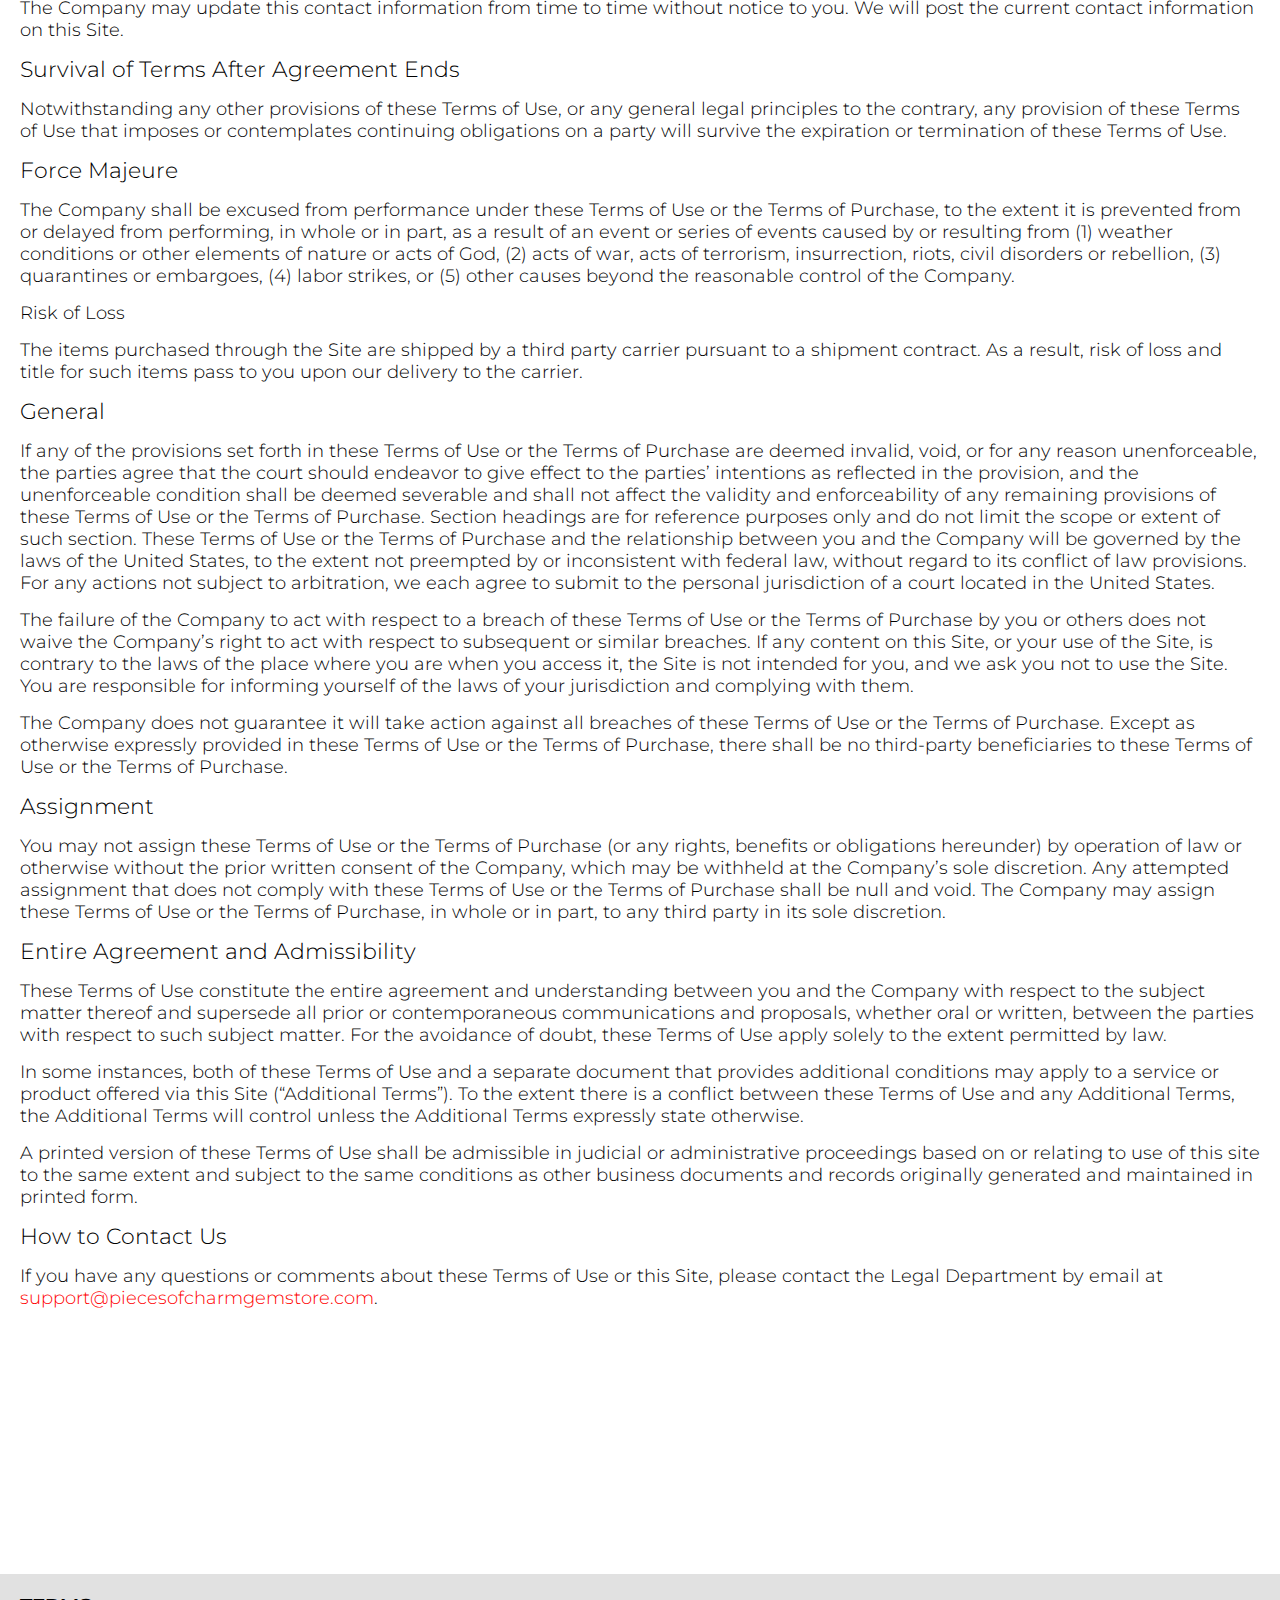
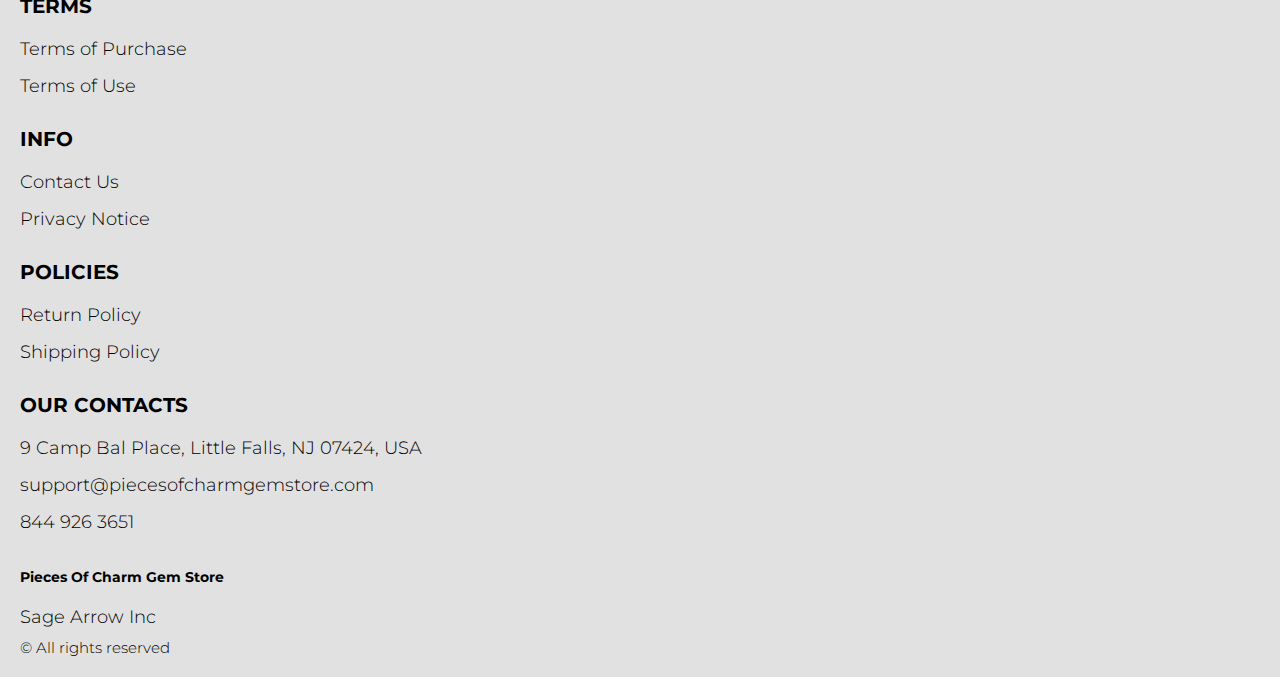
<file: use.html>
<!DOCTYPE html>
<html lang="en">

<head>
  <meta charset="UTF-8" />
  <meta http-equiv="X-UA-Compatible" content="IE=edge" />
  <meta name="viewport" content="width=device-width, initial-scale=1.0" />
  <link rel="stylesheet" href="./css/style.css" />
  <title>Shop</title>
</head>

<body>


  <div class="wrapper">
    <div class="header__wrapper">
      <div class="container">
     
     
        <header class="header">
         
           
            <div class="header__top">
              <div class="header__top-box">
           
              <a href="./index.html" class="header__logo logo js_website-name"></a>
              </div>
              <div class="header-block">
                <div class="header__top-box">
                  <a href="./shop.html" class="cart__span-box">
                   
                    <svg version="1.0" xmlns="http://www.w3.org/2000/svg"
                    width="884.000000pt" height="980.000000pt" viewBox="0 0 884.000000 980.000000"
                    preserveAspectRatio="xMidYMid meet">
                   
                   <g transform="translate(0.000000,980.000000) scale(0.100000,-0.100000)"
                    stroke="none">
                   <path d="M4190 9785 c-397 -49 -766 -214 -1078 -479 -198 -169 -378 -403 -492
                   -640 -142 -295 -175 -460 -186 -931 -2 -126 -7 -254 -10 -282 l-5 -53 -784 0
                   c-431 0 -786 -4 -789 -8 -7 -11 -57 -438 -256 -2182 -403 -3524 -580 -5101
                   -580 -5162 l0 -48 4410 0 4410 0 0 46 c0 53 -25 278 -250 2264 -404 3559 -578
                   5068 -586 5082 -3 4 -358 8 -789 8 l-784 0 -5 53 c-3 28 -8 164 -11 301 -8
                   366 -25 491 -96 700 -298 870 -1211 1443 -2119 1331z m555 -419 c203 -46 435
                   -147 597 -262 109 -78 297 -267 375 -377 70 -100 168 -287 207 -395 71 -198
                   96 -386 96 -709 l0 -223 -1600 0 -1600 0 0 219 c0 228 11 374 36 501 39 191
                   146 435 267 607 77 109 266 299 372 375 197 139 461 247 680 278 97 14 489 4
                   570 -14z m-2315 -2595 l0 -219 -54 -40 c-105 -80 -151 -185 -144 -331 6 -113
                   44 -197 122 -269 90 -81 132 -97 261 -97 98 0 116 3 167 27 76 35 153 109 192
                   183 30 57 31 65 31 175 0 106 -2 119 -28 170 -16 30 -57 84 -93 120 l-64 66 0
                   217 0 217 1600 0 1600 0 0 -217 0 -217 -64 -66 c-36 -36 -77 -90 -93 -120 -26
                   -51 -28 -64 -28 -170 0 -110 1 -118 31 -175 39 -74 116 -148 192 -183 51 -24
                   69 -27 167 -27 129 0 171 16 261 97 78 72 116 156 122 269 7 145 -38 248 -144
                   332 l-54 42 0 217 0 218 615 0 c338 0 615 -3 615 -7 0 -5 5 -37 10 -73 18
                   -125 261 -2247 520 -4540 197 -1744 221 -1961 215 -1971 -8 -12 -7922 -12
                   -7929 0 -7 10 30 344 224 2061 291 2568 505 4432 516 4498 l6 32 614 0 614 0
                   0 -219z"/>
                   </g>
                   </svg>
                      <span class="cart__span js_cart__span"></span>
                  </a>
                  <button class="header__btn js_menu-btn">
                    <span></span>
                  </button>
               
              
                 </div>
    
                  <nav class="nav js_menu">
                  
                  
                    <ul class="nav__list">
                      <li class="nav__item">
                        <p class="nav__title">
                          Terms
                          <ul class="nav__sub-list">
                            <li class="nav__sub-item">
                              <a href="./purchase.html" class="nav__link">Terms of Purchase</a>
                            </li>
                            <li class="nav__sub-item">
                              <a href="./use.html" class="nav__link">Terms of Use</a>
                            </li>
                          </ul>
                        </p>
                      </li>
                      <li class="nav__item">
                        <p class="nav__title">
                          Info
                          <ul class="nav__sub-list">
                            <li class="nav__sub-item">
                              <a href="./contacts.html" class="nav__link">Contact Us</a>
                            </li>
                            <li class="nav__sub-item">
                              <a href="./privacy.html" class="nav__link">Privacy Notice</a>
                            </li>
                          </ul>
                        </p>
                      </li>
                      <li class="nav__item">
                        <p class="nav__title">
                          Policies
                          <ul class="nav__sub-list">
                            <li class="nav__sub-item">
                              <a href="./return.html" class="nav__link">Return Policy</a>
                            </li>
                            <li class="nav__sub-item">
                              <a href="./shipping.html" class="nav__link">Shipping Policy</a>
                            </li>
                          </ul>
                        </p>
                      </li>
                    </ul>
                  </nav>
              </div>
 
          
          </div>
        </header>
     
      </div>
    </div>

    <main class="main bg-main">
      <div class="text-section__wrapper white__wrapper">
        <section class="text-section">
          <div class="container">
            <h1 class="title">TERMS OF USE</h1>
            <p class="text"><span class="bold up">TERMS OF USE </span> </p>
            <p class="text">This website and/or its mobile sites and applications (the “Site”) is owned and operated by <span class="js_website-corp"></span> (the “Company”). These Terms of Use (“Terms of Use”) apply to your use of this Site. Any purchase of any products or services available through this Site are governed by the Terms of Purchase (“Terms of Purchase”) on the relevant Company website, which is incorporated herein by reference. Additionally, your use of this Site is governed by the Privacy Notice, which is incorporated herein by reference.</p>
            <p class="text">Throughout the Site, the terms “we,” “us” and “our” refer to the Company. The Company offers this Site, including all information, tools and services available on this Site, to you, the user, conditioned upon your acceptance of these Terms of Use. Your continued use of this Site constitutes your agreement to these Terms of Use. If you do not wish to be bound by these Terms of Use, please do not use this Site.</p>
            <p class="text up">PLEASE CAREFULLY READ THESE TERMS OF USE, ALONG WITH THE PRIVACY NOTICE AND OTHER POLICIES OR AGREEMENTS REFERENCED IN THESE TERMS OF USE, BEFORE USING THE SITE. BY USING THE SITE, YOU AGREE TO THESE TERMS OF USE, INCLUDING WITHOUT LIMITATION, THE ARBITRATION AGREEMENT AND CLASS ACTION WAIVER DESCRIBED IN THE DISPUTE RESOLUTION SECTION BELOW.</p>
            <p class="text bold">Data integrity</p>
            <p class="text">You represent that all of the information, data and other materials you provide on this Site or to the Company through any other means are true, accurate, current and complete. You are responsible for updating and correcting the information you have provided on this Site, as appropriate.</p>
            <p class="text">Privacy Notice</p>
            <p class="text">A copy of the Privacy Notice that applies to the collection, use, disclosure and other processing of personal information on this Site is located at <a href="" class="link js_website-url"></a>. You consent to any personal information we obtain about you (either via this Site, by email, telephone or any other means) being collected, stored and otherwise processed in accordance with the terms of the Privacy Notice.</p>
            <p class="text bold">License and Site Access</p>
            <p class="text">All contents available through this Site (including, without limitation, text, design, graphics, logos, icons, images, audio clips, downloads, interfaces, code and software, as well as the selection and arrangement thereof) are the exclusive property of and owned by the Company, its licensors or its content providers, and is protected by copyright, trademark and other applicable laws.</p>
            <p class="text">The Company grants you a limited license to access and make personal use of this Site. Unless indicated to the contrary, you may access, copy, download and print the content available on this Site for your personal, non-commercial use, provided you do not modify or delete any copyright, trademark or other proprietary notices that appear in the content. The Company or its licensors or content providers retain full and complete title to the content available on the Site, including all associated intellectual property rights, and provide this content to you under a license that is revocable at any time in the Company’s sole discretion. The Company strictly prohibits any other use of any content available through the Site, including but not limited to:</p>
            <p class="text">any downloading, copying or other use of the content or the Site for purposes competitive to the Company or for the benefit of another vendor or any third party;
               any caching, unauthorized linking to the Site or the framing of any content available on the Site;
               any modification, distribution, transmission, performance, broadcast, publication, uploading, licensing, reverse engineering, transfer or sale of, or the creation of derivative works from, any content, products or services obtained from the Site that you do not have a right to make available (such as the intellectual property of another party);
               any uploading, posting or transmitting of any material that contains software viruses or any other computer code, files or programs designed to interrupt, destroy or limit the functionality of any computer;
               using any hardware or software intended to surreptitiously intercept or otherwise obtain any information (such as system data or personal information) from the Site (including, but not limited to the use of any “scraping” or other data mining techniques, robots or similar data gathering and extraction tools); or
               any action that imposes or may impose (in the Company’s sole discretion) an unreasonable or disproportionately large load on the Company’s infrastructure, or damage or interfere with the proper working of our infrastructure.</p>
            <p class="text">You are responsible for obtaining access to the Site, and that access may involve third-party fees (such as Internet service provider or airtime charges). In addition, you must provide and are responsible for all equipment necessary to access the Site. You may not bypass any measures that have been implemented to prevent or restrict access to this Site. Any unauthorized access to the Site by you (including any such access or use that involves in any way an account you may establish on the Site or any device you may use to access the Site) shall terminate the permission or license granted to you by the Company.</p>
            <p class="text">The Company reserves the right to refuse or cancel any person’s registration for this Site, remove any person from this Site and prohibit any person from using this Site for any reason whatsoever, and to limit or terminate your access to or use of the Site at any time without notice. The Company neither warrants nor represents that your use of the content available on this Site will not infringe rights of third parties not affiliated with the Company. Termination of your access or use will not waive or affect any other right or relief to which the Company may be entitled, at law or in equity.</p>
            <p class="text bold">Content You Submit</p>
            <p class="text">You acknowledge that you are responsible for any content you may submit through the Site, including the legality, reliability, appropriateness, originality and copyright of any such content. You may not upload to, distribute or otherwise publish through this Site any content that is confidential, proprietary, invasive of privacy or publicity rights, infringing on intellectual property rights, unlawful, harmful, threatening, false, fraudulent, libelous, defamatory, obscene, vulgar, profane, abusive, harassing, hateful, racially, ethnically or otherwise objectionable, including, but not limited to any content that encourages conduct that would constitute a criminal offense, violates the rights of any party or otherwise gives rise to civil liability or otherwise violates any applicable laws.</p>
            <p class="text">You may not use a false email address or other identifying information, impersonate any person or entity or otherwise mislead as to the origin of any content.</p>
            <p class="text">With respect to any content you submit, post, upload, publish or otherwise make available through the Site (other than personal information, which is handled in accordance with the Privacy Notice, you grant the Company a perpetual, irrevocable, non-terminable, worldwide, transferable, royalty-free and non-exclusive license to use, copy, distribute, publicly display, modify, create derivative works, and sublicense such content or any part of such content, in any media. Any such content will not be treated as confidential. You hereby represent, warrant and covenant that: (i) any content you provide does not include anything (including, but not limited to, text, images, music or video) to which you do not have the full right to grant such a license to the Company; and (ii) the Company is free to exercise its rights to and/or implement your content if it so desires, without obtaining permission or license from any third party and without reference to you or any other person.</p>
            <p class="text bold">Links</p>
            <p class="text">This Site may contain links to other websites or resources that are operated by third parties not affiliated with the Company. These links are provided as a convenience to you and as an additional avenue of access to the information contained therein. We are not responsible or liable for any content, advertising, products or other materials on or available from such sites or resources. Inclusion of links to other sites or resources should not be viewed as an endorsement of the content of linked sites or resources. Different terms and conditions and privacy policies may apply to your use of any linked sites or resources. The Company is not responsible or liable, directly or indirectly, for any damage, loss or liability caused or alleged to be caused by or in connection with any use of or reliance on any such content, products or services available on or through any such linked site or resource.</p>
            <p class="text bold up">DISCLAIMERS</p>
            <p class="text up">EXCEPT AS OTHERWISE EXPRESSLY PROVIDED IN THESE TERMS OF USE OR THE TERMS OF SERVICE OR TERMS OF PURCHASE, AND TO THE FULLEST EXTENT PERMISSIBLE BY APPLICABLE LAW, THE COMPANY MAKES NO REPRESENTATIONS, COVENANTS OR WARRANTIES AND OFFERS NO OTHER CONDITIONS, EXPRESS OR IMPLIED, REGARDING ANY MATTER, INCLUDING, WITHOUT LIMITATION, THE MERCHANTABILITY, SUITABILITY, FITNESS FOR A PARTICULAR USE OR PURPOSE, OR NON-INFRINGEMENT ANY CONTENT ON THE SITES, OR ANY PRODUCTS OR SERVICES PURCHASED THROUGH THE COMPANY SITES, AS WELL AS WARRANTIES IMPLIED FROM A COURSE OF PERFORMANCE OR COURSE OF DEALING.</p>
            <p class="text up">YOUR USE OF THIS SITE IS AT YOUR SOLE RISK. THE SITE AND THE MATERIALS, INFORMATION, SERVICES AND PRODUCTS ON THIS SITE ARE PROVIDED ON AN “AS IS” AND “AS AVAILABLE” BASIS. WE RESERVE THE RIGHT TO RESTRICT OR TERMINATE YOUR ACCESS TO THE SITE OR ANY FEATURE OR PART THEREOF AT ANY TIME. THE COMPANY DISCLAIMS ANY WARRANTIES THAT ACCESS TO THE SITE WILL BE UNINTERRUPTED OR ERROR-FREE; THAT THE SITE WILL BE SECURE; THAT THE SITE OR THE SERVER THAT MAKES THE SITE AVAILABLE WILL BE VIRUS-FREE; OR THAT INFORMATION ON THE SITE WILL BE CORRECT, ACCURATE, ADEQUATE, USEFUL, TIMELY, RELIABLE OR OTHERWISE COMPLETE. IF YOU DOWNLOAD ANY CONTENT FROM THIS SITE, YOU DO SO AT YOUR OWN DISCRETION AND RISK. YOU WILL BE SOLELY RESPONSIBLE FOR ANY DAMAGE TO YOUR COMPUTER SYSTEM OR LOSS OF DATA THAT RESULTS FROM THE DOWNLOAD OF ANY SUCH CONTENT. NO ADVICE OR INFORMATION OBTAINED BY YOU FROM THE SITE SHALL CREATE ANY WARRANTY OF ANY KIND.</p>
            <p class="text up">IN CERTAIN JURISDICTIONS, THE LAW MAY NOT PERMIT THE DISCLAIMER OF WARRANTIES, SO THE ABOVE DISCLAIMER MAY NOT APPLY TO YOU.</p>
            <p class="text up bold">LIMITATION OF LIABILITY</p>
            <p class="text up">YOU ACKNOWLEDGE AND AGREE THAT YOU ASSUME FULL RESPONSIBILITY FOR YOUR USE OF THE SITE, COMMUNICATIONS WITH THIRD PARTIES, AND PURCHASE AND USE OF THE PRODUCTS AND SERVICES AVAILABLE THROUGH THE COMPANY SITES. YOU ACKNOWLEDGE AND AGREE THAT ANY INFORMATION YOU SEND OR RECEIVE DURING YOUR USE OF THE SITE MAY NOT BE SECURE AND MAY BE INTERCEPTED BY UNAUTHORIZED PARTIES. YOU ACKNOWLEDGE AND AGREE THAT YOUR USE OF THE SITE IS AT YOUR OWN RISK AND THAT THE SITE IS MADE AVAILABLE TO YOU AT NO CHARGE. RECOGNIZING SUCH, YOU ACKNOWLEDGE AND AGREE THAT, TO THE FULLEST EXTENT PERMITTED BY APPLICABLE LAW (INCLUDING, WITHOUT LIMITATION, CONSUMER PROTECTION LAW), NEITHER THE COMPANY NOR ITS LICENSORS, SUPPLIERS OR THIRD PARTY CONTENT PROVIDERS (THE “COMPANY PARTIES”) WILL BE LIABLE FOR ANY DIRECT, INDIRECT, PUNITIVE, EXEMPLARY, INCIDENTAL, SPECIAL, CONSEQUENTIAL OR OTHER DAMAGES ARISING OUT OF OR IN ANY WAY RELATED TO (1) THIS SITE, OR ANY OTHER SITE OR RESOURCE YOU ACCESS THROUGH A LINK FROM THIS SITE; (2) ANY ACTION WE TAKE OR FAIL TO TAKE AS A RESULT OF COMMUNICATIONS YOU SEND TO US; (3) ANY PRODUCTS OR SERVICES MADE AVAILABLE OR PURCHASED THROUGH THE COMPANY SITES, INCLUDING ANY DAMAGES OR INJURY ARISING FROM ANY USE OF SUCH PRODUCTS OR SERVICES (INCLUDING PRODUCT LIABILITY); (4) ANY DELAY OR INABILITY TO USE THE SITE OR ANY INFORMATION, PRODUCTS OR SERVICES ADVERTISED IN OR OBTAINED THROUGH THE SITE; (5) THE MODIFICATION, REMOVAL OR DELETION OF ANY CONTENT SUBMITTED OR POSTED ON THE SITE; OR (6) ANY USE OF THE SITE, WHETHER BASED ON CONTRACT, TORT, STRICT LIABILITY, PRODUCT LIABILITY, OR OTHERWISE, EVEN IF THE COMPANY PARTIES HAVE BEEN ADVISED OF THE POSSIBILITY OF DAMAGES. IT IS THE RESPONSIBILITY OF THE USER TO EVALUATE THE ACCURACY, COMPLETENESS OR USEFULNESS OF ANY OPINION, ADVICE OR OTHER CONTENT AVAILABLE THROUGH THE SITE, OR OBTAINED FROM A LINKED SITE OR RESOURCE. THIS DISCLAIMER APPLIES, WITHOUT LIMITATION, TO ANY DAMAGES OR INJURY ARISING FROM ANY FAILURE OF PERFORMANCE, ERROR, OMISSION, INTERRUPTION, DELETION, DEFECT, DELAY IN OPERATION OR TRANSMISSION, COMPUTER VIRUS, FILE CORRUPTION, COMMUNICATION-LINE FAILURE, NETWORK OR SYSTEM OUTAGE, LOSS OF PROFITS BY YOU, OR THEFT, DESTRUCTION, UNAUTHORIZED ACCESS TO, ALTERATION OF, LOSS OR USE OF ANY RECORD OR DATA, AND ANY OTHER TANGIBLE OR INTANGIBLE LOSS. YOU SPECIFICALLY ACKNOWLEDGE AND AGREE THAT NEITHER THE COMPANY NOR ITS LICENSORS, SUPPLIERS OR THIRD PARTY CONTENT PROVIDERS SHALL BE LIABLE FOR ANY DEFAMATORY, OFFENSIVE OR ILLEGAL CONDUCT OF ANY USER OF THE SITE. YOUR REMEDY FOR ANY OF THE ABOVE CLAIMS OR ANY DISPUTE WITH THE COMPANY IS TO DISCONTINUE YOUR USE OF THE SITE.</p>
            <p class="text up">YOU AND THE COMPANY AGREE THAT ANY CAUSE OF ACTION ARISING OUT OF OR RELATED TO THE SITE MUST COMMENCE WITHIN ONE (1) YEAR AFTER THE CAUSE OF ACTION ACCRUES OR THE CAUSE OF ACTION IS PERMANENTLY BARRED. BECAUSE SOME JURISDICTIONS DO NOT ALLOW LIMITATIONS ON HOW LONG AN IMPLIED WARRANTY LASTS, OR THE EXCLUSION OR LIMITATION OF LIABILITY FOR CONSEQUENTIAL OR INCIDENTAL DAMAGES, ALL OR A PORTION OF THE ABOVE LIMITATION MAY NOT APPLY TO YOU.</p>
            <p class="text bold">Indemnities</p>
            <p class="text">You will indemnify and hold harmless the Company Parties from and against any and all fines, penalties, liabilities, losses and other damages of any kind whatsoever (including attorneys’ and experts’ fees), incurred by the Company Parties and such parties, and shall defend the Company Parties and such parties against any and all claims arising out of (1) your breach of these Terms and Use; (2) your breach of the Terms of Purchase; (4) fraud you commit, or your intentional misconduct or gross negligence; or (5) your violation of any applicable law or the rights of a third party. The Company Parties will control the defense of any claim to which this indemnity may apply, and in any event, you shall not settle any claim without the prior written approval of the Company Parties.</p>
            <p class="text bold">Electronic Communications</p>
            <p class="text">When you use the Site or send emails to the Company, you are communicating with the Company electronically. You consent to receive electronically any communications related to your use of this Site. The Company will communicate with you by email or by posting notices on this Site. You agree that all agreements, notices, disclosures and other communications that are provided to you electronically satisfy any legal requirement that such communications be in writing. All notices from the Company intended for receipt by a customer shall be deemed delivered and effective when sent to the email address you provide on any of the Company Sites.</p>
           <p class="text bold">Trademarks and Copyrights</p>
            <p class="text">The trademarks, logos and service marks (“Marks”) displayed on the Site are the property of the Company or its licensors or content providers, or other parties. Users or any parties acting on their behalf are prohibited from using any Marks for any purpose including, but not limited to use as meta tags on other pages or sites without the written permission of the Company or such third party which may own the Marks. You may not use frames or utilize framing techniques or technology to enclose any content included on the Site without the Company’s express written consent. Further, you may not utilize any Site content in any meta tags or any other “hidden text” techniques or technologies without the Company’s express written consent. All contents (including any software programs) available on or through the Site are protected by copyright, trademark and other applicable laws.</p>
            <p class="text bold">Claims of Intellectual Property Infringement</p>
            <p class="text">The Company respects the intellectual property of others, and we ask our users to do the same. You are hereby informed that the Company has adopted and reasonably implemented a policy that provides for the termination in appropriate circumstances of website users who are repeat copyright infringers. If you believe that your work has been copied in a way that constitutes copyright infringement, or your intellectual property rights have been otherwise violated, please provide the Company’s Copyright Agent the following information (to be effective, the notification must be in writing and provided to our Copyright Agent):</p>
            <p class="text">an electronic or physical signature of the person authorized to act on behalf of the owner of the copyright or other intellectual property interest;
               a description of the copyrighted work or other intellectual property that you claim has been infringed, or, if multiple copyrighted works at a single online site are covered by a single notification, a representative list of such works at that site;
               identification of the material that is claimed to be infringing or to be the subject of infringing activity and that is to be removed or access to which is to be disabled, and a description of where the material that you claim is infringing is located on the Site;
               your address, telephone number, and, if available, email address;
               a statement by you that you have a good faith belief that the disputed use is not authorized by the copyright owner, its agent, or the law; and
               a statement by you, made under penalty of perjury, that the above information in your notice is accurate and that you are the copyright or intellectual property owner or authorized to act on the copyright or intellectual property owner’s behalf.</p>
            <p class="text">The Company’s agent for notice of claims of copyright or other intellectual property infringement can be reached as follows:</p>
            <p class="text">By email: <a href="" class="link js_website-email"></a></p>
            <p class="text">The Company may update this contact information from time to time without notice to you. We will post the current contact information on this Site.</p>
            <p class="text bold">Survival of Terms After Agreement Ends</p>
            <p class="text">Notwithstanding any other provisions of these Terms of Use, or any general legal principles to the contrary, any provision of these Terms of Use that imposes or contemplates continuing obligations on a party will survive the expiration or termination of these Terms of Use.</p>
            <p class="text bold">Force Majeure</p>
            <p class="text">The Company shall be excused from performance under these Terms of Use or the Terms of Purchase, to the extent it is prevented from or delayed from performing, in whole or in part, as a result of an event or series of events caused by or resulting from (1) weather conditions or other elements of nature or acts of God, (2) acts of war, acts of terrorism, insurrection, riots, civil disorders or rebellion, (3) quarantines or embargoes, (4) labor strikes, or (5) other causes beyond the reasonable control of the Company.</p>
            <p class="text">Risk of Loss</p>
            <p class="text">The items purchased through the Site are shipped by a third party carrier pursuant to a shipment contract. As a result, risk of loss and title for such items pass to you upon our delivery to the carrier.</p>
            <p class="text bold">General</p>
            <p class="text">If any of the provisions set forth in these Terms of Use or the Terms of Purchase are deemed invalid, void, or for any reason unenforceable, the parties agree that the court should endeavor to give effect to the parties’ intentions as reflected in the provision, and the unenforceable condition shall be deemed severable and shall not affect the validity and enforceability of any remaining provisions of these Terms of Use or the Terms of Purchase. Section headings are for reference purposes only and do not limit the scope or extent of such section. These Terms of Use or the Terms of Purchase and the relationship between you and the Company will be governed by the laws of the United States, to the extent not preempted by or inconsistent with federal law, without regard to its conflict of law provisions. For any actions not subject to arbitration, we each agree to submit to the personal jurisdiction of a court located in the United States.</p>
            <p class="text">The failure of the Company to act with respect to a breach of these Terms of Use or the Terms of Purchase by you or others does not waive the Company’s right to act with respect to subsequent or similar breaches. If any content on this Site, or your use of the Site, is contrary to the laws of the place where you are when you access it, the Site is not intended for you, and we ask you not to use the Site. You are responsible for informing yourself of the laws of your jurisdiction and complying with them.</p>
            <p class="text">The Company does not guarantee it will take action against all breaches of these Terms of Use or the Terms of Purchase. Except as otherwise expressly provided in these Terms of Use or the Terms of Purchase, there shall be no third-party beneficiaries to these Terms of Use or the Terms of Purchase.</p>
          <p class="text bold">Assignment</p>
            <p class="text">You may not assign these Terms of Use or the Terms of Purchase (or any rights, benefits or obligations hereunder) by operation of law or otherwise without the prior written consent of the Company, which may be withheld at the Company’s sole discretion. Any attempted assignment that does not comply with these Terms of Use or the Terms of Purchase shall be null and void. The Company may assign these Terms of Use or the Terms of Purchase, in whole or in part, to any third party in its sole discretion.</p>
            <p class="text bold">Entire Agreement and Admissibility</p>
            <p class="text">These Terms of Use constitute the entire agreement and understanding between you and the Company with respect to the subject matter thereof and supersede all prior or contemporaneous communications and proposals, whether oral or written, between the parties with respect to such subject matter. For the avoidance of doubt, these Terms of Use apply solely to the extent permitted by law.</p>
            <p class="text">In some instances, both of these Terms of Use and a separate document that provides additional conditions may apply to a service or product offered via this Site (“Additional Terms”). To the extent there is a conflict between these Terms of Use and any Additional Terms, the Additional Terms will control unless the Additional Terms expressly state otherwise.</p>
            <p class="text">A printed version of these Terms of Use shall be admissible in judicial or administrative proceedings based on or relating to use of this site to the same extent and subject to the same conditions as other business documents and records originally generated and maintained in printed form.</p>
            <p class="text bold">How to Contact Us</p>
            <p class="text">If you have any questions or comments about these Terms of Use or this Site, please contact the Legal Department by email at <a href="" class="text link js_website-email"></a>.</p>
        </div>
        </section>
    </div>
    </main>

  
    <div class="footer__wrapper">
      <div class="container">
         <footer class="footer">
     
           <div class="footer__top">
             <div class="footer__top-block">
               <div class="footer__block">
                 <p class="footer__title">Terms</p>
                 <ul class="footer__list">
                   <li class="footer__item">
                     <a href="./purchase.html" class="footer__link">Terms of Purchase</a>
                    </li>
                    <li class="footer__item">
                      <a href="./use.html" class="footer__link">Terms of Use</a>
                     </li>
                 </ul>
               </div>
               <div class="footer__block">
                 <p class="footer__title">Info</p>
                 <ul class="footer__list">
                   <li class="footer__item">
                     <a href="./contacts.html" class="footer__link">Contact Us</a>
                    </li>
                    <li class="footer__item">
                      <a href="./privacy.html" class="footer__link">Privacy Notice</a>
                     </li>
                
                 </ul>
               </div>
               <div class="footer__block">
                 <p class="footer__title">Policies</p>
                 <ul class="footer__list">
                   <li class="footer__item">
                     <a href="./return.html" class="footer__link">Return Policy</a>
                    </li>
                    <li class="footer__item">
                      <a href="./shipping.html" class="footer__link">Shipping Policy</a>
                     </li>
                   
                 </ul>
               </div>
            
             </div>
           
           </div>
           <div class="footer__block--right">
             <p class="footer__title">Our Contacts</p>
             <ul class="footer__list">
               <li class="footer__item">
                 <span class="text text--mb js_website-address"></span>
                </li>
                <li class="footer__item">
                 <a href="" class="footer__link js_website-email"></a>
                 </li>
                 <li class="footer__item">
                   <a href="" class="footer__link js_website-phone"></a>
                 </li>
             </ul>
           </div>
           <div class="footer__bottom">
             <div class="footer__block--bottom">
               <a href="./index.html" class="footer__logo logo js_website-name"></a>
               <p class="text text--mb js_website-corp"></p>
               <span class="footer__span">© All rights reserved</span>
             </div>
           </div>
         </footer>
       </div>
     </div>
  </div>
<script src="./js/jquery-3.7.1.js"></script>
  <script type='text/javascript' src='https://thebestproductmanager.com/products/prices-nxg-object'></script>
  <script type="module" src="./js/on-load.js"></script>
  <script type="module" src="./js/website-data.js"></script> 
  <script>
    const menuBtn = document.querySelector('.js_menu-btn');
    const menu = document.querySelector('.js_menu');
    menuBtn.addEventListener('click', () => {
      menuBtn.classList.toggle('active');
      menu.classList.toggle('open-menu');
      document.body.classList.toggle('open-menu');
    })
  </script>
</body>

</html>
</file>
<file: css/style.css>
@import './swiper-bundle.min.css';
@import './fonts.css';
@import './vars.css';
@import './utils.css';
@import './header.css';
@import './footer.css';
@import './hero.css';
@import './products.css';
@import './product.css';
@import './text-section.css';
@import './order.css';
@import './thank-you.css';
</file>
